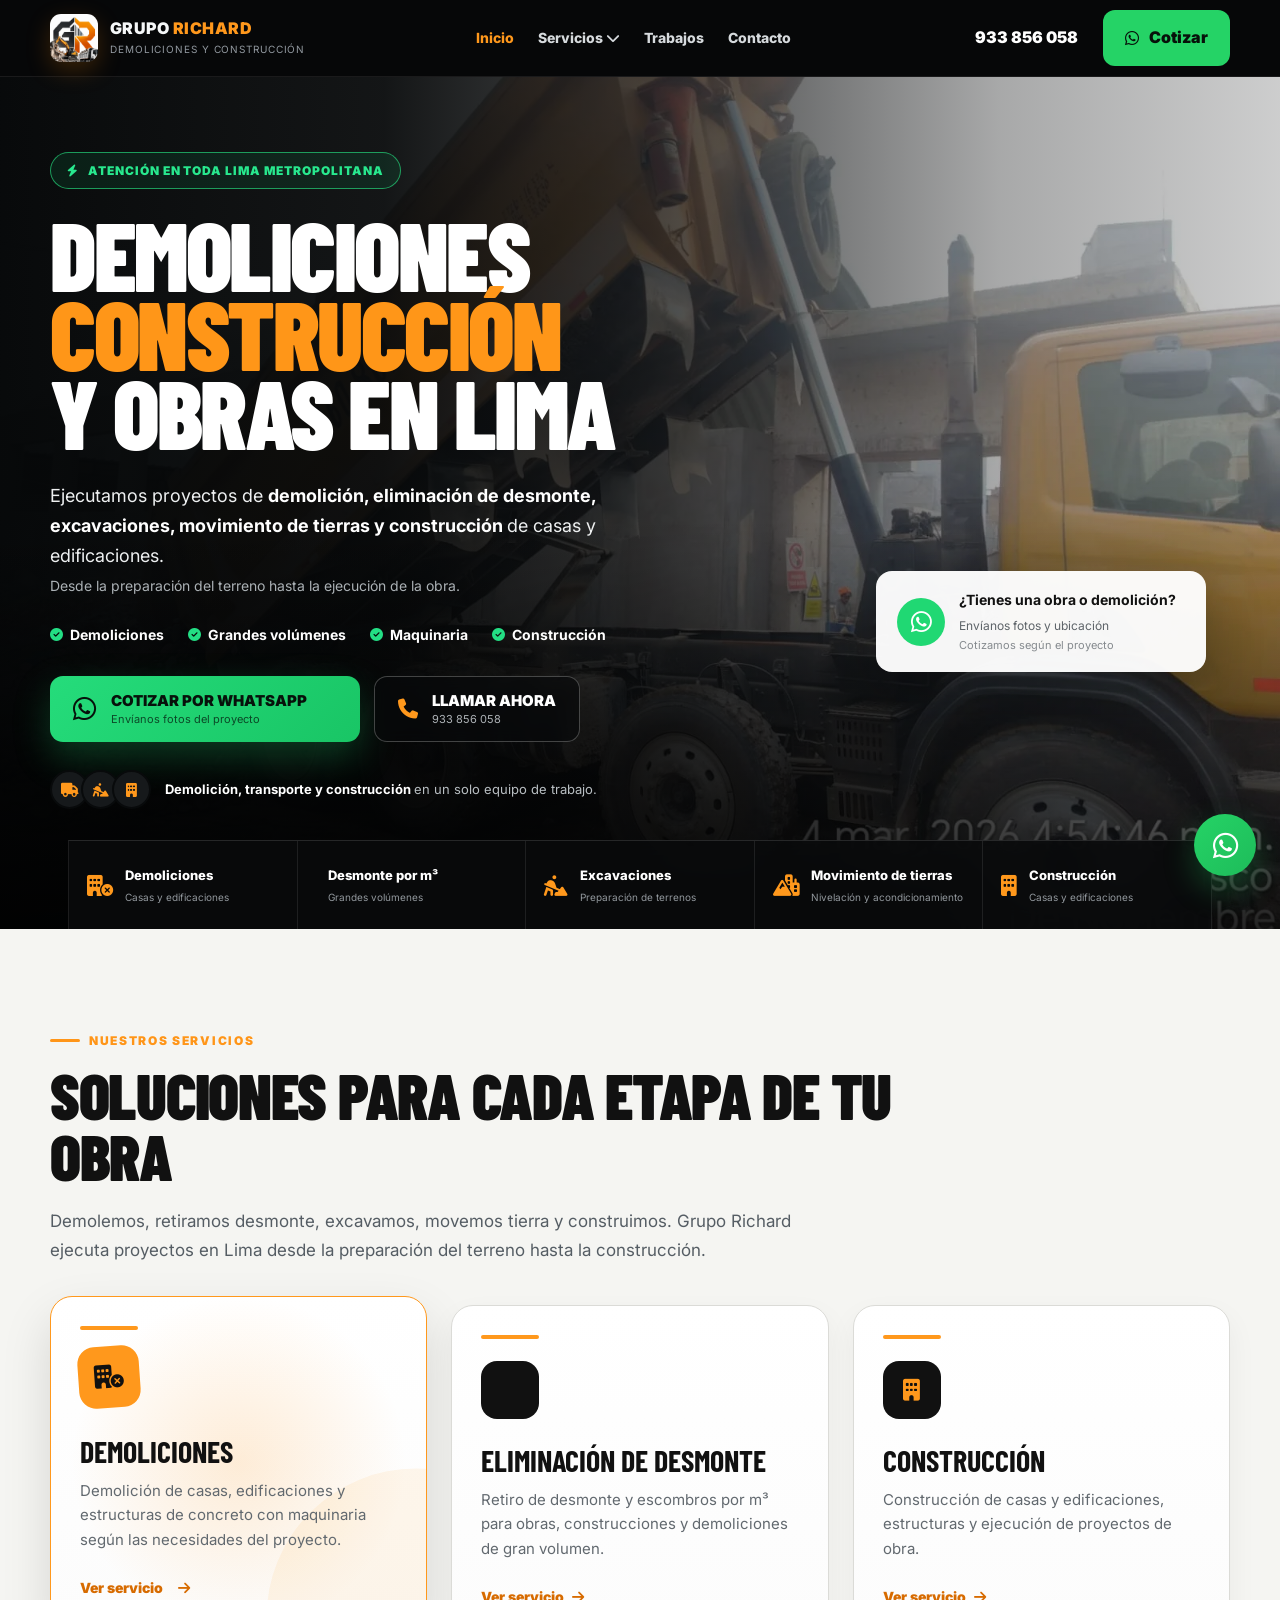
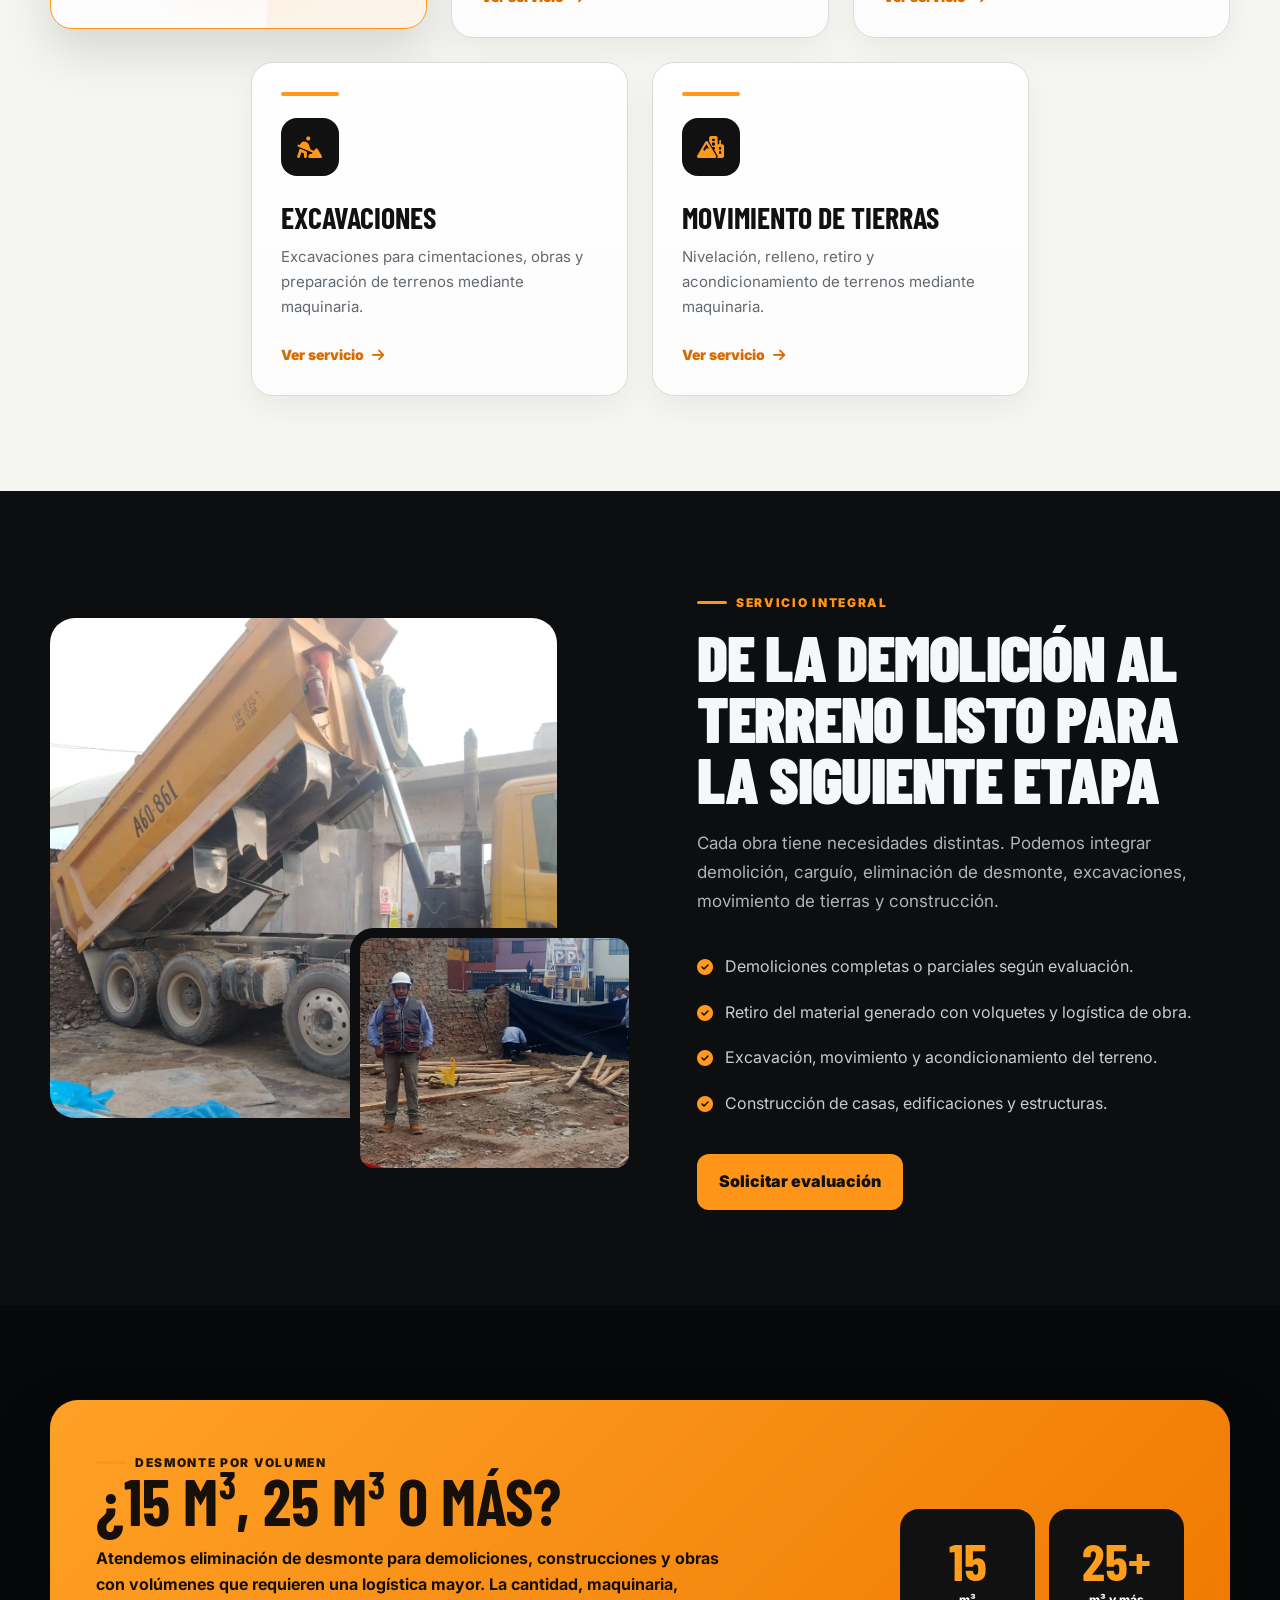
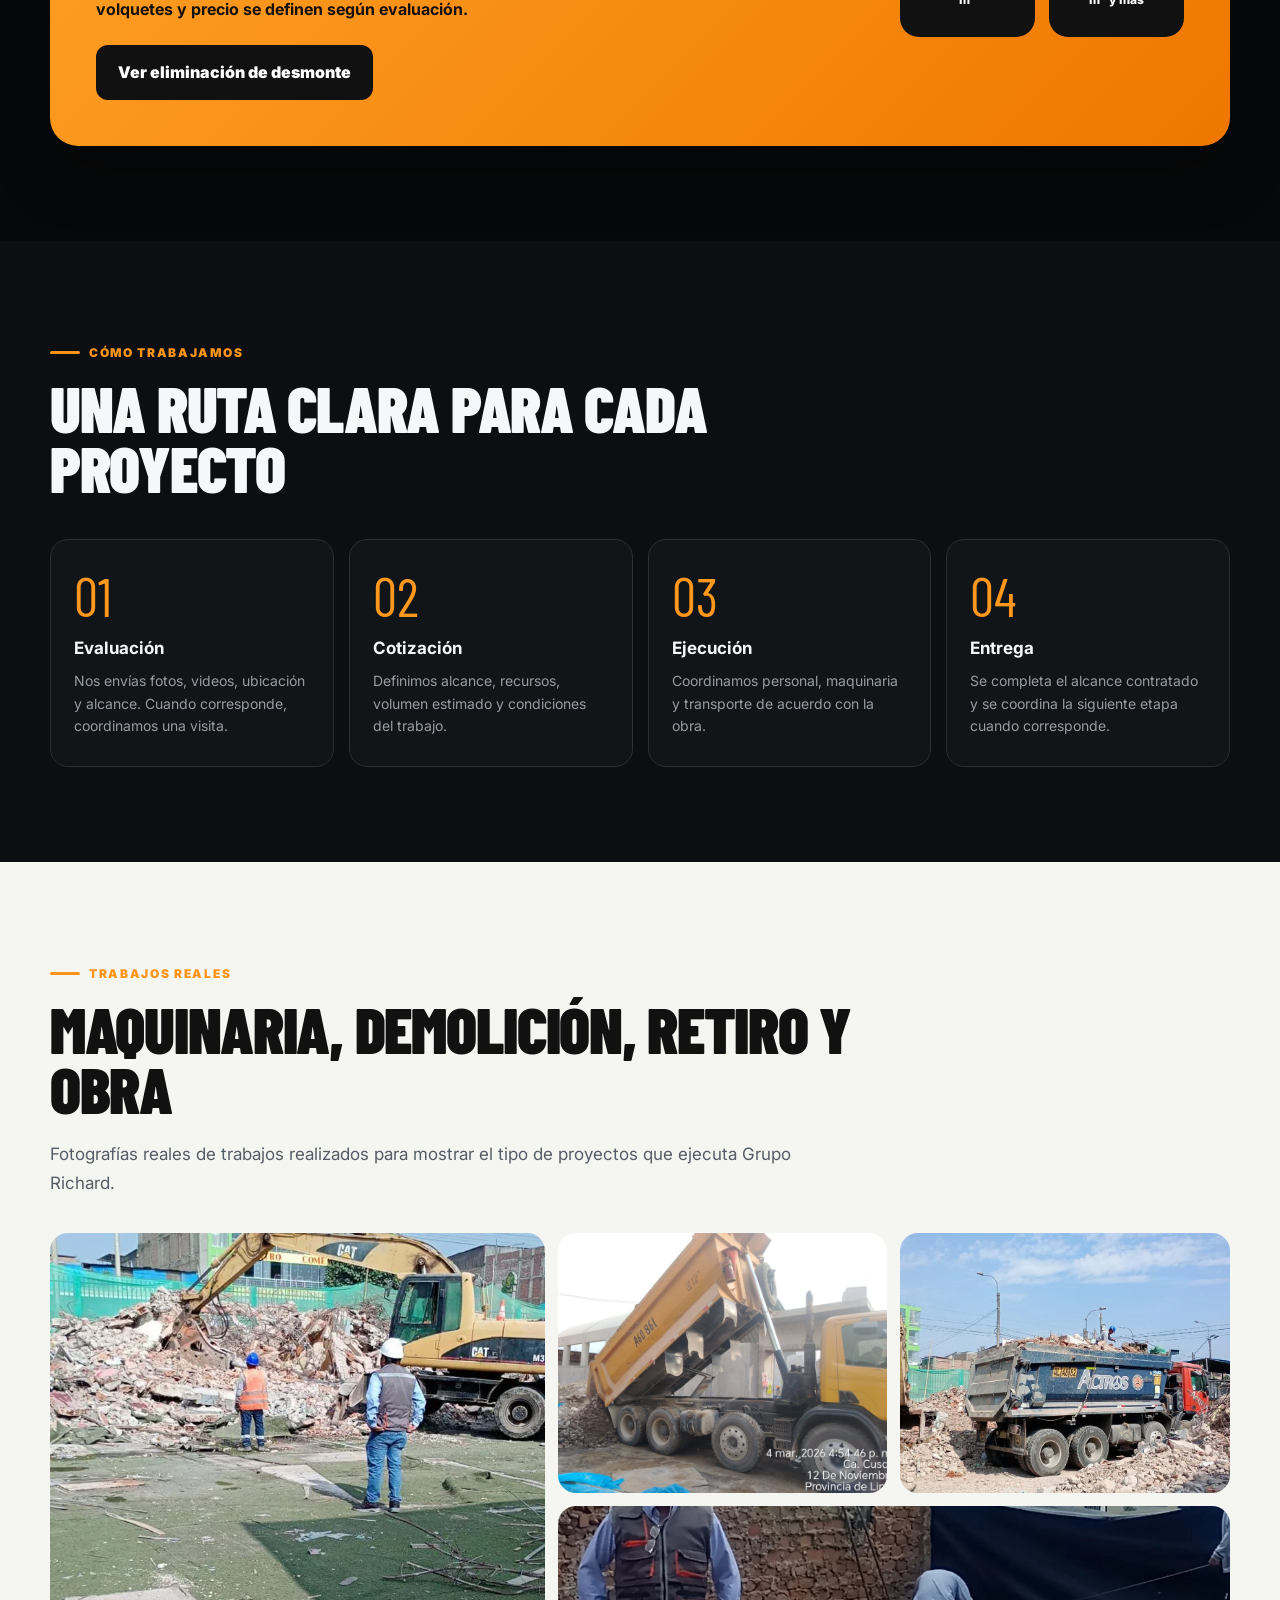
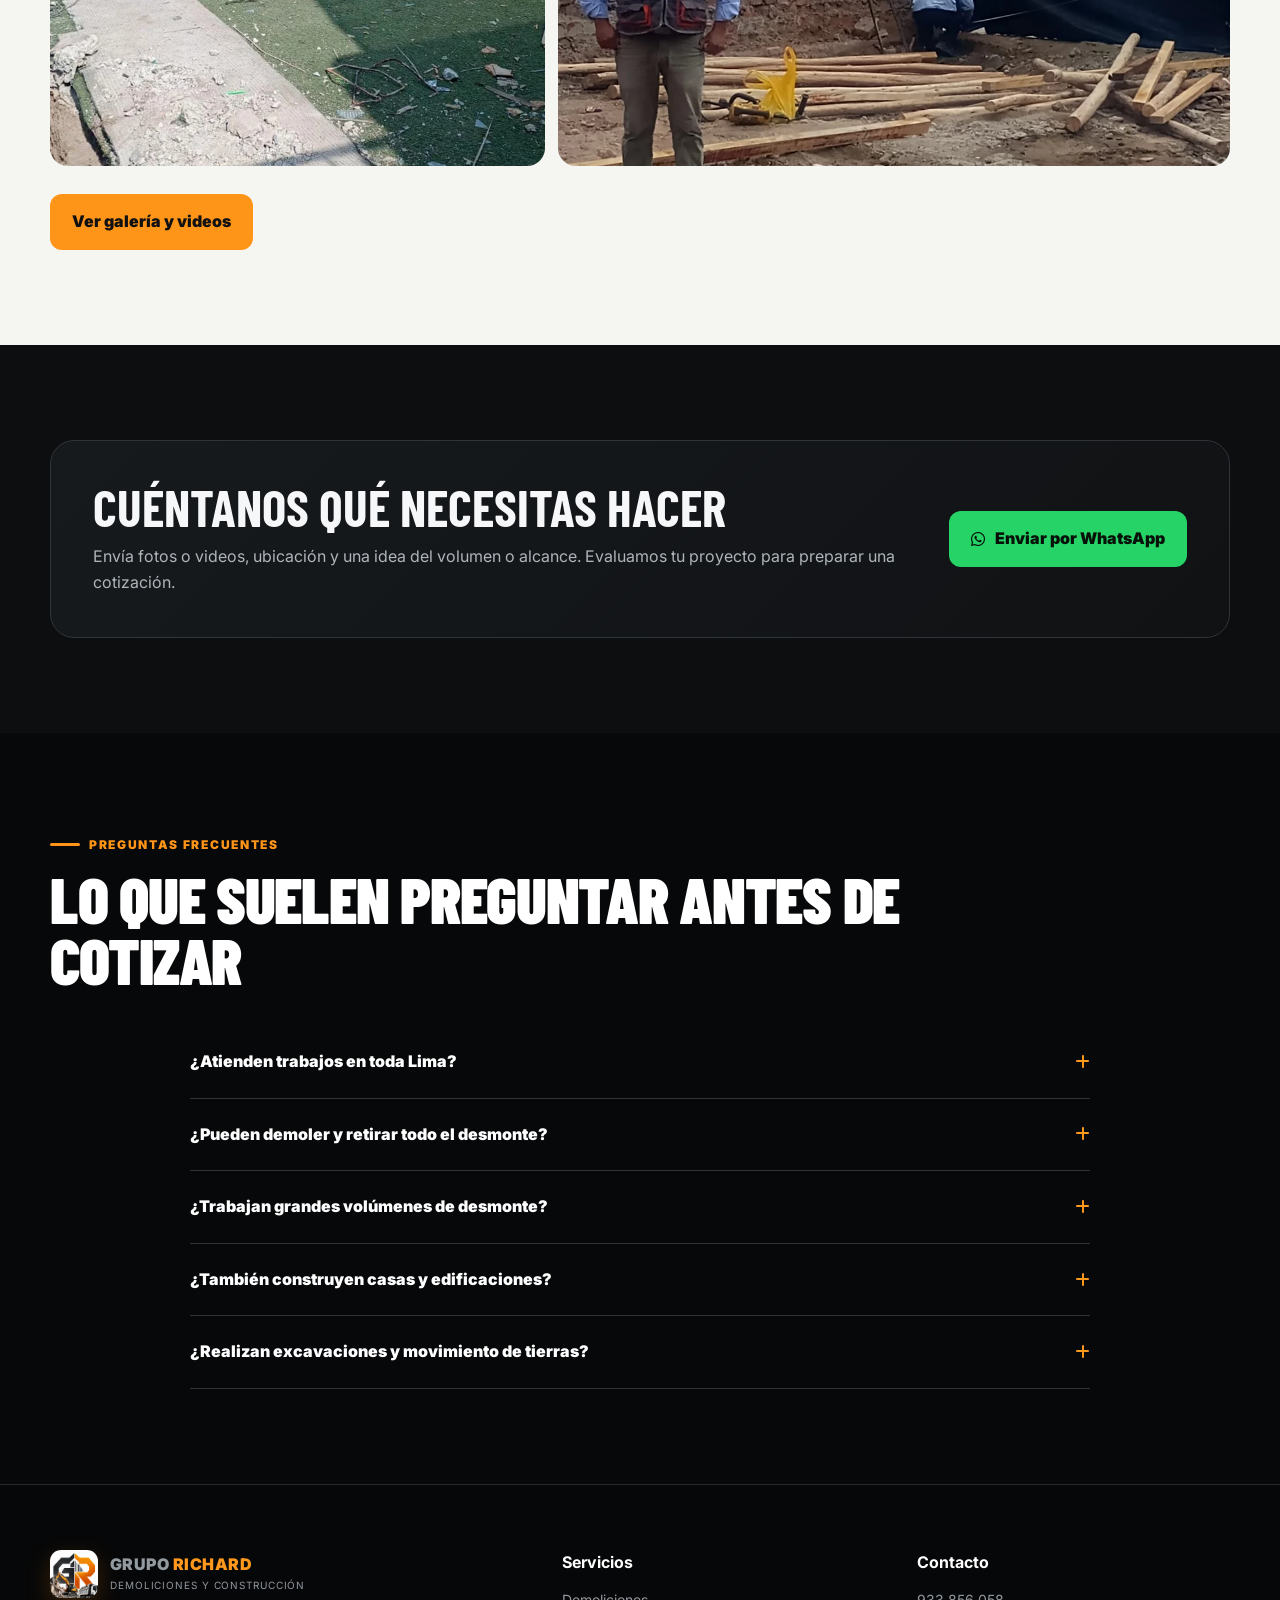
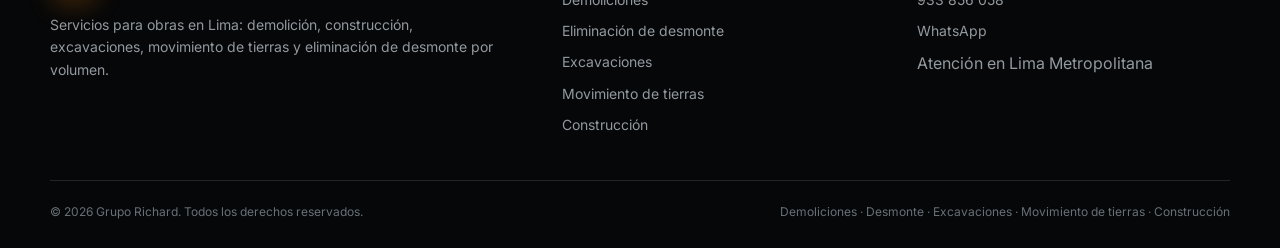
<file: index.html>
<!doctype html>
<html lang="es-PE">

<head>

    <meta charset="utf-8">

    <meta name="viewport" content="width=device-width, initial-scale=1">

    <title>Demoliciones y Construcción en Lima | Grupo Richard</title>

    <meta name="description"
        content="Empresa de demoliciones y construcción en Lima. Eliminación de desmonte por m³, excavaciones, movimiento de tierras y construcción de casas y edificaciones. Cotiza por WhatsApp.">

    <meta name="robots" content="index,follow">

    <meta name="theme-color" content="#0c0e10">

    <link rel="canonical" href="https://demolicionesrichard.com/">


    <!-- OPEN GRAPH -->

    <meta property="og:type" content="website">

    <meta property="og:locale" content="es_PE">

    <meta property="og:title"
        content="Demoliciones y Construcción en Lima | Grupo Richard">

    <meta property="og:description"
        content="Demoliciones, eliminación de desmonte por m³, excavaciones, movimiento de tierras y construcción de casas y edificaciones en Lima.">

    <meta property="og:url"
        content="https://demolicionesrichard.com/">

    <meta property="og:site_name"
        content="Grupo Richard">

    <meta property="og:image"
        content="https://demolicionesrichard.com/assets/img/proyectos/demolicion-excavadora.webp">


    <!-- ICONO -->

    <link rel="icon"
        href="/assets/img/brand/favicon.png">


    <!-- FUENTES -->

    <link rel="preconnect"
        href="https://fonts.googleapis.com">

    <link rel="preconnect"
        href="https://fonts.gstatic.com"
        crossorigin>

    <link
        href="https://fonts.googleapis.com/css2?family=Barlow+Condensed:wght@700;800;900&family=Inter:wght@400;500;600;700;800;900&display=swap"
        rel="stylesheet">


    <!-- ICONOS -->

    <link rel="stylesheet"
        href="https://cdnjs.cloudflare.com/ajax/libs/font-awesome/6.6.0/css/all.min.css">


    <!-- CSS -->

    <link rel="stylesheet"
        href="/assets/css/styles.css">



    <!-- DATOS ESTRUCTURADOS -->

    <script type="application/ld+json">
    {
        "@context": "https://schema.org",
        "@type": "LocalBusiness",
        "name": "Grupo Richard – Demoliciones y Construcción",
        "url": "https://demolicionesrichard.com/",
        "telephone": "+51933856058",
        "image": "https://demolicionesrichard.com/assets/img/proyectos/demolicion-excavadora.webp",
        "areaServed": {
            "@type": "AdministrativeArea",
            "name": "Lima Metropolitana, Perú"
        },
        "description": "Empresa de demoliciones y construcción en Lima. Realizamos eliminación de desmonte por volumen, excavaciones, movimiento de tierras y construcción de casas y edificaciones."
    }
    </script>



    <!-- FAQ PARA GOOGLE -->

    <script type="application/ld+json">
    {
        "@context": "https://schema.org",
        "@type": "FAQPage",
        "mainEntity": [

            {
                "@type": "Question",
                "name": "¿Atienden trabajos en toda Lima?",
                "acceptedAnswer": {
                    "@type": "Answer",
                    "text": "Sí. Grupo Richard atiende proyectos en Lima Metropolitana. La disponibilidad, acceso de maquinaria y logística se evalúan según la ubicación y el tipo de trabajo."
                }
            },

            {
                "@type": "Question",
                "name": "¿Pueden demoler y retirar todo el desmonte?",
                "acceptedAnswer": {
                    "@type": "Answer",
                    "text": "Sí. Podemos realizar la demolición, carguío y eliminación del material generado según el alcance del proyecto."
                }
            },

            {
                "@type": "Question",
                "name": "¿Trabajan grandes volúmenes de desmonte?",
                "acceptedAnswer": {
                    "@type": "Answer",
                    "text": "Sí. Atendemos trabajos de 15 m³, 25 m³ y volúmenes mayores según la evaluación del proyecto, acceso y tipo de material."
                }
            },

            {
                "@type": "Question",
                "name": "¿También construyen casas y edificaciones?",
                "acceptedAnswer": {
                    "@type": "Answer",
                    "text": "Sí. Grupo Richard ejecuta proyectos de construcción de casas, edificaciones y estructuras, además de trabajos de demolición y preparación de terrenos."
                }
            }

        ]
    }
    </script>

</head>



<body>


    <!-- =====================================================
         HEADER
    ====================================================== -->

    <header class="header">

        <div class="container header__inner">


            <!-- MARCA -->

            <a class="brand"
                href="/"
                aria-label="Grupo Richard - Inicio">

                <img
                    class="brand__mark"
                    src="/assets/img/brand/favicon.png"
                    alt="Logo Grupo Richard"
                    width="48"
                    height="48">

                <div>

                    <div class="brand__name">
                        GRUPO <span>RICHARD</span>
                    </div>

                    <div class="brand__tag">
                        Demoliciones y Construcción
                    </div>

                </div>

            </a>



            <!-- BOTÓN MÓVIL -->

            <button
                class="menu-toggle"
                aria-label="Abrir menú"
                aria-expanded="false">

                <i class="fa-solid fa-bars"></i>

            </button>



            <!-- NAVEGACIÓN -->

            <ul class="nav">

                <li>
                    <a href="/"
                        aria-current="page">
                        Inicio
                    </a>
                </li>


                <li class="nav__services">

                    <a href="#">
                        Servicios
                        <i class="fa-solid fa-chevron-down"></i>
                    </a>

                    <div class="dropdown">

                        <a href="/demoliciones-lima/">
                            Demoliciones
                        </a>

                        <a href="/eliminacion-desmonte-lima/">
                            Eliminación de desmonte
                        </a>

                        <a href="/excavaciones-lima/">
                            Excavaciones
                        </a>

                        <a href="/movimiento-tierras-lima/">
                            Movimiento de tierras
                        </a>

                        <a href="/construccion-lima/">
                            Construcción
                        </a>

                    </div>

                </li>


                <li>
                    <a href="/trabajos/">
                        Trabajos
                    </a>
                </li>


                <li>
                    <a href="/contacto/">
                        Contacto
                    </a>
                </li>

            </ul>



            <!-- CONTACTO HEADER -->

            <div class="header__cta">

                <a class="phone"
                    href="tel:+51933856058">

                    933 856 058

                </a>


                <a class="btn btn--wa"
                    href="https://wa.me/51933856058?text=Hola%20Grupo%20Richard%2C%20deseo%20cotizar%20un%20proyecto."
                    target="_blank"
                    rel="noopener">

                    <i class="fa-brands fa-whatsapp"></i>

                    Cotizar

                </a>

            </div>


        </div>

    </header>



    <main>


        <!-- =====================================================
             HERO PREMIUM
        ====================================================== -->

        <section class="hero hero--premium">

            <div class="container hero__premium-inner">


                <div class="hero__content hero__content--premium">


                    <!-- BADGE -->

                    <div class="hero__badge hero__badge--green">

                        <i class="fa-solid fa-bolt"></i>

                        Atención en toda Lima Metropolitana

                    </div>



                    <!-- TITULAR -->

                    <h1 class="hero__title-premium">

                        DEMOLICIONES<br>

                        <span>
                            CONSTRUCCIÓN
                        </span>

                        <br>

                        Y OBRAS EN LIMA

                    </h1>



                    <!-- DESCRIPCIÓN -->

                    <p class="hero__description-premium">

                        Ejecutamos proyectos de

                        <strong>
                            demolición, eliminación de desmonte,
                            excavaciones, movimiento de tierras y construcción
                        </strong>

                        de casas y edificaciones.

                    </p>


                    <p class="hero__subdescription">

                        Desde la preparación del terreno
                        hasta la ejecución de la obra.

                    </p>



                    <!-- BENEFICIOS -->

                    <div class="hero__benefits">

                        <span>
                            <i class="fa-solid fa-circle-check"></i>
                            Demoliciones
                        </span>

                        <span>
                            <i class="fa-solid fa-circle-check"></i>
                            Grandes volúmenes
                        </span>

                        <span>
                            <i class="fa-solid fa-circle-check"></i>
                            Maquinaria
                        </span>

                        <span>
                            <i class="fa-solid fa-circle-check"></i>
                            Construcción
                        </span>

                    </div>



                    <!-- BOTONES -->

                    <div class="hero__actions hero__actions--premium">


                        <a
                            class="hero-main-cta"
                            href="https://wa.me/51933856058?text=Hola%20Grupo%20Richard.%20Deseo%20cotizar%20un%20proyecto.%20Te%20env%C3%ADo%20fotos%20y%20ubicaci%C3%B3n."
                            target="_blank"
                            rel="noopener">

                            <i class="fa-brands fa-whatsapp"></i>

                            <span>

                                <strong>
                                    COTIZAR POR WHATSAPP
                                </strong>

                                <small>
                                    Envíanos fotos del proyecto
                                </small>

                            </span>

                        </a>



                        <a
                            class="hero-call-cta"
                            href="tel:+51933856058">

                            <i class="fa-solid fa-phone"></i>

                            <span>

                                <strong>
                                    LLAMAR AHORA
                                </strong>

                                <small>
                                    933 856 058
                                </small>

                            </span>

                        </a>


                    </div>



                    <!-- CONFIANZA -->

                    <div class="hero__proof">


                        <div class="hero__proof-icons">

                            <span>
                                <i class="fa-solid fa-truck"></i>
                            </span>

                            <span>
                                <i class="fa-solid fa-person-digging"></i>
                            </span>

                            <span>
                                <i class="fa-solid fa-building"></i>
                            </span>

                        </div>


                        <p>

                            <strong>
                                Demolición, transporte y construcción
                            </strong>

                            en un solo equipo de trabajo.

                        </p>


                    </div>


                </div>



                <!-- TARJETA FLOTANTE -->

                <div class="hero-contact-card">


                    <div class="hero-contact-card__icon">

                        <i class="fa-brands fa-whatsapp"></i>

                    </div>


                    <div>

                        <strong>
                            ¿Tienes una obra o demolición?
                        </strong>

                        <span>
                            Envíanos fotos y ubicación
                        </span>

                        <small>
                            Cotizamos según el proyecto
                        </small>

                    </div>


                </div>



                <!-- CAPACIDADES -->

                <div class="hero__capabilities">


                    <div class="hero-capability">

                        <i class="fa-solid fa-building-circle-xmark"></i>

                        <div>

                            <strong>
                                Demoliciones
                            </strong>

                            <span>
                                Casas y edificaciones
                            </span>

                        </div>

                    </div>



                    <div class="hero-capability">

                        <i class="fa-solid fa-truck-dump"></i>

                        <div>

                            <strong>
                                Desmonte por m³
                            </strong>

                            <span>
                                Grandes volúmenes
                            </span>

                        </div>

                    </div>



                    <div class="hero-capability">

                        <i class="fa-solid fa-person-digging"></i>

                        <div>

                            <strong>
                                Excavaciones
                            </strong>

                            <span>
                                Preparación de terrenos
                            </span>

                        </div>

                    </div>



                    <div class="hero-capability">

                        <i class="fa-solid fa-mountain-city"></i>

                        <div>

                            <strong>
                                Movimiento de tierras
                            </strong>

                            <span>
                                Nivelación y acondicionamiento
                            </span>

                        </div>

                    </div>



                    <div class="hero-capability">

                        <i class="fa-solid fa-building"></i>

                        <div>

                            <strong>
                                Construcción
                            </strong>

                            <span>
                                Casas y edificaciones
                            </span>

                        </div>

                    </div>


                </div>


            </div>

        </section>



        <!-- =====================================================
             SERVICIOS
        ====================================================== -->

        <section
            class="section section--light"
            id="servicios">


            <div class="container">


                <span class="eyebrow">
                    Nuestros servicios
                </span>


                <h2 class="section-title">

                    Soluciones para cada etapa
                    de tu obra

                </h2>


                <p class="section-lead">

                    Demolemos, retiramos desmonte,
                    excavamos, movemos tierra y construimos.

                    Grupo Richard ejecuta proyectos en Lima
                    desde la preparación del terreno
                    hasta la construcción.

                </p>



                <div class="services-grid services-grid--five">



                    <!-- DEMOLICIONES -->

                    <a
                        class="service-card"
                        data-service-card
                        href="/demoliciones-lima/">


                        <div class="service-card__topline"></div>


                        <div class="service-card__icon">

                            <i class="fa-solid fa-building-circle-xmark"></i>

                        </div>


                        <h3>
                            Demoliciones
                        </h3>


                        <p>

                            Demolición de casas,
                            edificaciones y estructuras
                            de concreto con maquinaria
                            según las necesidades del proyecto.

                        </p>


                        <div class="service-card__link">

                            Ver servicio

                            <i class="fa-solid fa-arrow-right"></i>

                        </div>


                    </a>



                    <!-- DESMONTE -->

                    <a
                        class="service-card"
                        data-service-card
                        href="/eliminacion-desmonte-lima/">


                        <div class="service-card__topline"></div>


                        <div class="service-card__icon">

                            <i class="fa-solid fa-truck-dump"></i>

                        </div>


                        <h3>
                            Eliminación de desmonte
                        </h3>


                        <p>

                            Retiro de desmonte y escombros
                            por m³ para obras, construcciones
                            y demoliciones de gran volumen.

                        </p>


                        <div class="service-card__link">

                            Ver servicio

                            <i class="fa-solid fa-arrow-right"></i>

                        </div>


                    </a>



                    <!-- CONSTRUCCIÓN -->

                    <a
                        class="service-card"
                        data-service-card
                        href="/construccion-lima/">


                        <div class="service-card__topline"></div>


                        <div class="service-card__icon">

                            <i class="fa-solid fa-building"></i>

                        </div>


                        <h3>
                            Construcción
                        </h3>


                        <p>

                            Construcción de casas y edificaciones,
                            estructuras y ejecución
                            de proyectos de obra.

                        </p>


                        <div class="service-card__link">

                            Ver servicio

                            <i class="fa-solid fa-arrow-right"></i>

                        </div>


                    </a>



                    <!-- EXCAVACIONES -->

                    <a
                        class="service-card"
                        data-service-card
                        href="/excavaciones-lima/">


                        <div class="service-card__topline"></div>


                        <div class="service-card__icon">

                            <i class="fa-solid fa-person-digging"></i>

                        </div>


                        <h3>
                            Excavaciones
                        </h3>


                        <p>

                            Excavaciones para cimentaciones,
                            obras y preparación de terrenos
                            mediante maquinaria.

                        </p>


                        <div class="service-card__link">

                            Ver servicio

                            <i class="fa-solid fa-arrow-right"></i>

                        </div>


                    </a>



                    <!-- MOVIMIENTO DE TIERRAS -->

                    <a
                        class="service-card"
                        data-service-card
                        href="/movimiento-tierras-lima/">


                        <div class="service-card__topline"></div>


                        <div class="service-card__icon">

                            <i class="fa-solid fa-mountain-city"></i>

                        </div>


                        <h3>
                            Movimiento de tierras
                        </h3>


                        <p>

                            Nivelación, relleno, retiro
                            y acondicionamiento de terrenos
                            mediante maquinaria.

                        </p>


                        <div class="service-card__link">

                            Ver servicio

                            <i class="fa-solid fa-arrow-right"></i>

                        </div>


                    </a>


                </div>


            </div>

        </section>



        <!-- =====================================================
             SERVICIO INTEGRAL
        ====================================================== -->

        <section class="section">

            <div class="container split">


                <div class="media-stack">


                    <img
                        class="media-stack__main"
                        src="/assets/img/proyectos/demolicion-volquete.webp"
                        alt="Volquete retirando desmonte de una demolición en Lima"
                        loading="lazy">


                    <img
                        class="media-stack__small"
                        src="/assets/img/proyectos/obra-construccion.webp"
                        alt="Trabajo de construcción y obra en Lima"
                        loading="lazy">


                </div>



                <div>


                    <span class="eyebrow">
                        Servicio integral
                    </span>


                    <h2 class="section-title">

                        De la demolición al terreno
                        listo para la siguiente etapa

                    </h2>


                    <p class="section-lead">

                        Cada obra tiene necesidades distintas.

                        Podemos integrar demolición,
                        carguío, eliminación de desmonte,
                        excavaciones, movimiento de tierras
                        y construcción.

                    </p>



                    <ul class="check-list">


                        <li>

                            <i class="fa-solid fa-circle-check"></i>

                            <span>
                                Demoliciones completas
                                o parciales según evaluación.
                            </span>

                        </li>


                        <li>

                            <i class="fa-solid fa-circle-check"></i>

                            <span>
                                Retiro del material generado
                                con volquetes y logística de obra.
                            </span>

                        </li>


                        <li>

                            <i class="fa-solid fa-circle-check"></i>

                            <span>
                                Excavación, movimiento
                                y acondicionamiento del terreno.
                            </span>

                        </li>


                        <li>

                            <i class="fa-solid fa-circle-check"></i>

                            <span>
                                Construcción de casas,
                                edificaciones y estructuras.
                            </span>

                        </li>


                    </ul>



                    <a
                        class="btn btn--orange"
                        href="/contacto/">

                        Solicitar evaluación

                    </a>


                </div>


            </div>

        </section>



        <!-- =====================================================
             DESMONTE GRAN VOLUMEN
        ====================================================== -->

        <section class="section section--black">


            <div class="container">


                <div class="big-volume">


                    <div>


                        <span
                            class="eyebrow"
                            style="color:#241606">

                            Desmonte por volumen

                        </span>


                        <h2>

                            ¿15 m³, 25 m³ o más?

                        </h2>


                        <p
                            style="
                                margin-top:15px;
                                max-width:650px;
                                font-weight:700;
                            ">

                            Atendemos eliminación de desmonte
                            para demoliciones, construcciones
                            y obras con volúmenes que requieren
                            una logística mayor.

                            La cantidad, maquinaria,
                            volquetes y precio se definen
                            según evaluación.

                        </p>



                        <a
                            class="btn"
                            style="
                                background:#111;
                                color:white;
                                margin-top:22px;
                            "
                            href="/eliminacion-desmonte-lima/">

                            Ver eliminación de desmonte

                        </a>


                    </div>



                    <div class="big-volume__numbers">


                        <div class="volume-box">

                            <strong>
                                15
                            </strong>

                            <span>
                                m³
                            </span>

                        </div>


                        <div class="volume-box">

                            <strong>
                                25+
                            </strong>

                            <span>
                                m³ y más
                            </span>

                        </div>


                    </div>


                </div>


            </div>

        </section>



        <!-- =====================================================
             CÓMO TRABAJAMOS
        ====================================================== -->

        <section class="section">


            <div class="container">


                <span class="eyebrow">
                    Cómo trabajamos
                </span>


                <h2 class="section-title">

                    Una ruta clara
                    para cada proyecto

                </h2>



                <div class="steps">


                    <div class="step">


                        <div class="step__num">
                            01
                        </div>


                        <h3>
                            Evaluación
                        </h3>


                        <p>

                            Nos envías fotos, videos,
                            ubicación y alcance.

                            Cuando corresponde,
                            coordinamos una visita.

                        </p>


                    </div>



                    <div class="step">


                        <div class="step__num">
                            02
                        </div>


                        <h3>
                            Cotización
                        </h3>


                        <p>

                            Definimos alcance,
                            recursos, volumen estimado
                            y condiciones del trabajo.

                        </p>


                    </div>



                    <div class="step">


                        <div class="step__num">
                            03
                        </div>


                        <h3>
                            Ejecución
                        </h3>


                        <p>

                            Coordinamos personal,
                            maquinaria y transporte
                            de acuerdo con la obra.

                        </p>


                    </div>



                    <div class="step">


                        <div class="step__num">
                            04
                        </div>


                        <h3>
                            Entrega
                        </h3>


                        <p>

                            Se completa el alcance
                            contratado y se coordina
                            la siguiente etapa
                            cuando corresponde.

                        </p>


                    </div>


                </div>


            </div>

        </section>



        <!-- =====================================================
             TRABAJOS REALES
        ====================================================== -->

        <section class="section section--light">


            <div class="container">


                <span class="eyebrow">
                    Trabajos reales
                </span>


                <h2 class="section-title">

                    Maquinaria, demolición,
                    retiro y obra

                </h2>


                <p class="section-lead">

                    Fotografías reales de trabajos
                    realizados para mostrar el tipo
                    de proyectos que ejecuta Grupo Richard.

                </p>



                <div class="gallery">


                    <img
                        class="tall"
                        src="/assets/img/proyectos/demolicion-excavadora-vertical.webp"
                        alt="Excavadora trabajando en demolición en Lima"
                        loading="lazy">


                    <img
                        src="/assets/img/proyectos/demolicion-volquete.webp"
                        alt="Volquete cargado con desmonte"
                        loading="lazy">


                    <img
                        src="/assets/img/proyectos/demolicion-excavadora.webp"
                        alt="Demolición con maquinaria pesada"
                        loading="lazy">


                    <img
                        class="wide"
                        src="/assets/img/proyectos/obra-construccion.webp"
                        alt="Obra de construcción en Lima"
                        loading="lazy">


                </div>



                <div style="margin-top:28px">


                    <a
                        class="btn btn--orange"
                        href="/trabajos/">

                        Ver galería y videos

                    </a>


                </div>


            </div>

        </section>



        <!-- =====================================================
             CTA
        ====================================================== -->

        <section class="section">


            <div class="container">


                <div class="cta-panel">


                    <div>


                        <h2>
                            Cuéntanos qué necesitas hacer
                        </h2>


                        <p>

                            Envía fotos o videos,
                            ubicación y una idea
                            del volumen o alcance.

                            Evaluamos tu proyecto
                            para preparar una cotización.

                        </p>


                    </div>



                    <a
                        class="btn btn--wa"
                        href="https://wa.me/51933856058?text=Hola%20Grupo%20Richard.%20Quiero%20cotizar%20un%20proyecto.%20Te%20env%C3%ADo%20fotos%2C%20ubicaci%C3%B3n%20y%20detalles."
                        target="_blank"
                        rel="noopener">

                        <i class="fa-brands fa-whatsapp"></i>

                        Enviar por WhatsApp

                    </a>


                </div>


            </div>

        </section>



        <!-- =====================================================
             FAQ
        ====================================================== -->

        <section class="section section--black">


            <div class="container">


                <span class="eyebrow">
                    Preguntas frecuentes
                </span>


                <h2 class="section-title">

                    Lo que suelen preguntar
                    antes de cotizar

                </h2>



                <div class="faq">



                    <div class="faq-item">


                        <button class="faq-btn">

                            <span>
                                ¿Atienden trabajos en toda Lima?
                            </span>

                            <i class="fa-solid fa-plus"></i>

                        </button>


                        <div class="faq-content">

                            <p>

                                Sí. Grupo Richard atiende
                                proyectos en Lima Metropolitana.

                                La disponibilidad,
                                acceso de maquinaria y logística
                                se evalúan según la ubicación
                                y el tipo de trabajo.

                            </p>

                        </div>


                    </div>



                    <div class="faq-item">


                        <button class="faq-btn">

                            <span>
                                ¿Pueden demoler
                                y retirar todo el desmonte?
                            </span>

                            <i class="fa-solid fa-plus"></i>

                        </button>


                        <div class="faq-content">

                            <p>

                                Sí. Podemos realizar
                                la demolición, carguío
                                y eliminación del material
                                generado según el alcance acordado.

                            </p>

                        </div>


                    </div>



                    <div class="faq-item">


                        <button class="faq-btn">

                            <span>
                                ¿Trabajan grandes volúmenes
                                de desmonte?
                            </span>

                            <i class="fa-solid fa-plus"></i>

                        </button>


                        <div class="faq-content">

                            <p>

                                Sí. Atendemos trabajos
                                de 15 m³, 25 m³
                                y volúmenes mayores
                                según la evaluación del proyecto,
                                acceso y tipo de material.

                            </p>

                        </div>


                    </div>



                    <div class="faq-item">


                        <button class="faq-btn">

                            <span>
                                ¿También construyen
                                casas y edificaciones?
                            </span>

                            <i class="fa-solid fa-plus"></i>

                        </button>


                        <div class="faq-content">

                            <p>

                                Sí. Grupo Richard ejecuta
                                proyectos de construcción
                                de casas, edificaciones
                                y estructuras.

                            </p>

                        </div>


                    </div>



                    <div class="faq-item">


                        <button class="faq-btn">

                            <span>
                                ¿Realizan excavaciones
                                y movimiento de tierras?
                            </span>

                            <i class="fa-solid fa-plus"></i>

                        </button>


                        <div class="faq-content">

                            <p>

                                Sí. Realizamos excavaciones,
                                nivelación, relleno, retiro
                                y acondicionamiento de terrenos
                                según las necesidades
                                de cada proyecto.

                            </p>

                        </div>


                    </div>


                </div>


            </div>

        </section>


    </main>



    <!-- =====================================================
         FOOTER
    ====================================================== -->

    <footer class="footer">


        <div class="container">


            <div class="footer-grid">



                <div>


                    <a
                        class="brand"
                        href="/">


                        <img
                            class="brand__mark"
                            src="/assets/img/brand/favicon.png"
                            alt="Logo Grupo Richard"
                            width="48"
                            height="48">


                        <div>


                            <div class="brand__name">

                                GRUPO
                                <span>RICHARD</span>

                            </div>


                            <div class="brand__tag">

                                Demoliciones y Construcción

                            </div>


                        </div>


                    </a>



                    <p
                        style="
                            margin-top:16px;
                            max-width:450px;
                        ">

                        Servicios para obras en Lima:
                        demolición, construcción,
                        excavaciones, movimiento de tierras
                        y eliminación de desmonte por volumen.

                    </p>


                </div>



                <div>


                    <h4>
                        Servicios
                    </h4>


                    <div class="footer-links">


                        <a href="/demoliciones-lima/">
                            Demoliciones
                        </a>


                        <a href="/eliminacion-desmonte-lima/">
                            Eliminación de desmonte
                        </a>


                        <a href="/excavaciones-lima/">
                            Excavaciones
                        </a>


                        <a href="/movimiento-tierras-lima/">
                            Movimiento de tierras
                        </a>


                        <a href="/construccion-lima/">
                            Construcción
                        </a>


                    </div>


                </div>



                <div>


                    <h4>
                        Contacto
                    </h4>


                    <div class="footer-links">


                        <a href="tel:+51933856058">

                            933 856 058

                        </a>


                        <a
                            href="https://wa.me/51933856058"
                            target="_blank"
                            rel="noopener">

                            WhatsApp

                        </a>


                        <span style="color:#92999f">

                            Atención en Lima Metropolitana

                        </span>


                    </div>


                </div>


            </div>



            <div class="footer-bottom">


                <span>

                    ©
                    <span data-year></span>

                    Grupo Richard.
                    Todos los derechos reservados.

                </span>


                <span>

                    Demoliciones ·
                    Desmonte ·
                    Excavaciones ·
                    Movimiento de tierras ·
                    Construcción

                </span>


            </div>


        </div>

    </footer>



    <!-- WHATSAPP FLOTANTE -->

    <a
        class="floating-wa"
        href="https://wa.me/51933856058?text=Hola%20Grupo%20Richard%2C%20deseo%20una%20cotizaci%C3%B3n."
        target="_blank"
        rel="noopener"
        aria-label="Cotizar por WhatsApp">

        <i class="fa-brands fa-whatsapp"></i>

    </a>



    <!-- JAVASCRIPT -->

    <script
        src="/assets/js/app.js"
        defer>
    </script>


</body>

</html>
</file>
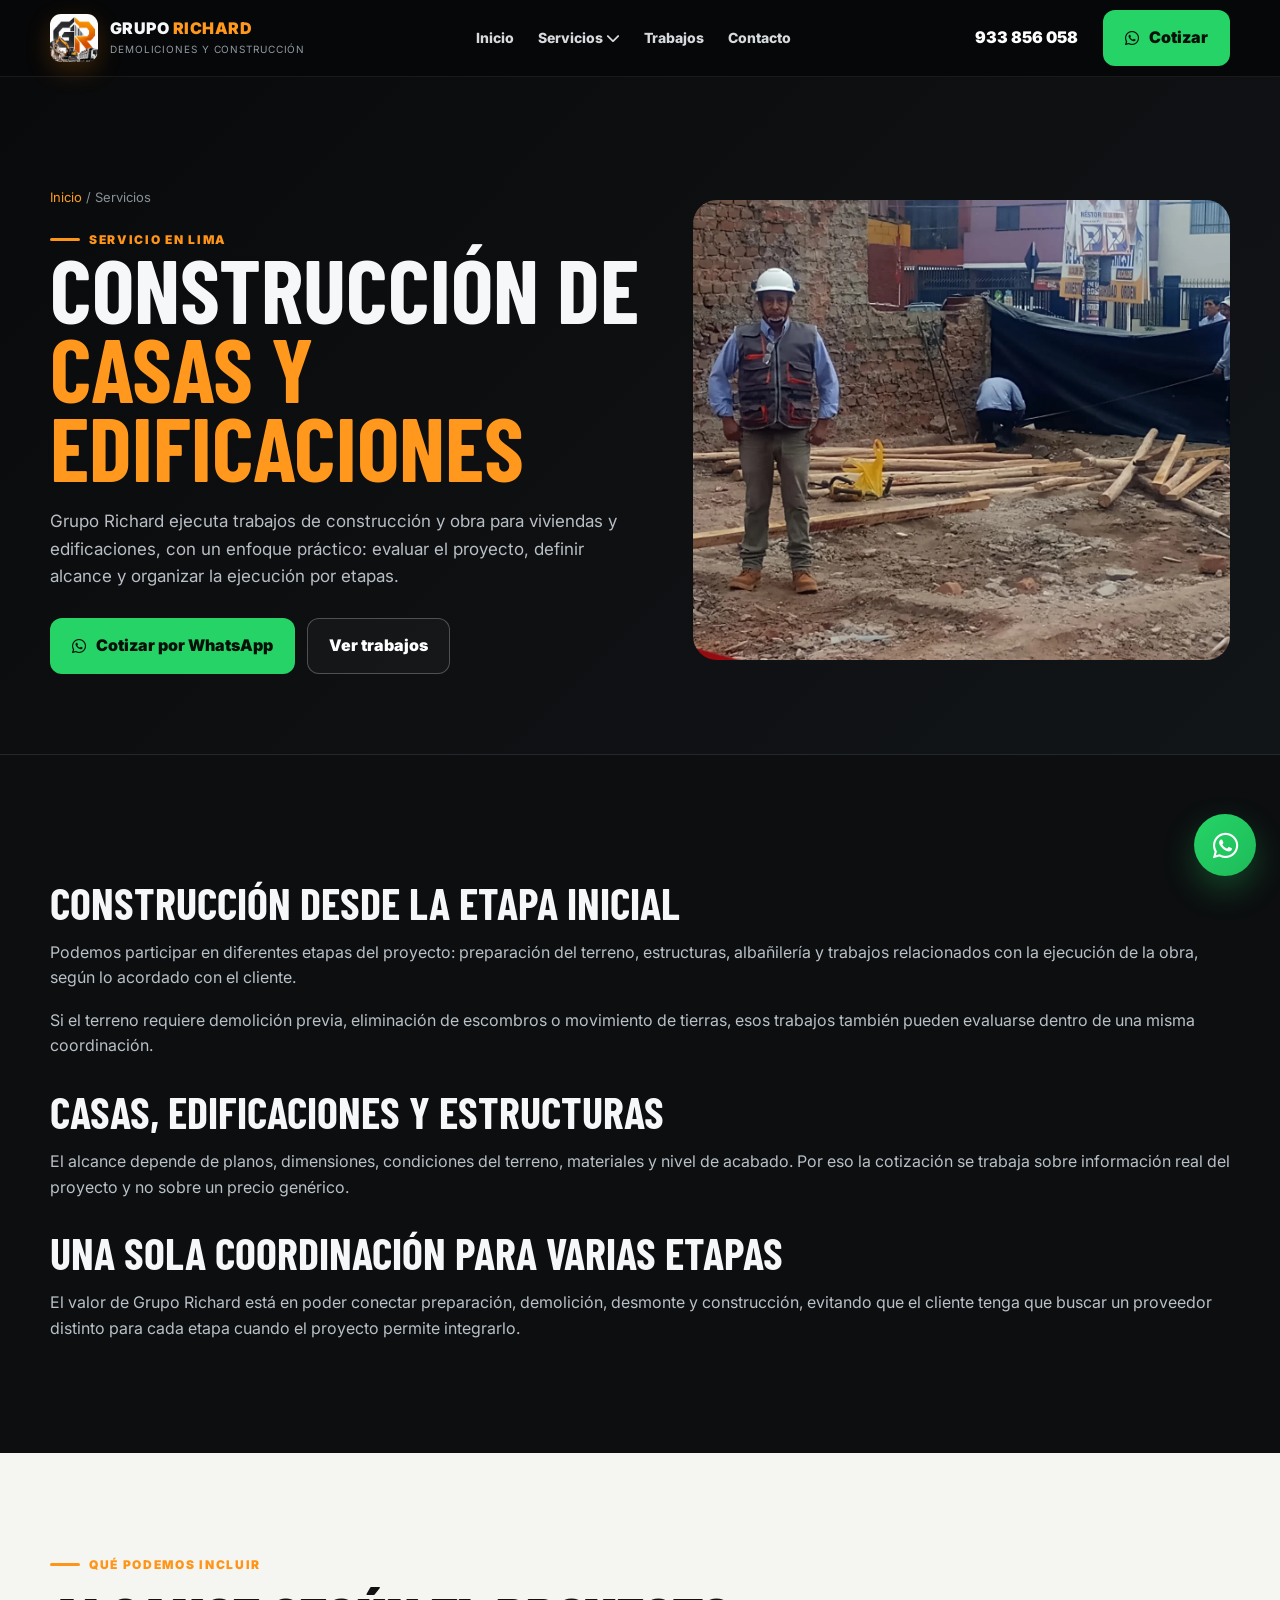
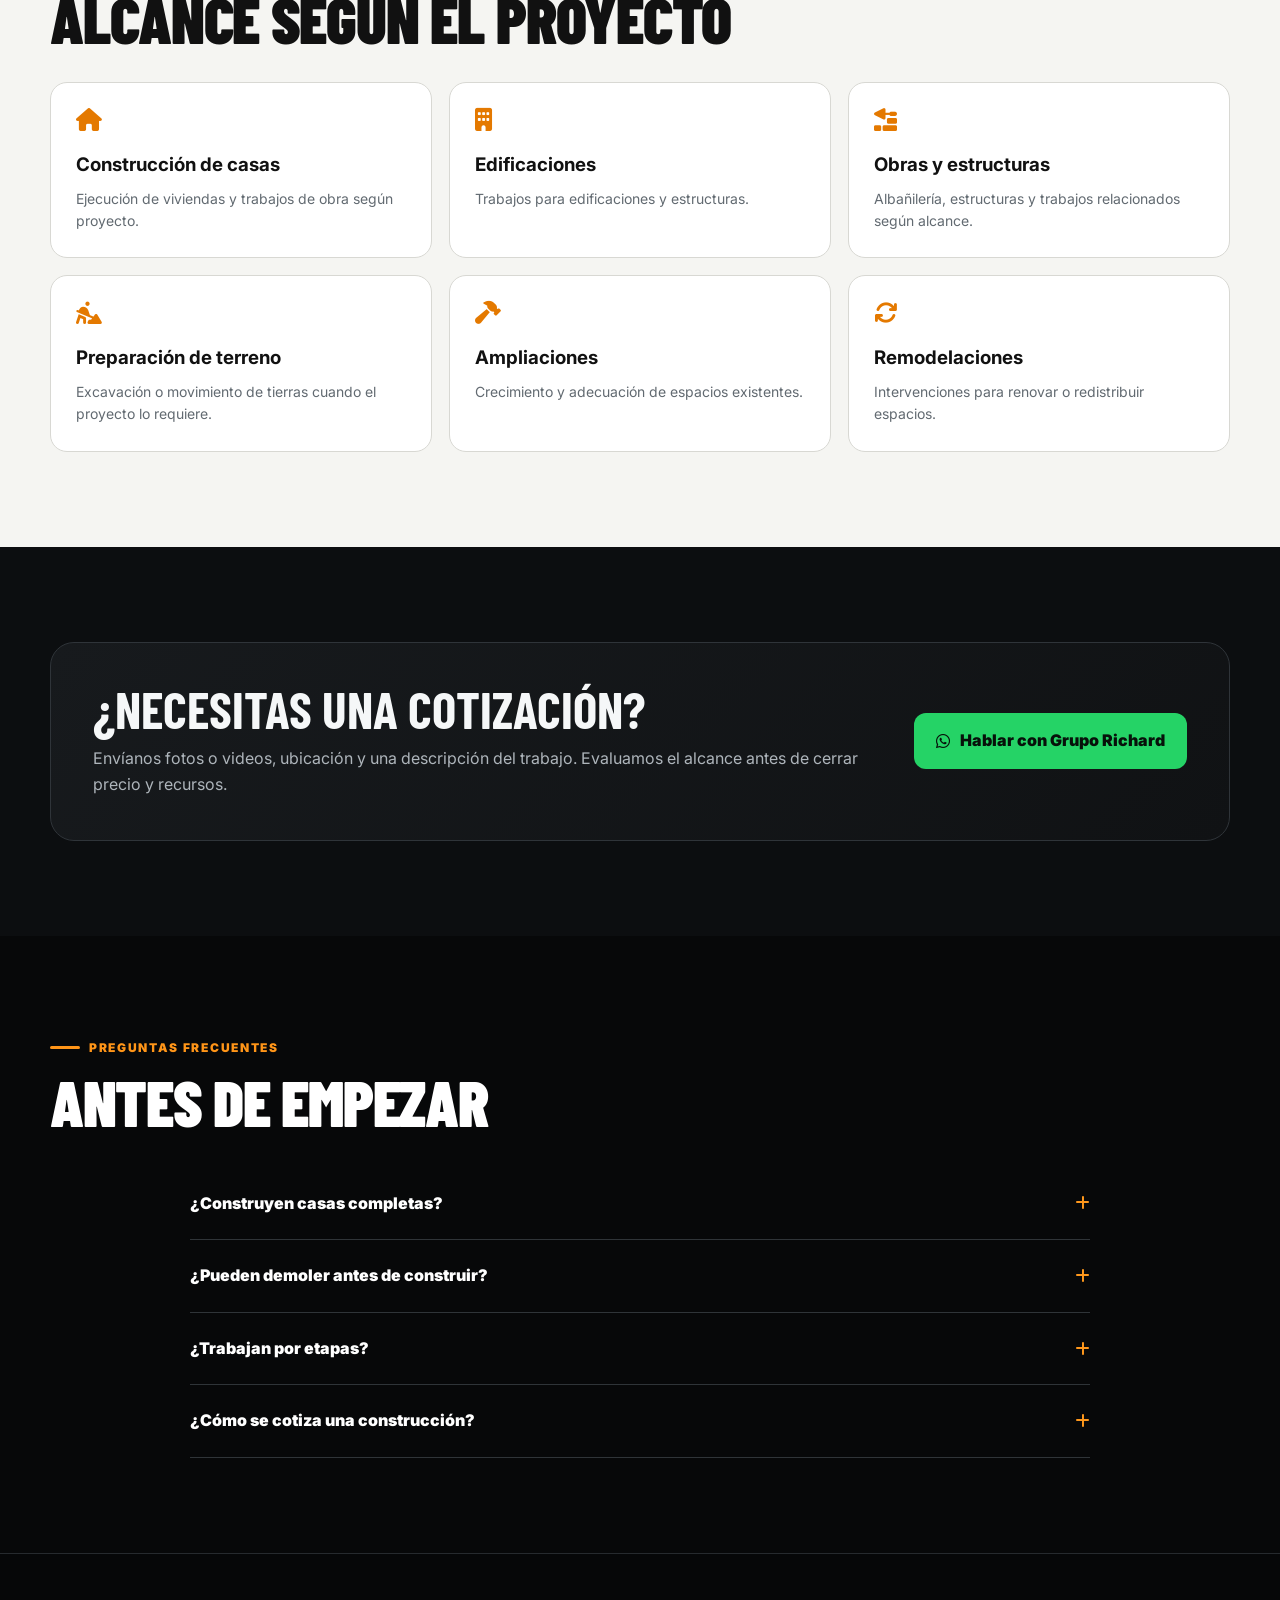
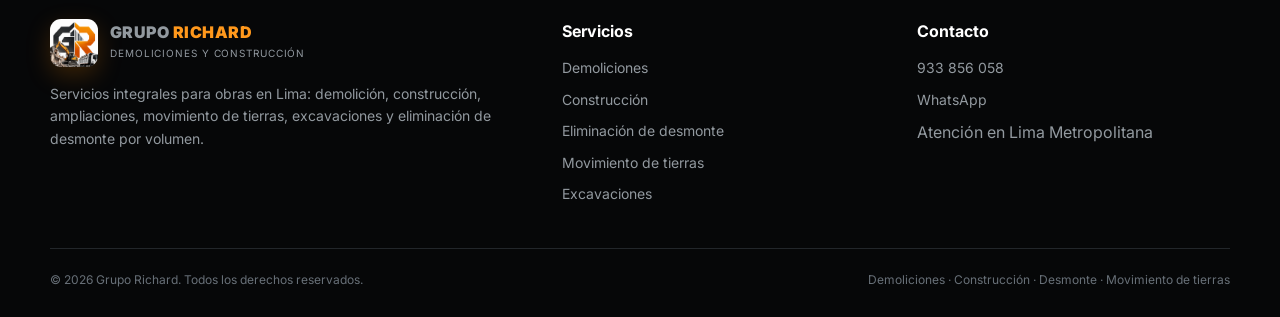
<file: construccion-lima/index.html>
<!doctype html>
<html lang="es-PE">

<head>
    <meta charset="utf-8">
    <meta name="viewport" content="width=device-width,initial-scale=1">
    <title>Construcción de Casas y Edificaciones en Lima | Grupo Richard</title>
    <meta name="description"
        content="Construcción de casas, edificaciones, estructuras y obras en Lima. Cotiza tu proyecto con Grupo Richard.">
    <meta name="robots" content="index,follow">
    <meta name="theme-color" content="#0c0e10">
    <link rel="canonical" href="https://demolicionesrichard.com/construccion-lima/">
    <meta property="og:type" content="website">
    <meta property="og:locale" content="es_PE">
    <meta property="og:title" content="Construcción de Casas y Edificaciones en Lima | Grupo Richard">
    <meta property="og:description"
        content="Construcción de casas, edificaciones, estructuras y obras en Lima. Cotiza tu proyecto con Grupo Richard.">
    <meta property="og:url" content="https://demolicionesrichard.com/construccion-lima/">
    <meta property="og:site_name" content="Grupo Richard">
    <meta property="og:image" content="https://demolicionesrichard.com/assets/img/proyectos/obra-construccion.webp">
    <link rel="icon" href="/assets/img/brand/favicon.png">
    <link rel="preconnect" href="https://fonts.googleapis.com">
    <link rel="preconnect" href="https://fonts.gstatic.com" crossorigin>
    <link
        href="https://fonts.googleapis.com/css2?family=Barlow+Condensed:wght@700;800;900&family=Inter:wght@400;500;600;700;800;900&display=swap"
        rel="stylesheet">
    <link rel="stylesheet" href="https://cdnjs.cloudflare.com/ajax/libs/font-awesome/6.6.0/css/all.min.css">
    <link rel="stylesheet" href="/assets/css/styles.css">
    <script
        type="application/ld+json">{"@context": "https://schema.org", "@type": "GeneralContractor", "name": "Grupo Richard – Demoliciones y Construcción", "url": "https://demolicionesrichard.com/", "telephone": "+51933856058", "image": "https://demolicionesrichard.com/assets/img/proyectos/obra-construccion.webp", "areaServed": {"@type": "AdministrativeArea", "name": "Lima Metropolitana, Perú"}, "description": "Contratista de demoliciones y construcción en Lima. Eliminación de desmonte por volumen, excavaciones, movimiento de tierras."}</script>
    <script
        type="application/ld+json">{"@context": "https://schema.org", "@type": "Service", "name": "Construcción de <span>casas y edificaciones</span>", "serviceType": "Construcción de <span>casas y edificaciones</span>", "areaServed": {"@type": "AdministrativeArea", "name": "Lima Metropolitana, Perú"}, "provider": {"@type": "GeneralContractor", "name": "Grupo Richard – Demoliciones y Construcción", "telephone": "+51933856058", "url": "https://demolicionesrichard.com/"}, "url": "https://demolicionesrichard.com/construccion-lima/"}</script>
    <script
        type="application/ld+json">{"@context": "https://schema.org", "@type": "FAQPage", "mainEntity": [{"@type": "Question", "name": "¿Construyen casas completas?", "acceptedAnswer": {"@type": "Answer", "text": "Se pueden cotizar proyectos de construcción de vivienda según planos, alcance, ubicación y condiciones del terreno."}}, {"@type": "Question", "name": "¿Pueden demoler antes de construir?", "acceptedAnswer": {"@type": "Answer", "text": "Sí. La demolición y el retiro de desmonte pueden evaluarse como etapas previas dentro del proyecto."}}, {"@type": "Question", "name": "¿Trabajan por etapas?", "acceptedAnswer": {"@type": "Answer", "text": "Sí. El alcance puede organizarse por etapas según el proyecto y lo acordado con el cliente."}}, {"@type": "Question", "name": "¿Cómo se cotiza una construcción?", "acceptedAnswer": {"@type": "Answer", "text": "Se necesitan datos del proyecto, ubicación, dimensiones, planos o información técnica disponible y el nivel de alcance requerido."}}]}</script>
</head>

<body>
    <header class="header">
        <div class="container header__inner">
            <a class="brand" href="/" aria-label="Grupo Richard - inicio"><img class="brand__mark"
                    src="/assets/img/brand/favicon.png" alt="Logo Grupo Richard" width="48" height="48">
                <div>
                    <div class="brand__name">GRUPO <span>RICHARD</span></div>
                    <div class="brand__tag">Demoliciones y Construcción</div>
                </div>
            </a>
            <button class="menu-toggle" aria-label="Abrir menú" aria-expanded="false"><i
                    class="fa-solid fa-bars"></i></button>
            <ul class="nav">
                <li><a href="/">Inicio</a></li>
                <li class="nav__services"><a href="#">Servicios <i class="fa-solid fa-chevron-down"></i></a>
                    <div class="dropdown"><a href="/demoliciones-lima/">Demoliciones</a><a
                            href="/construccion-lima/">Construcción</a><a href="/eliminacion-desmonte-lima/">Eliminación
                            de desmonte</a><a href="/movimiento-tierras-lima/">Movimiento de tierras</a><a
                            href="/excavaciones-lima/">Excavaciones</a></div>
                            
                </li>
                <li><a href="/trabajos/">Trabajos</a></li>
                <li><a href="/contacto/">Contacto</a></li>
            </ul>
            <div class="header__cta"><a class="phone" href="tel:+51933856058">933 856 058</a><a class="btn btn--wa"
                    href="https://wa.me/51933856058?text=Hola%20Grupo%20Richard%2C%20deseo%20cotizar%20un%20proyecto."
                    target="_blank" rel="noopener"><i class="fa-brands fa-whatsapp"></i> Cotizar</a></div>
        </div>
    </header>
    <main>
        <section class="page-hero">
            <div class="container page-hero__grid">
                <div>
                    <div class="breadcrumbs"><a href="/">Inicio</a> / Servicios</div><span class="eyebrow">Servicio en
                        Lima</span>
                    <h1>Construcción de <span>casas y edificaciones</span></h1>
                    <p>Grupo Richard ejecuta trabajos de construcción y obra para viviendas y edificaciones, con un
                        enfoque práctico: evaluar el proyecto, definir alcance y organizar la ejecución por etapas.</p>
                    <div style="display:flex;gap:12px;flex-wrap:wrap"><a class="btn btn--wa"
                            href="https://wa.me/51933856058?text=Hola%20Grupo%20Richard%2C%20deseo%20cotizar%20una%20construcci%C3%B3n%20de%20casa%20o%20edificaci%C3%B3n%20en%20Lima.%20Te%20env%C3%ADo%20informaci%C3%B3n%20del%20proyecto."
                            target="_blank" rel="noopener"><i class="fa-brands fa-whatsapp"></i> Cotizar por
                            WhatsApp</a><a class="btn btn--ghost" href="/trabajos/">Ver trabajos</a></div>
                </div><img src="/assets/img/proyectos/obra-construccion.webp"
                    alt="Construcción de &lt;span&gt;casas y edificaciones&lt;/span&gt;" fetchpriority="high">
            </div>
        </section>
        <section class="section">
            <div class="container prose">
                <h2>Construcción desde la etapa inicial</h2>
                <p>Podemos participar en diferentes etapas del proyecto: preparación del terreno, estructuras,
                    albañilería y trabajos relacionados con la ejecución de la obra, según lo acordado con el cliente.
                </p>
                <p>Si el terreno requiere demolición previa, eliminación de escombros o movimiento de tierras, esos
                    trabajos también pueden evaluarse dentro de una misma coordinación.</p>
                <h2>Casas, edificaciones y estructuras</h2>
                <p>El alcance depende de planos, dimensiones, condiciones del terreno, materiales y nivel de acabado.
                    Por eso la cotización se trabaja sobre información real del proyecto y no sobre un precio genérico.
                </p>
                <h2>Una sola coordinación para varias etapas</h2>
                <p>El valor de Grupo Richard está en poder conectar preparación, demolición, desmonte y construcción,
                    evitando que el cliente tenga que buscar un proveedor distinto para cada etapa cuando el proyecto
                    permite integrarlo.</p>
            </div>
        </section>
        <section class="section section--light">
            <div class="container"><span class="eyebrow">Qué podemos incluir</span>
                <h2 class="section-title">Alcance según el proyecto</h2>
                <div class="feature-grid">
                    <div class="feature"><i class="fa-solid fa-house"></i>
                        <h3>Construcción de casas</h3>
                        <p>Ejecución de viviendas y trabajos de obra según proyecto.</p>
                    </div>
                    <div class="feature"><i class="fa-solid fa-building"></i>
                        <h3>Edificaciones</h3>
                        <p>Trabajos para edificaciones y estructuras.</p>
                    </div>
                    <div class="feature"><i class="fa-solid fa-trowel-bricks"></i>
                        <h3>Obras y estructuras</h3>
                        <p>Albañilería, estructuras y trabajos relacionados según alcance.</p>
                    </div>
                    <div class="feature"><i class="fa-solid fa-person-digging"></i>
                        <h3>Preparación de terreno</h3>
                        <p>Excavación o movimiento de tierras cuando el proyecto lo requiere.</p>
                    </div>
                    <div class="feature"><i class="fa-solid fa-hammer"></i>
                        <h3>Ampliaciones</h3>
                        <p>Crecimiento y adecuación de espacios existentes.</p>
                    </div>
                    <div class="feature"><i class="fa-solid fa-arrows-rotate"></i>
                        <h3>Remodelaciones</h3>
                        <p>Intervenciones para renovar o redistribuir espacios.</p>
                    </div>
                </div>
            </div>
        </section>
        <section class="section">
            <div class="container">
                <div class="cta-panel">
                    <div>
                        <h2>¿Necesitas una cotización?</h2>
                        <p>Envíanos fotos o videos, ubicación y una descripción del trabajo. Evaluamos el alcance antes
                            de cerrar precio y recursos.</p>
                    </div><a class="btn btn--wa"
                        href="https://wa.me/51933856058?text=Hola%20Grupo%20Richard%2C%20deseo%20cotizar%20una%20construcci%C3%B3n%20de%20casa%20o%20edificaci%C3%B3n%20en%20Lima.%20Te%20env%C3%ADo%20informaci%C3%B3n%20del%20proyecto."
                        target="_blank" rel="noopener"><i class="fa-brands fa-whatsapp"></i> Hablar con Grupo
                        Richard</a>
                </div>
            </div>
        </section>
        <section class="section section--black">
            <div class="container"><span class="eyebrow">Preguntas frecuentes</span>
                <h2 class="section-title">Antes de empezar</h2>
                <div class="faq">
                    <div class="faq-item"><button class="faq-btn"><span>¿Construyen casas completas?</span><i
                                class="fa-solid fa-plus"></i></button>
                        <div class="faq-content">
                            <p>Se pueden cotizar proyectos de construcción de vivienda según planos, alcance, ubicación
                                y condiciones del terreno.</p>
                        </div>
                    </div>
                    <div class="faq-item"><button class="faq-btn"><span>¿Pueden demoler antes de construir?</span><i
                                class="fa-solid fa-plus"></i></button>
                        <div class="faq-content">
                            <p>Sí. La demolición y el retiro de desmonte pueden evaluarse como etapas previas dentro del
                                proyecto.</p>
                        </div>
                    </div>
                    <div class="faq-item"><button class="faq-btn"><span>¿Trabajan por etapas?</span><i
                                class="fa-solid fa-plus"></i></button>
                        <div class="faq-content">
                            <p>Sí. El alcance puede organizarse por etapas según el proyecto y lo acordado con el
                                cliente.</p>
                        </div>
                    </div>
                    <div class="faq-item"><button class="faq-btn"><span>¿Cómo se cotiza una construcción?</span><i
                                class="fa-solid fa-plus"></i></button>
                        <div class="faq-content">
                            <p>Se necesitan datos del proyecto, ubicación, dimensiones, planos o información técnica
                                disponible y el nivel de alcance requerido.</p>
                        </div>
                    </div>
                </div>
            </div>
        </section>
    </main>
    <footer class="footer">
        <div class="container">
            <div class="footer-grid">
                <div><a class="brand" href="/"><img class="brand__mark" src="/assets/img/brand/favicon.png"
                            alt="Logo Grupo Richard" width="48" height="48">
                        <div>
                            <div class="brand__name">GRUPO <span>RICHARD</span></div>
                            <div class="brand__tag">Demoliciones y Construcción</div>
                        </div>
                    </a>
                    <p style="margin-top:16px;max-width:450px">Servicios integrales para obras en Lima: demolición,
                        construcción, ampliaciones, movimiento de tierras, excavaciones y eliminación de desmonte por
                        volumen.</p>
                </div>
                <div>
                    <h4>Servicios</h4>
                    <div class="footer-links"><a href="/demoliciones-lima/">Demoliciones</a><a
                            href="/construccion-lima/">Construcción</a><a href="/eliminacion-desmonte-lima/">Eliminación
                            de desmonte</a><a href="/movimiento-tierras-lima/">Movimiento de tierras</a><a
                            href="/excavaciones-lima/">Excavaciones</a></div>
                           
                </div>
                <div>
                    <h4>Contacto</h4>
                    <div class="footer-links"><a href="tel:+51933856058">933 856 058</a><a
                            href="https://wa.me/51933856058" target="_blank" rel="noopener">WhatsApp</a><span
                            style="color:#92999f">Atención en Lima Metropolitana</span></div>
                </div>
            </div>
            <div class="footer-bottom"><span>© <span data-year></span> Grupo Richard. Todos los derechos
                    reservados.</span><span>Demoliciones · Construcción · Desmonte · Movimiento de tierras</span></div>
        </div>
    </footer><a class="floating-wa"
        href="https://wa.me/51933856058?text=Hola%20Grupo%20Richard%2C%20deseo%20una%20cotizaci%C3%B3n." target="_blank"
        rel="noopener" aria-label="Cotizar por WhatsApp"><i class="fa-brands fa-whatsapp"></i></a>
    <script src="/assets/js/app.js" defer></script>
</body>

</html>
</file>
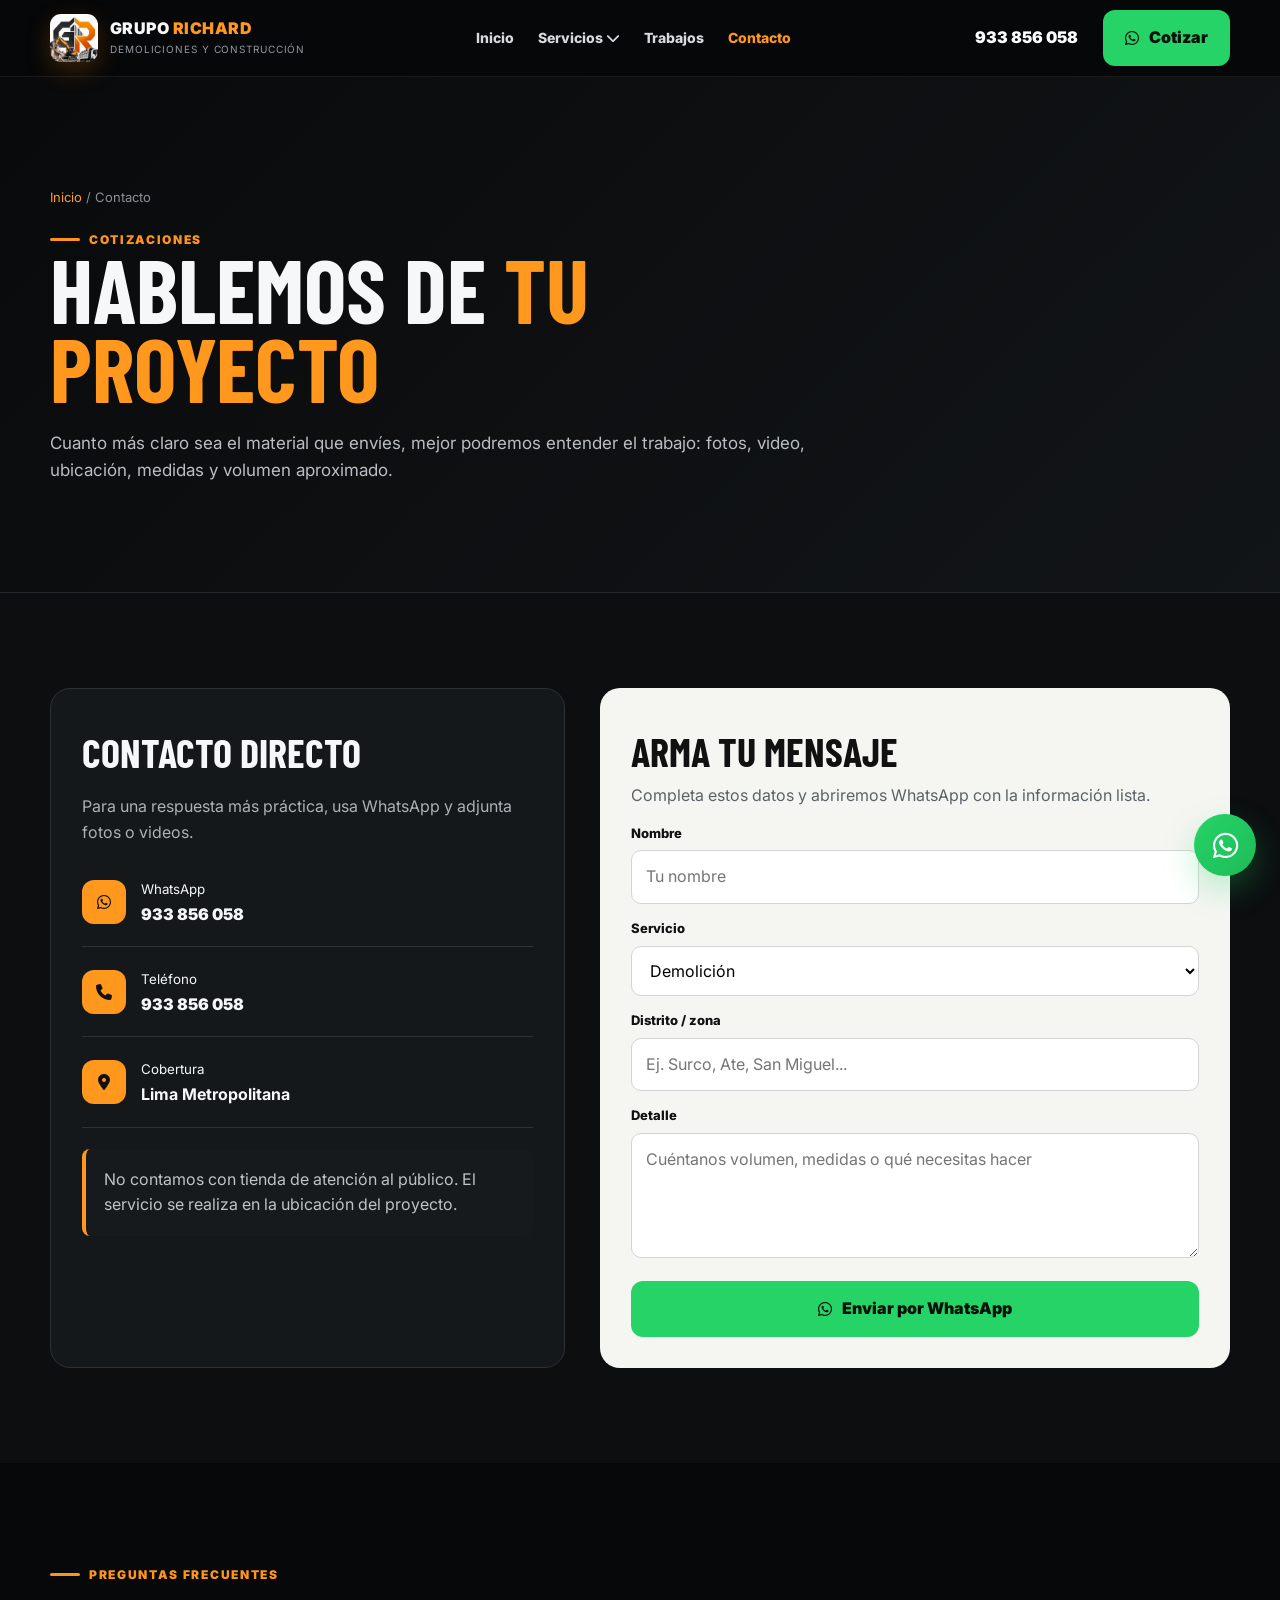
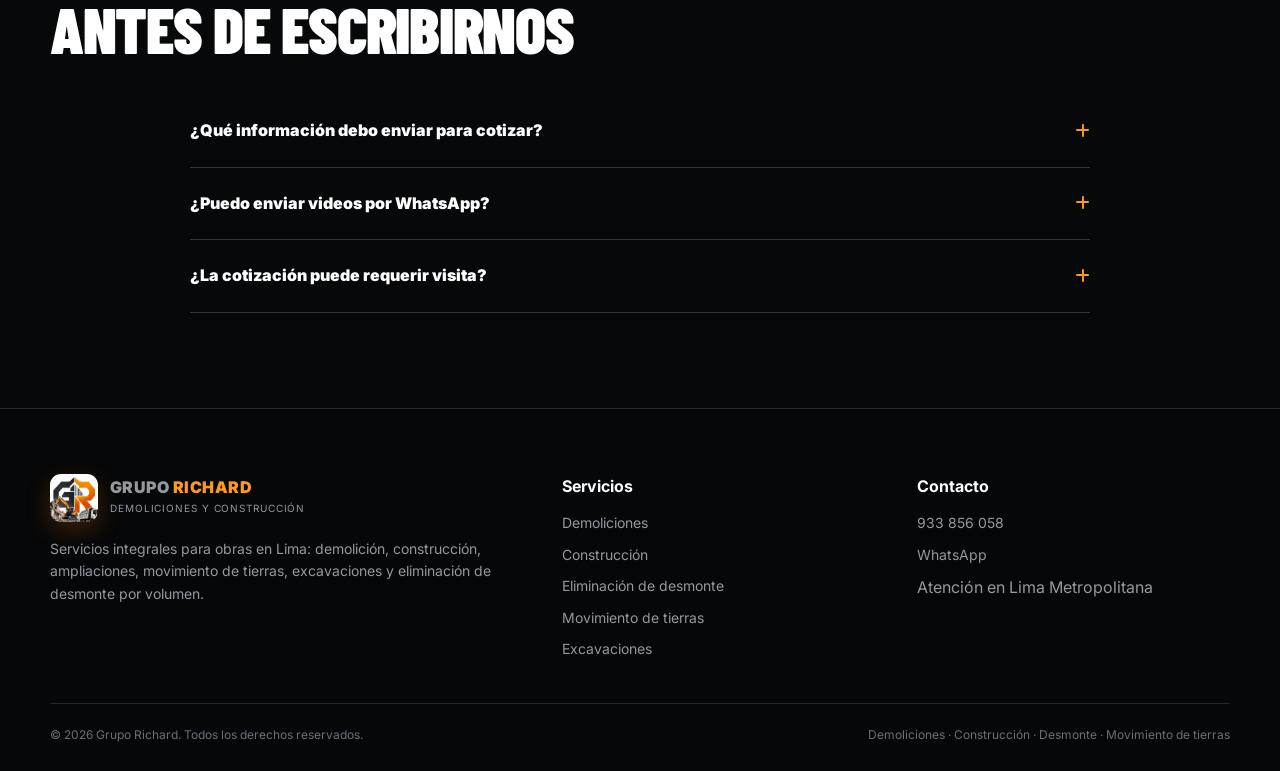
<file: contacto/index.html>
<!doctype html>
<html lang="es-PE">

<head>
    <meta charset="utf-8">
    <meta name="viewport" content="width=device-width,initial-scale=1">
    <title>Contacto y Cotizaciones | Grupo Richard Lima</title>
    <meta name="description"
        content="Cotiza demoliciones, construcción, desmonte por m³, movimiento de tierras y remodelaciones con Grupo Richard en Lima.">
    <meta name="robots" content="index,follow">
    <meta name="theme-color" content="#0c0e10">
    <link rel="canonical" href="https://demolicionesrichard.com/contacto/">
    <meta property="og:type" content="website">
    <meta property="og:locale" content="es_PE">
    <meta property="og:title" content="Contacto y Cotizaciones | Grupo Richard Lima">
    <meta property="og:description"
        content="Cotiza demoliciones, construcción, desmonte por m³, movimiento de tierras y remodelaciones con Grupo Richard en Lima.">
    <meta property="og:url" content="https://demolicionesrichard.com/contacto/">
    <meta property="og:site_name" content="Grupo Richard">
    <meta property="og:image" content="https://demolicionesrichard.com/assets/img/proyectos/demolicion-excavadora.webp">
    <link rel="icon" href="/assets/img/brand/favicon.png">
    <link rel="preconnect" href="https://fonts.googleapis.com">
    <link rel="preconnect" href="https://fonts.gstatic.com" crossorigin>
    <link
        href="https://fonts.googleapis.com/css2?family=Barlow+Condensed:wght@700;800;900&family=Inter:wght@400;500;600;700;800;900&display=swap"
        rel="stylesheet">
    <link rel="stylesheet" href="https://cdnjs.cloudflare.com/ajax/libs/font-awesome/6.6.0/css/all.min.css">
    <link rel="stylesheet" href="/assets/css/styles.css">
    <script
        type="application/ld+json">{"@context": "https://schema.org", "@type": "GeneralContractor", "name": "Grupo Richard – Demoliciones y Construcción", "url": "https://demolicionesrichard.com/", "telephone": "+51933856058", "image": "https://demolicionesrichard.com/assets/img/proyectos/demolicion-excavadora.webp", "areaServed": {"@type": "AdministrativeArea", "name": "Lima Metropolitana, Perú"}, "description": "Contratista de demoliciones y construcción en Lima. Eliminación de desmonte por volumen, excavaciones, movimiento de tierras."}</script>
    <script
        type="application/ld+json">{"@context": "https://schema.org", "@type": "FAQPage", "mainEntity": [{"@type": "Question", "name": "¿Qué información debo enviar para cotizar?", "acceptedAnswer": {"@type": "Answer", "text": "Fotos o videos, ubicación, tipo de trabajo, volumen o medidas aproximadas y cualquier condición de acceso que pueda afectar maquinaria o carguío."}}, {"@type": "Question", "name": "¿Puedo enviar videos por WhatsApp?", "acceptedAnswer": {"@type": "Answer", "text": "Sí. Para demoliciones, desmonte y movimiento de tierras los videos ayudan a entender accesos, volumen y condiciones de la obra."}}, {"@type": "Question", "name": "¿La cotización puede requerir visita?", "acceptedAnswer": {"@type": "Answer", "text": "Sí. En proyectos grandes, de construcción o con condiciones especiales, puede ser necesario evaluar el lugar antes de cerrar el alcance."}}]}</script>
</head>

<body>
    <header class="header">
        <div class="container header__inner">
            <a class="brand" href="/" aria-label="Grupo Richard - inicio"><img class="brand__mark"
                    src="/assets/img/brand/favicon.png" alt="Logo Grupo Richard" width="48" height="48">
                <div>
                    <div class="brand__name">GRUPO <span>RICHARD</span></div>
                    <div class="brand__tag">Demoliciones y Construcción</div>
                </div>
            </a>
            <button class="menu-toggle" aria-label="Abrir menú" aria-expanded="false"><i
                    class="fa-solid fa-bars"></i></button>
            <ul class="nav">
                <li><a href="/">Inicio</a></li>
                <li class="nav__services"><a href="#">Servicios <i class="fa-solid fa-chevron-down"></i></a>
                    <div class="dropdown"><a href="/demoliciones-lima/">Demoliciones</a><a
                            href="/construccion-lima/">Construcción</a><a href="/eliminacion-desmonte-lima/">Eliminación
                            de desmonte</a><a href="/movimiento-tierras-lima/">Movimiento de tierras</a><a
                            href="/excavaciones-lima/">Excavaciones</a></div>
                         
                </li>
                <li><a href="/trabajos/">Trabajos</a></li>
                <li><a href="/contacto/" aria-current="page">Contacto</a></li>
            </ul>
            <div class="header__cta"><a class="phone" href="tel:+51933856058">933 856 058</a><a class="btn btn--wa"
                    href="https://wa.me/51933856058?text=Hola%20Grupo%20Richard%2C%20deseo%20cotizar%20un%20proyecto."
                    target="_blank" rel="noopener"><i class="fa-brands fa-whatsapp"></i> Cotizar</a></div>
        </div>
    </header>
    <main>
        <section class="page-hero">
            <div class="container">
                <div style="max-width:800px">
                    <div class="breadcrumbs"><a href="/">Inicio</a> / Contacto</div><span
                        class="eyebrow">Cotizaciones</span>
                    <h1>Hablemos de <span>tu proyecto</span></h1>
                    <p>Cuanto más claro sea el material que envíes, mejor podremos entender el trabajo: fotos, video,
                        ubicación, medidas y volumen aproximado.</p>
                </div>
            </div>
        </section>
        <section class="section">
            <div class="container contact-grid">
                <div class="contact-card">
                    <h2>Contacto directo</h2>
                    <p style="color:#aab1b7;margin:10px 0 12px">Para una respuesta más práctica, usa WhatsApp y adjunta
                        fotos o videos.</p>
                    <div class="contact-method"><i class="fa-brands fa-whatsapp"></i>
                        <div><small>WhatsApp</small><br><a href="https://wa.me/51933856058" target="_blank"
                                rel="noopener">933 856 058</a></div>
                    </div>
                    <div class="contact-method"><i class="fa-solid fa-phone"></i>
                        <div><small>Teléfono</small><br><a href="tel:+51933856058">933 856 058</a></div>
                    </div>
                    <div class="contact-method"><i class="fa-solid fa-location-dot"></i>
                        <div><small>Cobertura</small><br><strong>Lima Metropolitana</strong></div>
                    </div>
                    <div class="notice">No contamos con tienda de atención al público. El servicio se realiza en la
                        ubicación del proyecto.</div>
                </div>
                <form class="wa-form" id="wa-form">
                    <h2 style="font-family:'Barlow Condensed';font-size:2.5rem;text-transform:uppercase">Arma tu mensaje
                    </h2>
                    <p style="color:#5b6268">Completa estos datos y abriremos WhatsApp con la información lista.</p>
                    <label for="nombre">Nombre</label><input id="nombre" name="nombre" autocomplete="name"
                        placeholder="Tu nombre"><label for="servicio">Servicio</label><select id="servicio"
                        name="servicio">
                        <option>Demolición</option>
                        <option>Construcción</option>
                        <option>Eliminación de desmonte por m³</option>
                        <option>Movimiento de tierras</option>
                        <option>Excavación</option>
                        <option>Ampliación o remodelación</option>
                        <option>Otro</option>
                    </select><label for="zona">Distrito / zona</label><input id="zona" name="zona"
                        placeholder="Ej. Surco, Ate, San Miguel..."><label for="detalle">Detalle</label><textarea
                        id="detalle" name="detalle"
                        placeholder="Cuéntanos volumen, medidas o qué necesitas hacer"></textarea><button
                        class="btn btn--wa" style="width:100%;margin-top:16px" type="submit"><i
                            class="fa-brands fa-whatsapp"></i> Enviar por WhatsApp</button>
                </form>
            </div>
        </section>
        <section class="section section--black">
            <div class="container"><span class="eyebrow">Preguntas frecuentes</span>
                <h2 class="section-title">Antes de escribirnos</h2>
                <div class="faq">
                    <div class="faq-item"><button class="faq-btn"><span>¿Qué información debo enviar para
                                cotizar?</span><i class="fa-solid fa-plus"></i></button>
                        <div class="faq-content">
                            <p>Fotos o videos, ubicación, tipo de trabajo, volumen o medidas aproximadas y cualquier
                                condición de acceso que pueda afectar maquinaria o carguío.</p>
                        </div>
                    </div>
                    <div class="faq-item"><button class="faq-btn"><span>¿Puedo enviar videos por WhatsApp?</span><i
                                class="fa-solid fa-plus"></i></button>
                        <div class="faq-content">
                            <p>Sí. Para demoliciones, desmonte y movimiento de tierras los videos ayudan a entender
                                accesos, volumen y condiciones de la obra.</p>
                        </div>
                    </div>
                    <div class="faq-item"><button class="faq-btn"><span>¿La cotización puede requerir visita?</span><i
                                class="fa-solid fa-plus"></i></button>
                        <div class="faq-content">
                            <p>Sí. En proyectos grandes, de construcción o con condiciones especiales, puede ser
                                necesario evaluar el lugar antes de cerrar el alcance.</p>
                        </div>
                    </div>
                </div>
            </div>
        </section>
    </main>
    <footer class="footer">
        <div class="container">
            <div class="footer-grid">
                <div><a class="brand" href="/"><img class="brand__mark" src="/assets/img/brand/favicon.png"
                            alt="Logo Grupo Richard" width="48" height="48">
                        <div>
                            <div class="brand__name">GRUPO <span>RICHARD</span></div>
                            <div class="brand__tag">Demoliciones y Construcción</div>
                        </div>
                    </a>
                    <p style="margin-top:16px;max-width:450px">Servicios integrales para obras en Lima: demolición,
                        construcción, ampliaciones, movimiento de tierras, excavaciones y eliminación de desmonte por
                        volumen.</p>
                </div>
                <div>
                    <h4>Servicios</h4>
                    <div class="footer-links"><a href="/demoliciones-lima/">Demoliciones</a><a
                            href="/construccion-lima/">Construcción</a><a href="/eliminacion-desmonte-lima/">Eliminación
                            de desmonte</a><a href="/movimiento-tierras-lima/">Movimiento de tierras</a><a
                            href="/excavaciones-lima/">Excavaciones</a></div>
                           
                </div>
                <div>
                    <h4>Contacto</h4>
                    <div class="footer-links"><a href="tel:+51933856058">933 856 058</a><a
                            href="https://wa.me/51933856058" target="_blank" rel="noopener">WhatsApp</a><span
                            style="color:#92999f">Atención en Lima Metropolitana</span></div>
                </div>
            </div>
            <div class="footer-bottom"><span>© <span data-year></span> Grupo Richard. Todos los derechos
                    reservados.</span><span>Demoliciones · Construcción · Desmonte · Movimiento de tierras</span></div>
        </div>
    </footer><a class="floating-wa"
        href="https://wa.me/51933856058?text=Hola%20Grupo%20Richard%2C%20deseo%20una%20cotizaci%C3%B3n." target="_blank"
        rel="noopener" aria-label="Cotizar por WhatsApp"><i class="fa-brands fa-whatsapp"></i></a>
    <script src="/assets/js/app.js" defer></script>
</body>

</html>
</file>
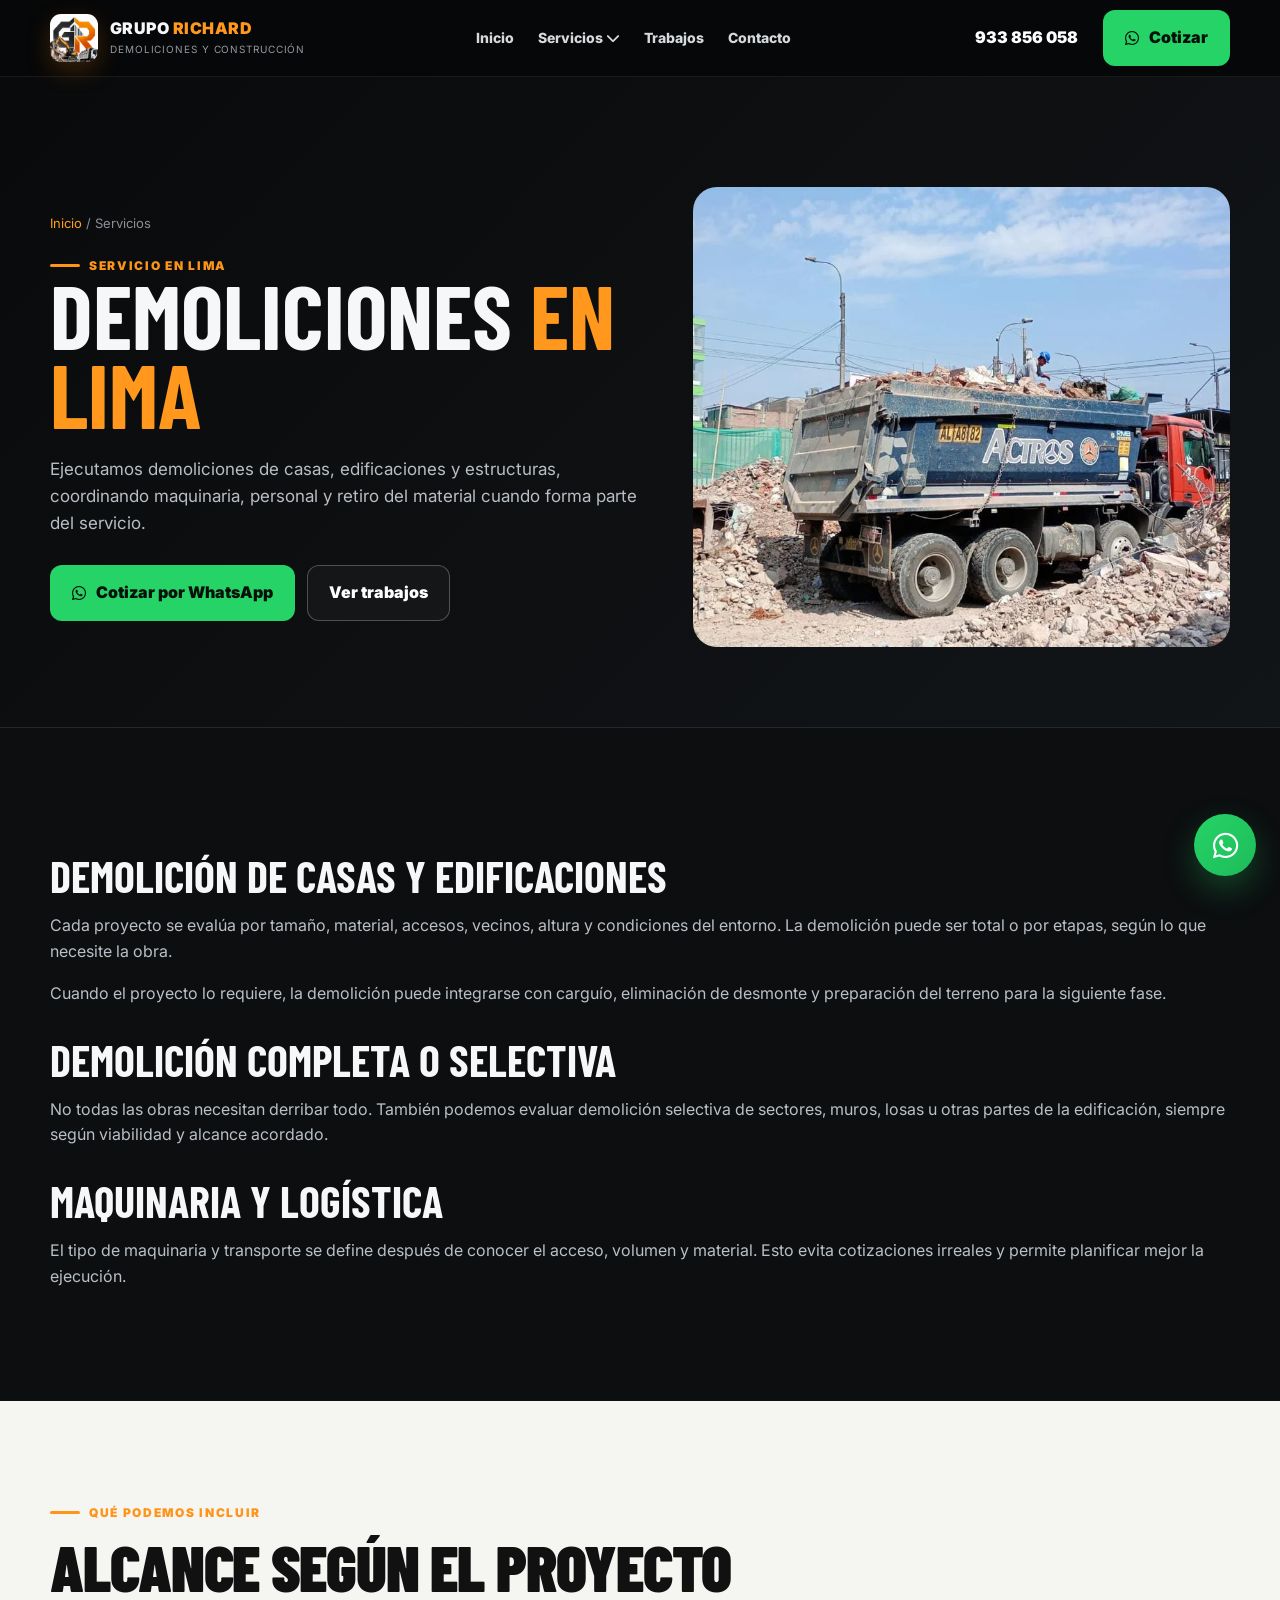
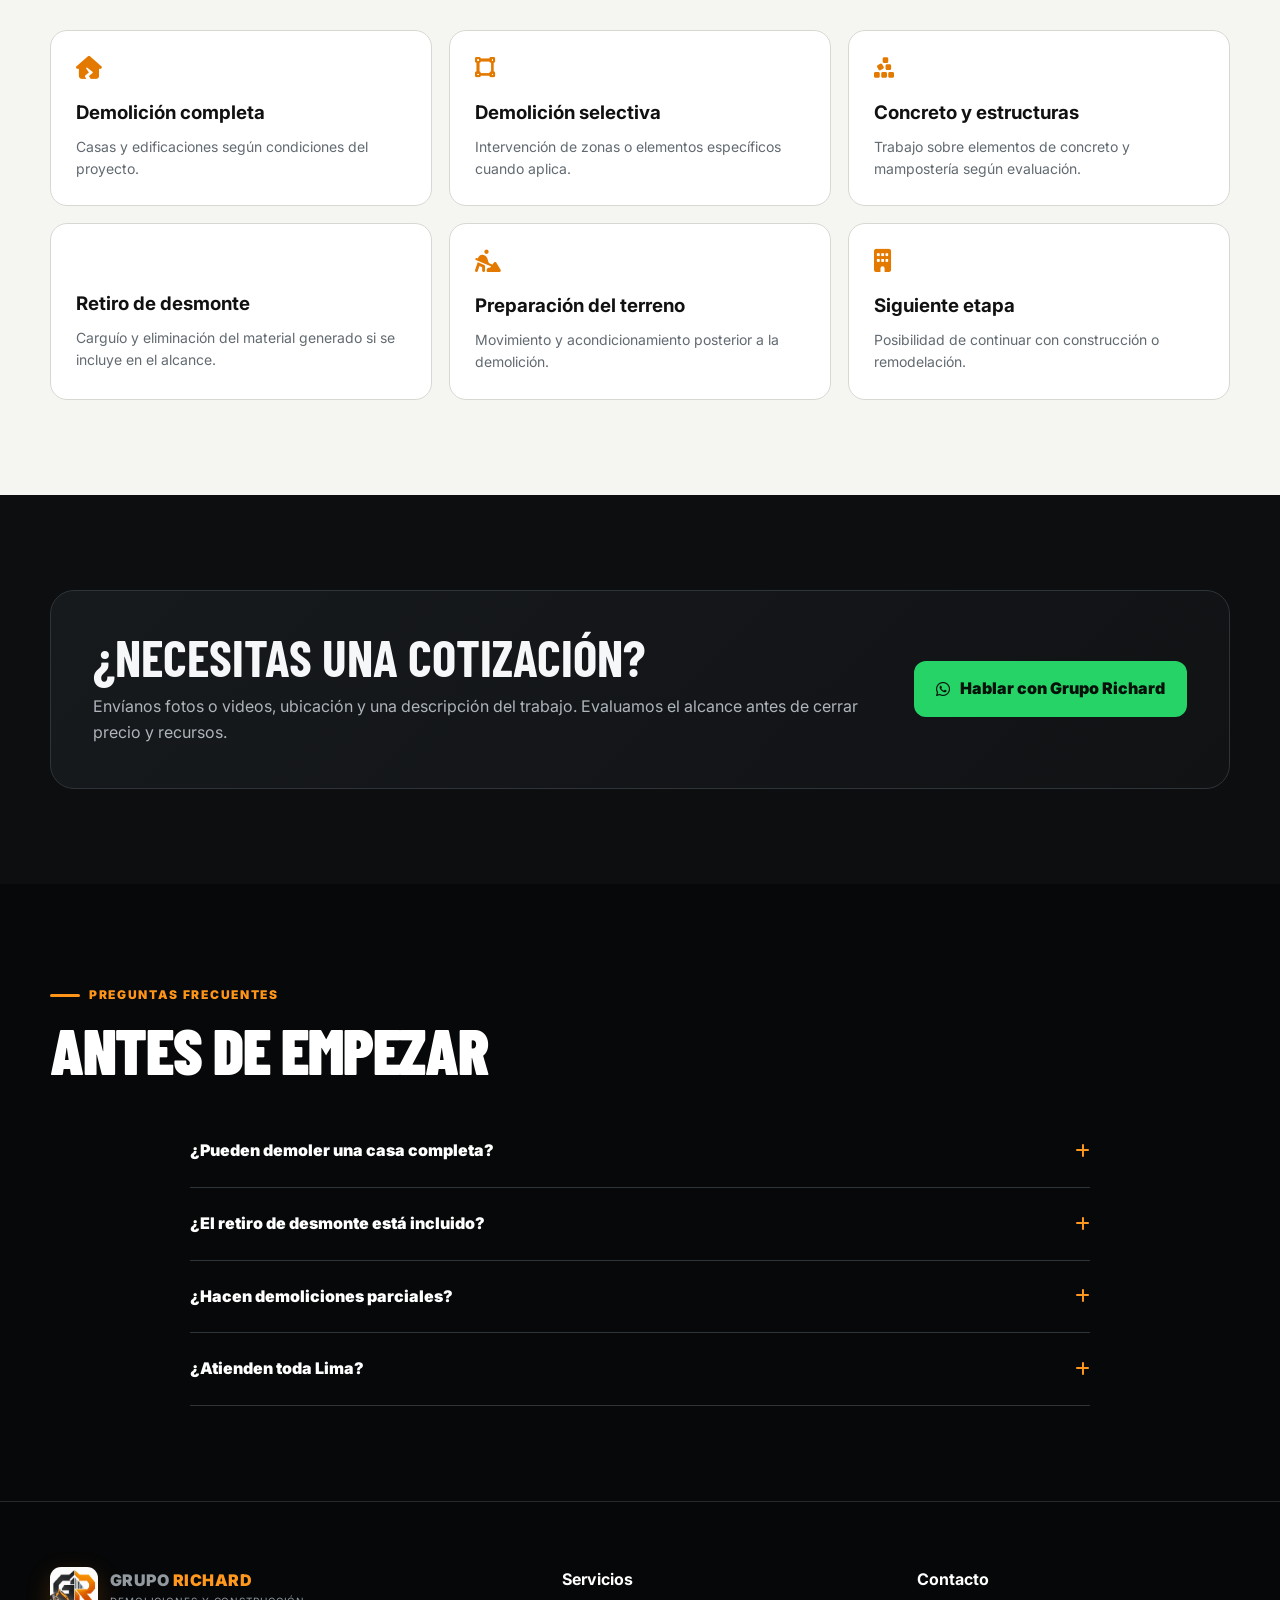
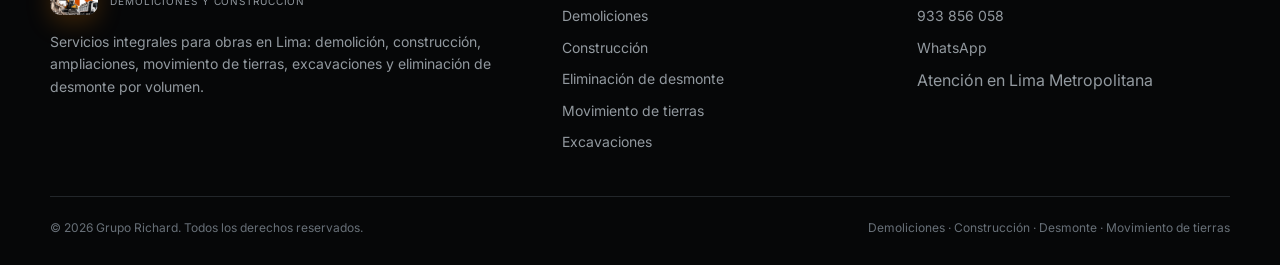
<file: demoliciones-lima/index.html>
<!doctype html>
<html lang="es-PE">

<head>
    <meta charset="utf-8">
    <meta name="viewport" content="width=device-width,initial-scale=1">
    <title>Demoliciones en Lima | Casas y Edificaciones | Grupo Richard</title>
    <meta name="description"
        content="Demolición de casas, edificaciones y estructuras en Lima. Trabajos completos o parciales con retiro de desmonte según el alcance.">
    <meta name="robots" content="index,follow">
    <meta name="theme-color" content="#0c0e10">
    <link rel="canonical" href="https://demolicionesrichard.com/demoliciones-lima/">
    <meta property="og:type" content="website">
    <meta property="og:locale" content="es_PE">
    <meta property="og:title" content="Demoliciones en Lima | Casas y Edificaciones | Grupo Richard">
    <meta property="og:description"
        content="Demolición de casas, edificaciones y estructuras en Lima. Trabajos completos o parciales con retiro de desmonte según el alcance.">
    <meta property="og:url" content="https://demolicionesrichard.com/demoliciones-lima/">
    <meta property="og:site_name" content="Grupo Richard">
    <meta property="og:image" content="https://demolicionesrichard.com/assets/img/proyectos/demolicion-excavadora.webp">
    <link rel="icon" href="/assets/img/brand/favicon.png">
    <link rel="preconnect" href="https://fonts.googleapis.com">
    <link rel="preconnect" href="https://fonts.gstatic.com" crossorigin>
    <link
        href="https://fonts.googleapis.com/css2?family=Barlow+Condensed:wght@700;800;900&family=Inter:wght@400;500;600;700;800;900&display=swap"
        rel="stylesheet">
    <link rel="stylesheet" href="https://cdnjs.cloudflare.com/ajax/libs/font-awesome/6.6.0/css/all.min.css">
    <link rel="stylesheet" href="/assets/css/styles.css">
    <script
        type="application/ld+json">{"@context": "https://schema.org", "@type": "GeneralContractor", "name": "Grupo Richard – Demoliciones y Construcción", "url": "https://demolicionesrichard.com/", "telephone": "+51933856058", "image": "https://demolicionesrichard.com/assets/img/proyectos/demolicion-excavadora.webp", "areaServed": {"@type": "AdministrativeArea", "name": "Lima Metropolitana, Perú"}, "description": "Contratista de demoliciones y construcción en Lima. Eliminación de desmonte por volumen, excavaciones, movimiento de tierras."}</script>
    <script
        type="application/ld+json">{"@context": "https://schema.org", "@type": "Service", "name": "Demoliciones <span>en Lima</span>", "serviceType": "Demoliciones <span>en Lima</span>", "areaServed": {"@type": "AdministrativeArea", "name": "Lima Metropolitana, Perú"}, "provider": {"@type": "GeneralContractor", "name": "Grupo Richard – Demoliciones y Construcción", "telephone": "+51933856058", "url": "https://demolicionesrichard.com/"}, "url": "https://demolicionesrichard.com/demoliciones-lima/"}</script>
    <script
        type="application/ld+json">{"@context": "https://schema.org", "@type": "FAQPage", "mainEntity": [{"@type": "Question", "name": "¿Pueden demoler una casa completa?", "acceptedAnswer": {"@type": "Answer", "text": "Sí. Se evalúa el inmueble, accesos y condiciones para definir recursos, tiempos y alcance."}}, {"@type": "Question", "name": "¿El retiro de desmonte está incluido?", "acceptedAnswer": {"@type": "Answer", "text": "Puede incluirse en la cotización. Conviene indicarlo desde el inicio para calcular maquinaria, volquetes y volumen estimado."}}, {"@type": "Question", "name": "¿Hacen demoliciones parciales?", "acceptedAnswer": {"@type": "Answer", "text": "Sí, se pueden evaluar trabajos selectivos o por sectores, dependiendo de la estructura y del proyecto."}}, {"@type": "Question", "name": "¿Atienden toda Lima?", "acceptedAnswer": {"@type": "Answer", "text": "Atendemos proyectos en Lima Metropolitana, sujetos a disponibilidad y evaluación del lugar."}}]}</script>
</head>

<body>
    <header class="header">
        <div class="container header__inner">
            <a class="brand" href="/" aria-label="Grupo Richard - inicio"><img class="brand__mark"
                    src="/assets/img/brand/favicon.png" alt="Logo Grupo Richard" width="48" height="48">
                <div>
                    <div class="brand__name">GRUPO <span>RICHARD</span></div>
                    <div class="brand__tag">Demoliciones y Construcción</div>
                </div>
            </a>
            <button class="menu-toggle" aria-label="Abrir menú" aria-expanded="false"><i
                    class="fa-solid fa-bars"></i></button>
            <ul class="nav">
                <li><a href="/">Inicio</a></li>
                <li class="nav__services"><a href="#">Servicios <i class="fa-solid fa-chevron-down"></i></a>
                    <div class="dropdown"><a href="/demoliciones-lima/">Demoliciones</a><a
                            href="/construccion-lima/">Construcción</a><a href="/eliminacion-desmonte-lima/">Eliminación
                            de desmonte</a><a href="/movimiento-tierras-lima/">Movimiento de tierras</a><a
                            href="/excavaciones-lima/">Excavaciones</a></div>
                            
                </li>
                <li><a href="/trabajos/">Trabajos</a></li>
                <li><a href="/contacto/">Contacto</a></li>
            </ul>
            <div class="header__cta"><a class="phone" href="tel:+51933856058">933 856 058</a><a class="btn btn--wa"
                    href="https://wa.me/51933856058?text=Hola%20Grupo%20Richard%2C%20deseo%20cotizar%20un%20proyecto."
                    target="_blank" rel="noopener"><i class="fa-brands fa-whatsapp"></i> Cotizar</a></div>
        </div>
    </header>
    <main>
        <section class="page-hero">
            <div class="container page-hero__grid">
                <div>
                    <div class="breadcrumbs"><a href="/">Inicio</a> / Servicios</div><span class="eyebrow">Servicio en
                        Lima</span>
                    <h1>Demoliciones <span>en Lima</span></h1>
                    <p>Ejecutamos demoliciones de casas, edificaciones y estructuras, coordinando maquinaria, personal y
                        retiro del material cuando forma parte del servicio.</p>
                    <div style="display:flex;gap:12px;flex-wrap:wrap"><a class="btn btn--wa"
                            href="https://wa.me/51933856058?text=Hola%20Grupo%20Richard%2C%20deseo%20cotizar%20una%20demolici%C3%B3n%20en%20Lima.%20Te%20env%C3%ADo%20fotos%2C%20ubicaci%C3%B3n%20y%20detalles."
                            target="_blank" rel="noopener"><i class="fa-brands fa-whatsapp"></i> Cotizar por
                            WhatsApp</a><a class="btn btn--ghost" href="/trabajos/">Ver trabajos</a></div>
                </div><img src="/assets/img/proyectos/demolicion-excavadora.webp"
                    alt="Demoliciones &lt;span&gt;en Lima&lt;/span&gt;" fetchpriority="high">
            </div>
        </section>
        <section class="section">
            <div class="container prose">
                <h2>Demolición de casas y edificaciones</h2>
                <p>Cada proyecto se evalúa por tamaño, material, accesos, vecinos, altura y condiciones del entorno. La
                    demolición puede ser total o por etapas, según lo que necesite la obra.</p>
                <p>Cuando el proyecto lo requiere, la demolición puede integrarse con carguío, eliminación de desmonte y
                    preparación del terreno para la siguiente fase.</p>
                <h2>Demolición completa o selectiva</h2>
                <p>No todas las obras necesitan derribar todo. También podemos evaluar demolición selectiva de sectores,
                    muros, losas u otras partes de la edificación, siempre según viabilidad y alcance acordado.</p>
                <h2>Maquinaria y logística</h2>
                <p>El tipo de maquinaria y transporte se define después de conocer el acceso, volumen y material. Esto
                    evita cotizaciones irreales y permite planificar mejor la ejecución.</p>
            </div>
        </section>
        <section class="section section--light">
            <div class="container"><span class="eyebrow">Qué podemos incluir</span>
                <h2 class="section-title">Alcance según el proyecto</h2>
                <div class="feature-grid">
                    <div class="feature"><i class="fa-solid fa-house-crack"></i>
                        <h3>Demolición completa</h3>
                        <p>Casas y edificaciones según condiciones del proyecto.</p>
                    </div>
                    <div class="feature"><i class="fa-solid fa-vector-square"></i>
                        <h3>Demolición selectiva</h3>
                        <p>Intervención de zonas o elementos específicos cuando aplica.</p>
                    </div>
                    <div class="feature"><i class="fa-solid fa-cubes-stacked"></i>
                        <h3>Concreto y estructuras</h3>
                        <p>Trabajo sobre elementos de concreto y mampostería según evaluación.</p>
                    </div>
                    <div class="feature"><i class="fa-solid fa-truck-dump"></i>
                        <h3>Retiro de desmonte</h3>
                        <p>Carguío y eliminación del material generado si se incluye en el alcance.</p>
                    </div>
                    <div class="feature"><i class="fa-solid fa-person-digging"></i>
                        <h3>Preparación del terreno</h3>
                        <p>Movimiento y acondicionamiento posterior a la demolición.</p>
                    </div>
                    <div class="feature"><i class="fa-solid fa-building"></i>
                        <h3>Siguiente etapa</h3>
                        <p>Posibilidad de continuar con construcción o remodelación.</p>
                    </div>
                </div>
            </div>
        </section>
        <section class="section">
            <div class="container">
                <div class="cta-panel">
                    <div>
                        <h2>¿Necesitas una cotización?</h2>
                        <p>Envíanos fotos o videos, ubicación y una descripción del trabajo. Evaluamos el alcance antes
                            de cerrar precio y recursos.</p>
                    </div><a class="btn btn--wa"
                        href="https://wa.me/51933856058?text=Hola%20Grupo%20Richard%2C%20deseo%20cotizar%20una%20demolici%C3%B3n%20en%20Lima.%20Te%20env%C3%ADo%20fotos%2C%20ubicaci%C3%B3n%20y%20detalles."
                        target="_blank" rel="noopener"><i class="fa-brands fa-whatsapp"></i> Hablar con Grupo
                        Richard</a>
                </div>
            </div>
        </section>
        <section class="section section--black">
            <div class="container"><span class="eyebrow">Preguntas frecuentes</span>
                <h2 class="section-title">Antes de empezar</h2>
                <div class="faq">
                    <div class="faq-item"><button class="faq-btn"><span>¿Pueden demoler una casa completa?</span><i
                                class="fa-solid fa-plus"></i></button>
                        <div class="faq-content">
                            <p>Sí. Se evalúa el inmueble, accesos y condiciones para definir recursos, tiempos y
                                alcance.</p>
                        </div>
                    </div>
                    <div class="faq-item"><button class="faq-btn"><span>¿El retiro de desmonte está incluido?</span><i
                                class="fa-solid fa-plus"></i></button>
                        <div class="faq-content">
                            <p>Puede incluirse en la cotización. Conviene indicarlo desde el inicio para calcular
                                maquinaria, volquetes y volumen estimado.</p>
                        </div>
                    </div>
                    <div class="faq-item"><button class="faq-btn"><span>¿Hacen demoliciones parciales?</span><i
                                class="fa-solid fa-plus"></i></button>
                        <div class="faq-content">
                            <p>Sí, se pueden evaluar trabajos selectivos o por sectores, dependiendo de la estructura y
                                del proyecto.</p>
                        </div>
                    </div>
                    <div class="faq-item"><button class="faq-btn"><span>¿Atienden toda Lima?</span><i
                                class="fa-solid fa-plus"></i></button>
                        <div class="faq-content">
                            <p>Atendemos proyectos en Lima Metropolitana, sujetos a disponibilidad y evaluación del
                                lugar.</p>
                        </div>
                    </div>
                </div>
            </div>
        </section>
    </main>
    <footer class="footer">
        <div class="container">
            <div class="footer-grid">
                <div><a class="brand" href="/"><img class="brand__mark" src="/assets/img/brand/favicon.png"
                            alt="Logo Grupo Richard" width="48" height="48">
                        <div>
                            <div class="brand__name">GRUPO <span>RICHARD</span></div>
                            <div class="brand__tag">Demoliciones y Construcción</div>
                        </div>
                    </a>
                    <p style="margin-top:16px;max-width:450px">Servicios integrales para obras en Lima: demolición,
                        construcción, ampliaciones, movimiento de tierras, excavaciones y eliminación de desmonte por
                        volumen.</p>
                </div>
                <div>
                    <h4>Servicios</h4>
                    <div class="footer-links"><a href="/demoliciones-lima/">Demoliciones</a><a
                            href="/construccion-lima/">Construcción</a><a href="/eliminacion-desmonte-lima/">Eliminación
                            de desmonte</a><a href="/movimiento-tierras-lima/">Movimiento de tierras</a><a
                            href="/excavaciones-lima/">Excavaciones</a></div>
                            
                </div>
                <div>
                    <h4>Contacto</h4>
                    <div class="footer-links"><a href="tel:+51933856058">933 856 058</a><a
                            href="https://wa.me/51933856058" target="_blank" rel="noopener">WhatsApp</a><span
                            style="color:#92999f">Atención en Lima Metropolitana</span></div>
                </div>
            </div>
            <div class="footer-bottom"><span>© <span data-year></span> Grupo Richard. Todos los derechos
                    reservados.</span><span>Demoliciones · Construcción · Desmonte · Movimiento de tierras</span></div>
        </div>
    </footer><a class="floating-wa"
        href="https://wa.me/51933856058?text=Hola%20Grupo%20Richard%2C%20deseo%20una%20cotizaci%C3%B3n." target="_blank"
        rel="noopener" aria-label="Cotizar por WhatsApp"><i class="fa-brands fa-whatsapp"></i></a>
    <script src="/assets/js/app.js" defer></script>
</body>

</html>
</file>
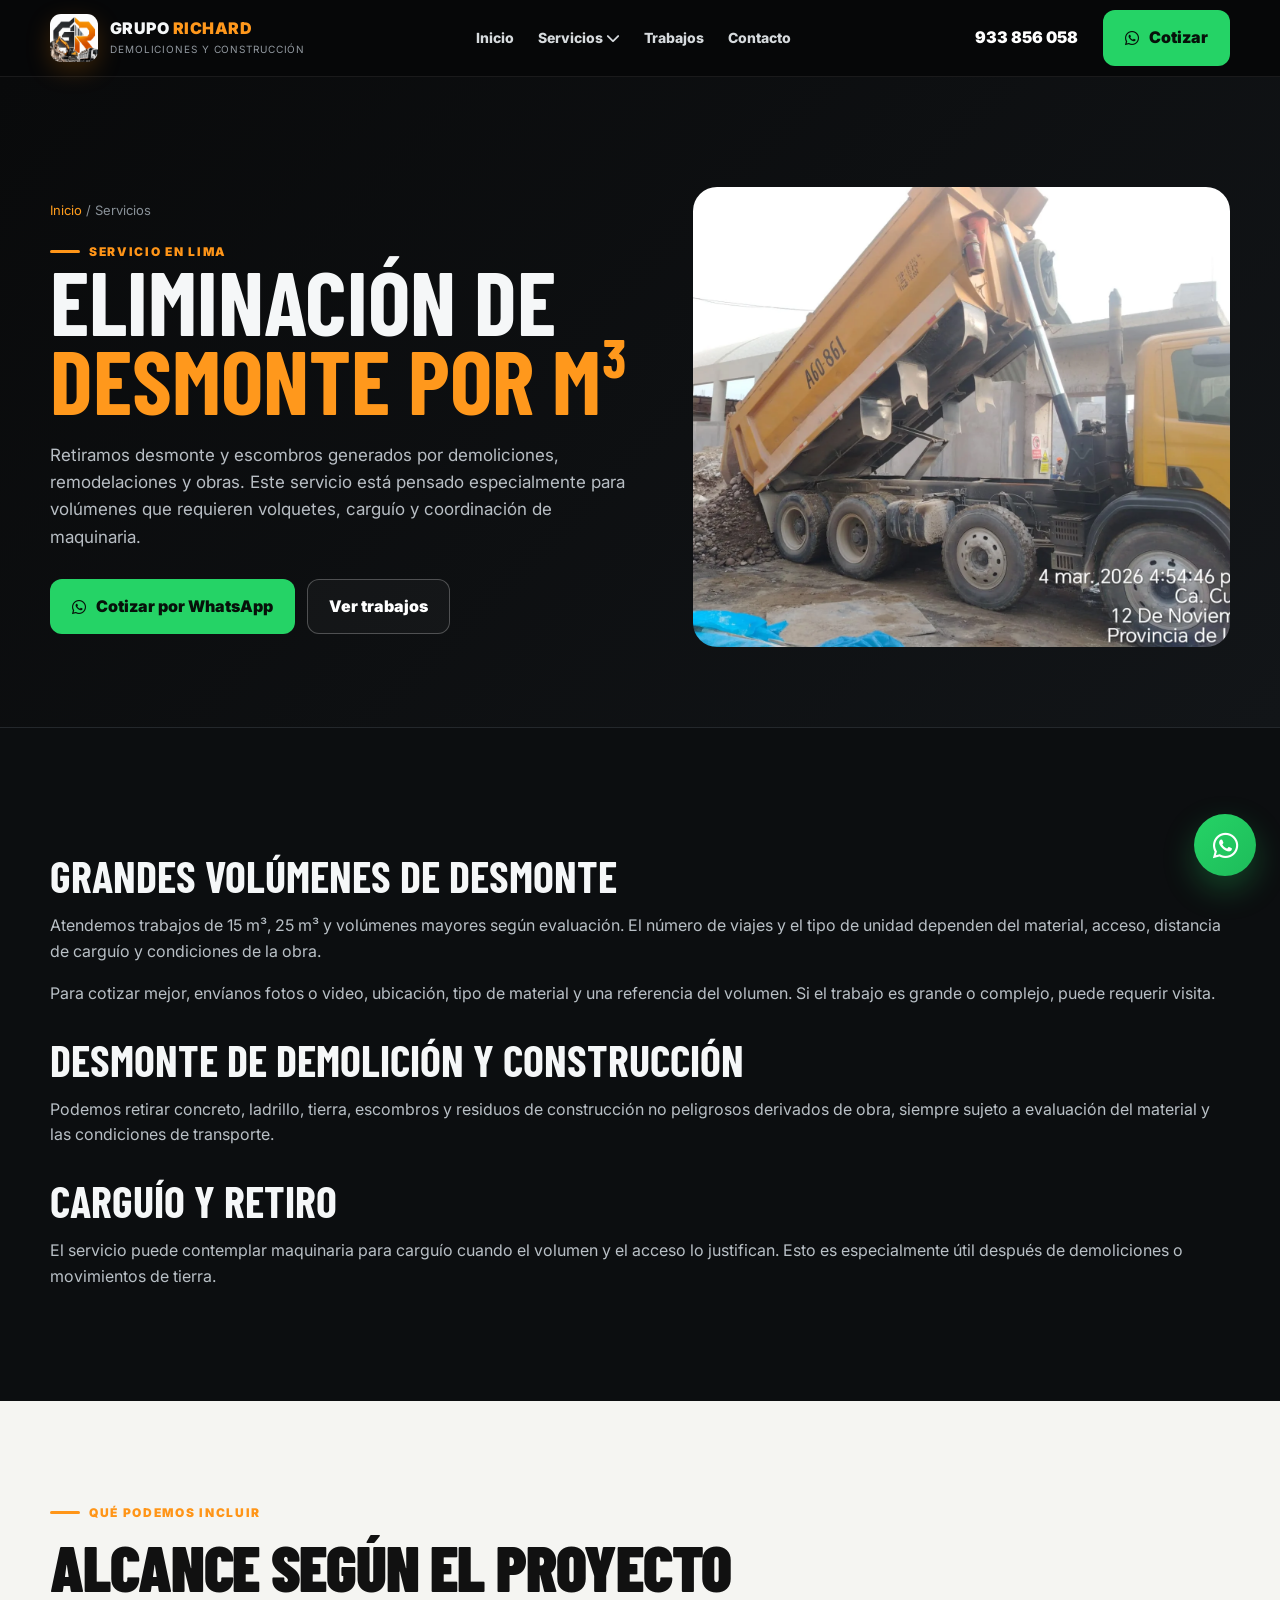
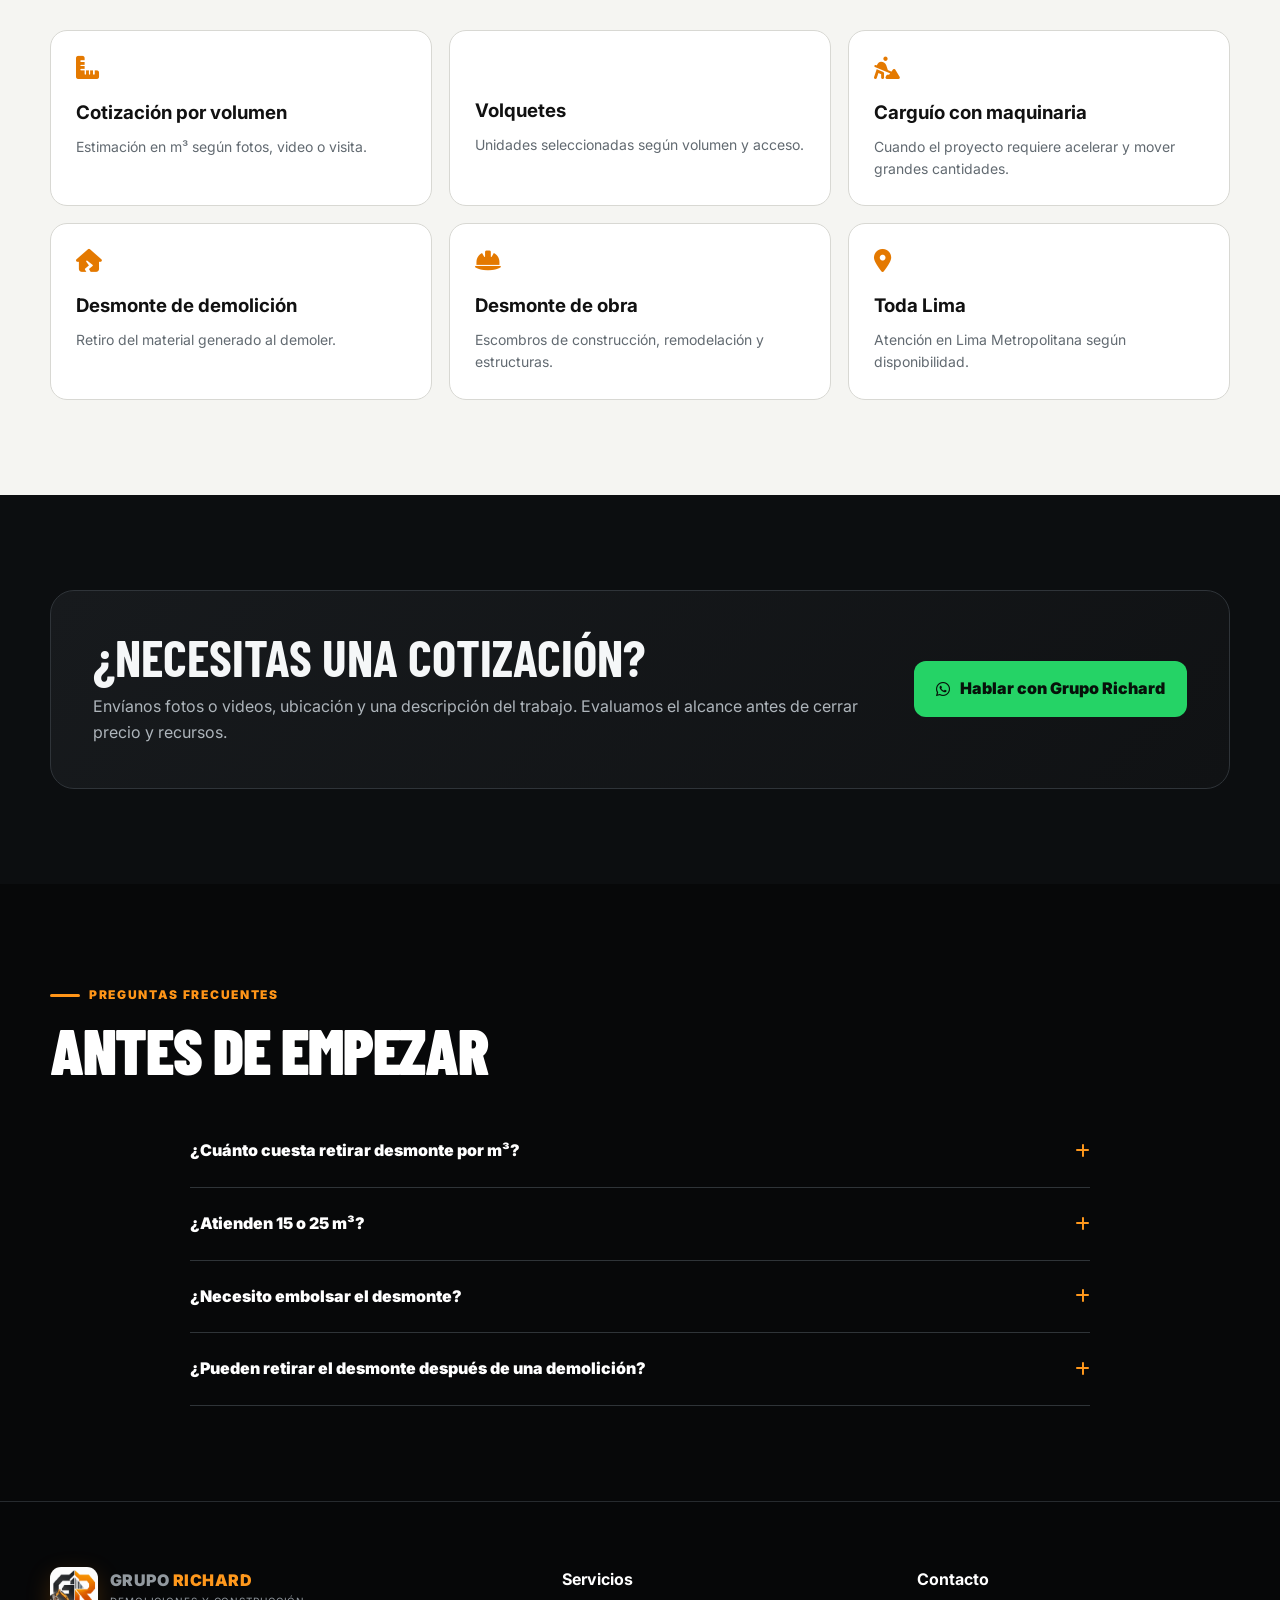
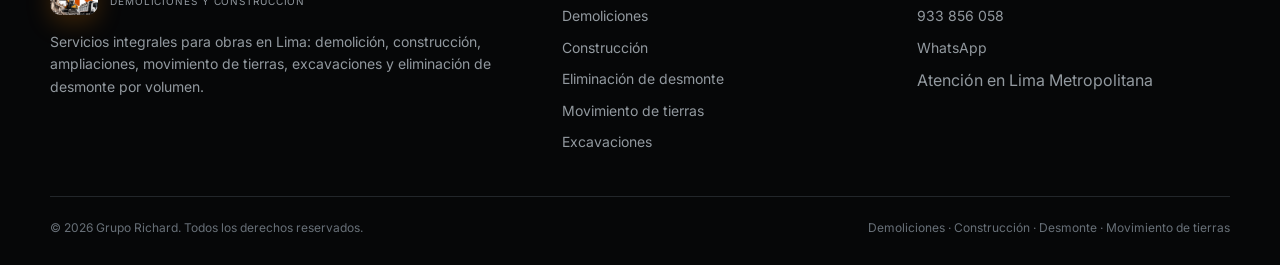
<file: eliminacion-desmonte-lima/index.html>
<!doctype html>
<html lang="es-PE">

<head>
    <meta charset="utf-8">
    <meta name="viewport" content="width=device-width,initial-scale=1">
    <title>Eliminación de Desmonte por m³ en Lima | Grupo Richard</title>
    <meta name="description"
        content="Eliminación de desmonte por m³ en Lima para obras y demoliciones. Atención de 15, 25 m³ y grandes volúmenes según evaluación.">
    <meta name="robots" content="index,follow">
    <meta name="theme-color" content="#0c0e10">
    <link rel="canonical" href="https://demolicionesrichard.com/eliminacion-desmonte-lima/">
    <meta property="og:type" content="website">
    <meta property="og:locale" content="es_PE">
    <meta property="og:title" content="Eliminación de Desmonte por m³ en Lima | Grupo Richard">
    <meta property="og:description"
        content="Eliminación de desmonte por m³ en Lima para obras y demoliciones. Atención de 15, 25 m³ y grandes volúmenes según evaluación.">
    <meta property="og:url" content="https://demolicionesrichard.com/eliminacion-desmonte-lima/">
    <meta property="og:site_name" content="Grupo Richard">
    <meta property="og:image" content="https://demolicionesrichard.com/assets/img/proyectos/demolicion-volquete.webp">
    <link rel="icon" href="/assets/img/brand/favicon.png">
    <link rel="preconnect" href="https://fonts.googleapis.com">
    <link rel="preconnect" href="https://fonts.gstatic.com" crossorigin>
    <link
        href="https://fonts.googleapis.com/css2?family=Barlow+Condensed:wght@700;800;900&family=Inter:wght@400;500;600;700;800;900&display=swap"
        rel="stylesheet">
    <link rel="stylesheet" href="https://cdnjs.cloudflare.com/ajax/libs/font-awesome/6.6.0/css/all.min.css">
    <link rel="stylesheet" href="/assets/css/styles.css">
    <script
        type="application/ld+json">{"@context": "https://schema.org", "@type": "GeneralContractor", "name": "Grupo Richard – Demoliciones y Construcción", "url": "https://demolicionesrichard.com/", "telephone": "+51933856058", "image": "https://demolicionesrichard.com/assets/img/proyectos/demolicion-volquete.webp", "areaServed": {"@type": "AdministrativeArea", "name": "Lima Metropolitana, Perú"}, "description": "Contratista de demoliciones y construcción en Lima. Eliminación de desmonte por volumen, excavaciones, movimiento de tierras."}</script>
    <script
        type="application/ld+json">{"@context": "https://schema.org", "@type": "Service", "name": "Eliminación de <span>desmonte por m³</span>", "serviceType": "Eliminación de <span>desmonte por m³</span>", "areaServed": {"@type": "AdministrativeArea", "name": "Lima Metropolitana, Perú"}, "provider": {"@type": "GeneralContractor", "name": "Grupo Richard – Demoliciones y Construcción", "telephone": "+51933856058", "url": "https://demolicionesrichard.com/"}, "url": "https://demolicionesrichard.com/eliminacion-desmonte-lima/"}</script>
    <script
        type="application/ld+json">{"@context": "https://schema.org", "@type": "FAQPage", "mainEntity": [{"@type": "Question", "name": "¿Cuánto cuesta retirar desmonte por m³?", "acceptedAnswer": {"@type": "Answer", "text": "No existe un precio único. Depende del volumen, material, acceso, necesidad de carguío, ubicación y número de viajes."}}, {"@type": "Question", "name": "¿Atienden 15 o 25 m³?", "acceptedAnswer": {"@type": "Answer", "text": "Sí. Esos volúmenes y cantidades mayores pueden evaluarse para definir la logística adecuada."}}, {"@type": "Question", "name": "¿Necesito embolsar el desmonte?", "acceptedAnswer": {"@type": "Answer", "text": "En grandes volúmenes normalmente se evalúa el carguío directo o con maquinaria; depende del lugar y del material."}}, {"@type": "Question", "name": "¿Pueden retirar el desmonte después de una demolición?", "acceptedAnswer": {"@type": "Answer", "text": "Sí. Podemos coordinar demolición y eliminación del material como parte de un mismo proyecto."}}]}</script>
</head>

<body>
    <header class="header">
        <div class="container header__inner">
            <a class="brand" href="/" aria-label="Grupo Richard - inicio"><img class="brand__mark"
                    src="/assets/img/brand/favicon.png" alt="Logo Grupo Richard" width="48" height="48">
                <div>
                    <div class="brand__name">GRUPO <span>RICHARD</span></div>
                    <div class="brand__tag">Demoliciones y Construcción</div>
                </div>
            </a>
            <button class="menu-toggle" aria-label="Abrir menú" aria-expanded="false"><i
                    class="fa-solid fa-bars"></i></button>
            <ul class="nav">
                <li><a href="/">Inicio</a></li>
                <li class="nav__services"><a href="#">Servicios <i class="fa-solid fa-chevron-down"></i></a>
                    <div class="dropdown"><a href="/demoliciones-lima/">Demoliciones</a><a
                            href="/construccion-lima/">Construcción</a><a href="/eliminacion-desmonte-lima/">Eliminación
                            de desmonte</a><a href="/movimiento-tierras-lima/">Movimiento de tierras</a><a
                            href="/excavaciones-lima/">Excavaciones</a></div>
                           
                </li>
                <li><a href="/trabajos/">Trabajos</a></li>
                <li><a href="/contacto/">Contacto</a></li>
            </ul>
            <div class="header__cta"><a class="phone" href="tel:+51933856058">933 856 058</a><a class="btn btn--wa"
                    href="https://wa.me/51933856058?text=Hola%20Grupo%20Richard%2C%20deseo%20cotizar%20un%20proyecto."
                    target="_blank" rel="noopener"><i class="fa-brands fa-whatsapp"></i> Cotizar</a></div>
        </div>
    </header>
    <main>
        <section class="page-hero">
            <div class="container page-hero__grid">
                <div>
                    <div class="breadcrumbs"><a href="/">Inicio</a> / Servicios</div><span class="eyebrow">Servicio en
                        Lima</span>
                    <h1>Eliminación de <span>desmonte por m³</span></h1>
                    <p>Retiramos desmonte y escombros generados por demoliciones, remodelaciones y obras. Este servicio
                        está pensado especialmente para volúmenes que requieren volquetes, carguío y coordinación de
                        maquinaria.</p>
                    <div style="display:flex;gap:12px;flex-wrap:wrap"><a class="btn btn--wa"
                            href="https://wa.me/51933856058?text=Hola%20Grupo%20Richard%2C%20deseo%20cotizar%20eliminaci%C3%B3n%20de%20desmonte%20por%20m%C2%B3.%20Te%20env%C3%ADo%20fotos%2C%20volumen%20aproximado%20y%20ubicaci%C3%B3n."
                            target="_blank" rel="noopener"><i class="fa-brands fa-whatsapp"></i> Cotizar por
                            WhatsApp</a><a class="btn btn--ghost" href="/trabajos/">Ver trabajos</a></div>
                </div><img src="/assets/img/proyectos/demolicion-volquete.webp"
                    alt="Eliminación de &lt;span&gt;desmonte por m³&lt;/span&gt;" fetchpriority="high">
            </div>
        </section>
        <section class="section">
            <div class="container prose">
                <h2>Grandes volúmenes de desmonte</h2>
                <p>Atendemos trabajos de 15 m³, 25 m³ y volúmenes mayores según evaluación. El número de viajes y el
                    tipo de unidad dependen del material, acceso, distancia de carguío y condiciones de la obra.</p>
                <p>Para cotizar mejor, envíanos fotos o video, ubicación, tipo de material y una referencia del volumen.
                    Si el trabajo es grande o complejo, puede requerir visita.</p>
                <h2>Desmonte de demolición y construcción</h2>
                <p>Podemos retirar concreto, ladrillo, tierra, escombros y residuos de construcción no peligrosos
                    derivados de obra, siempre sujeto a evaluación del material y las condiciones de transporte.</p>
                <h2>Carguío y retiro</h2>
                <p>El servicio puede contemplar maquinaria para carguío cuando el volumen y el acceso lo justifican.
                    Esto es especialmente útil después de demoliciones o movimientos de tierra.</p>
            </div>
        </section>
        <section class="section section--light">
            <div class="container"><span class="eyebrow">Qué podemos incluir</span>
                <h2 class="section-title">Alcance según el proyecto</h2>
                <div class="feature-grid">
                    <div class="feature"><i class="fa-solid fa-ruler-combined"></i>
                        <h3>Cotización por volumen</h3>
                        <p>Estimación en m³ según fotos, video o visita.</p>
                    </div>
                    <div class="feature"><i class="fa-solid fa-truck-dump"></i>
                        <h3>Volquetes</h3>
                        <p>Unidades seleccionadas según volumen y acceso.</p>
                    </div>
                    <div class="feature"><i class="fa-solid fa-person-digging"></i>
                        <h3>Carguío con maquinaria</h3>
                        <p>Cuando el proyecto requiere acelerar y mover grandes cantidades.</p>
                    </div>
                    <div class="feature"><i class="fa-solid fa-house-crack"></i>
                        <h3>Desmonte de demolición</h3>
                        <p>Retiro del material generado al demoler.</p>
                    </div>
                    <div class="feature"><i class="fa-solid fa-helmet-safety"></i>
                        <h3>Desmonte de obra</h3>
                        <p>Escombros de construcción, remodelación y estructuras.</p>
                    </div>
                    <div class="feature"><i class="fa-solid fa-location-dot"></i>
                        <h3>Toda Lima</h3>
                        <p>Atención en Lima Metropolitana según disponibilidad.</p>
                    </div>
                </div>
            </div>
        </section>
        <section class="section">
            <div class="container">
                <div class="cta-panel">
                    <div>
                        <h2>¿Necesitas una cotización?</h2>
                        <p>Envíanos fotos o videos, ubicación y una descripción del trabajo. Evaluamos el alcance antes
                            de cerrar precio y recursos.</p>
                    </div><a class="btn btn--wa"
                        href="https://wa.me/51933856058?text=Hola%20Grupo%20Richard%2C%20deseo%20cotizar%20eliminaci%C3%B3n%20de%20desmonte%20por%20m%C2%B3.%20Te%20env%C3%ADo%20fotos%2C%20volumen%20aproximado%20y%20ubicaci%C3%B3n."
                        target="_blank" rel="noopener"><i class="fa-brands fa-whatsapp"></i> Hablar con Grupo
                        Richard</a>
                </div>
            </div>
        </section>
        <section class="section section--black">
            <div class="container"><span class="eyebrow">Preguntas frecuentes</span>
                <h2 class="section-title">Antes de empezar</h2>
                <div class="faq">
                    <div class="faq-item"><button class="faq-btn"><span>¿Cuánto cuesta retirar desmonte por m³?</span><i
                                class="fa-solid fa-plus"></i></button>
                        <div class="faq-content">
                            <p>No existe un precio único. Depende del volumen, material, acceso, necesidad de carguío,
                                ubicación y número de viajes.</p>
                        </div>
                    </div>
                    <div class="faq-item"><button class="faq-btn"><span>¿Atienden 15 o 25 m³?</span><i
                                class="fa-solid fa-plus"></i></button>
                        <div class="faq-content">
                            <p>Sí. Esos volúmenes y cantidades mayores pueden evaluarse para definir la logística
                                adecuada.</p>
                        </div>
                    </div>
                    <div class="faq-item"><button class="faq-btn"><span>¿Necesito embolsar el desmonte?</span><i
                                class="fa-solid fa-plus"></i></button>
                        <div class="faq-content">
                            <p>En grandes volúmenes normalmente se evalúa el carguío directo o con maquinaria; depende
                                del lugar y del material.</p>
                        </div>
                    </div>
                    <div class="faq-item"><button class="faq-btn"><span>¿Pueden retirar el desmonte después de una
                                demolición?</span><i class="fa-solid fa-plus"></i></button>
                        <div class="faq-content">
                            <p>Sí. Podemos coordinar demolición y eliminación del material como parte de un mismo
                                proyecto.</p>
                        </div>
                    </div>
                </div>
            </div>
        </section>
    </main>
    <footer class="footer">
        <div class="container">
            <div class="footer-grid">
                <div><a class="brand" href="/"><img class="brand__mark" src="/assets/img/brand/favicon.png"
                            alt="Logo Grupo Richard" width="48" height="48">
                        <div>
                            <div class="brand__name">GRUPO <span>RICHARD</span></div>
                            <div class="brand__tag">Demoliciones y Construcción</div>
                        </div>
                    </a>
                    <p style="margin-top:16px;max-width:450px">Servicios integrales para obras en Lima: demolición,
                        construcción, ampliaciones, movimiento de tierras, excavaciones y eliminación de desmonte por
                        volumen.</p>
                </div>
                <div>
                    <h4>Servicios</h4>
                    <div class="footer-links"><a href="/demoliciones-lima/">Demoliciones</a><a
                            href="/construccion-lima/">Construcción</a><a href="/eliminacion-desmonte-lima/">Eliminación
                            de desmonte</a><a href="/movimiento-tierras-lima/">Movimiento de tierras</a><a
                            href="/excavaciones-lima/">Excavaciones</a></div>
                            
                </div>
                <div>
                    <h4>Contacto</h4>
                    <div class="footer-links"><a href="tel:+51933856058">933 856 058</a><a
                            href="https://wa.me/51933856058" target="_blank" rel="noopener">WhatsApp</a><span
                            style="color:#92999f">Atención en Lima Metropolitana</span></div>
                </div>
            </div>
            <div class="footer-bottom"><span>© <span data-year></span> Grupo Richard. Todos los derechos
                    reservados.</span><span>Demoliciones · Construcción · Desmonte · Movimiento de tierras</span></div>
        </div>
    </footer><a class="floating-wa"
        href="https://wa.me/51933856058?text=Hola%20Grupo%20Richard%2C%20deseo%20una%20cotizaci%C3%B3n." target="_blank"
        rel="noopener" aria-label="Cotizar por WhatsApp"><i class="fa-brands fa-whatsapp"></i></a>
    <script src="/assets/js/app.js" defer></script>
</body>

</html>
</file>
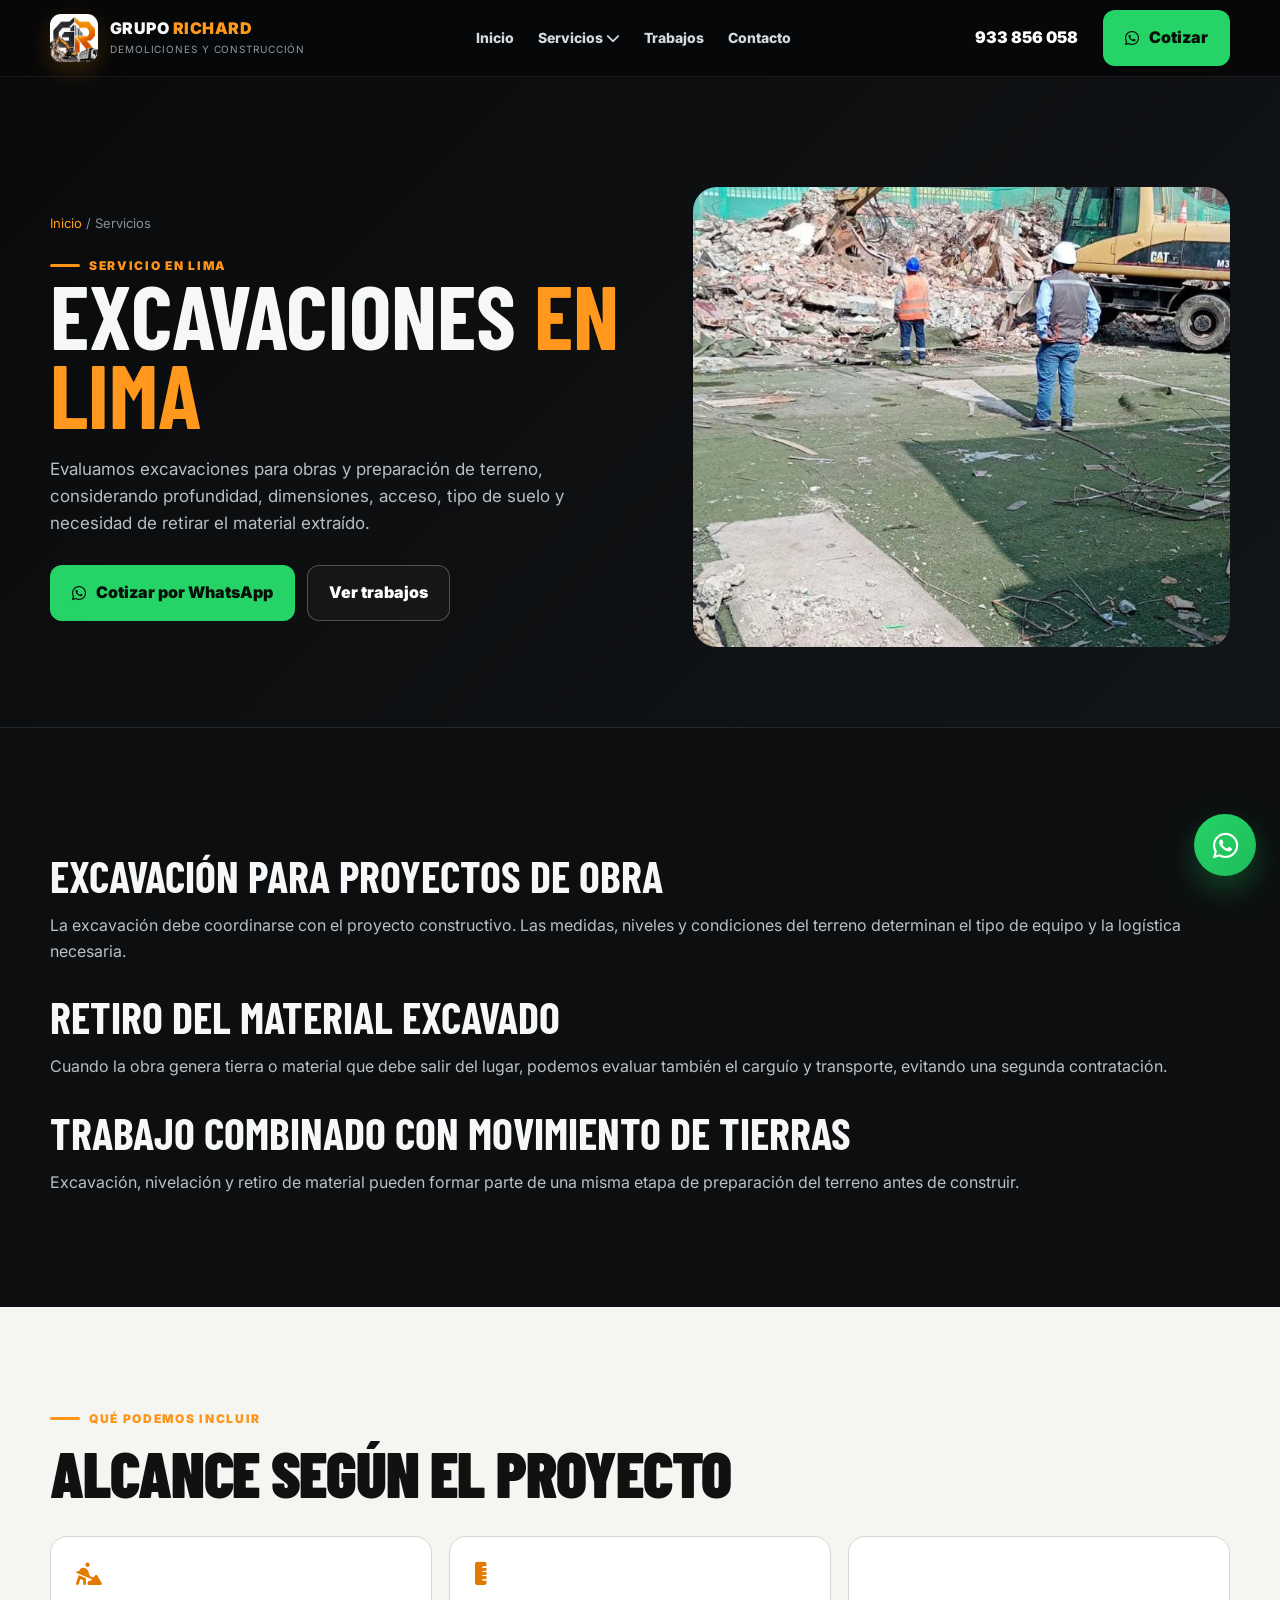
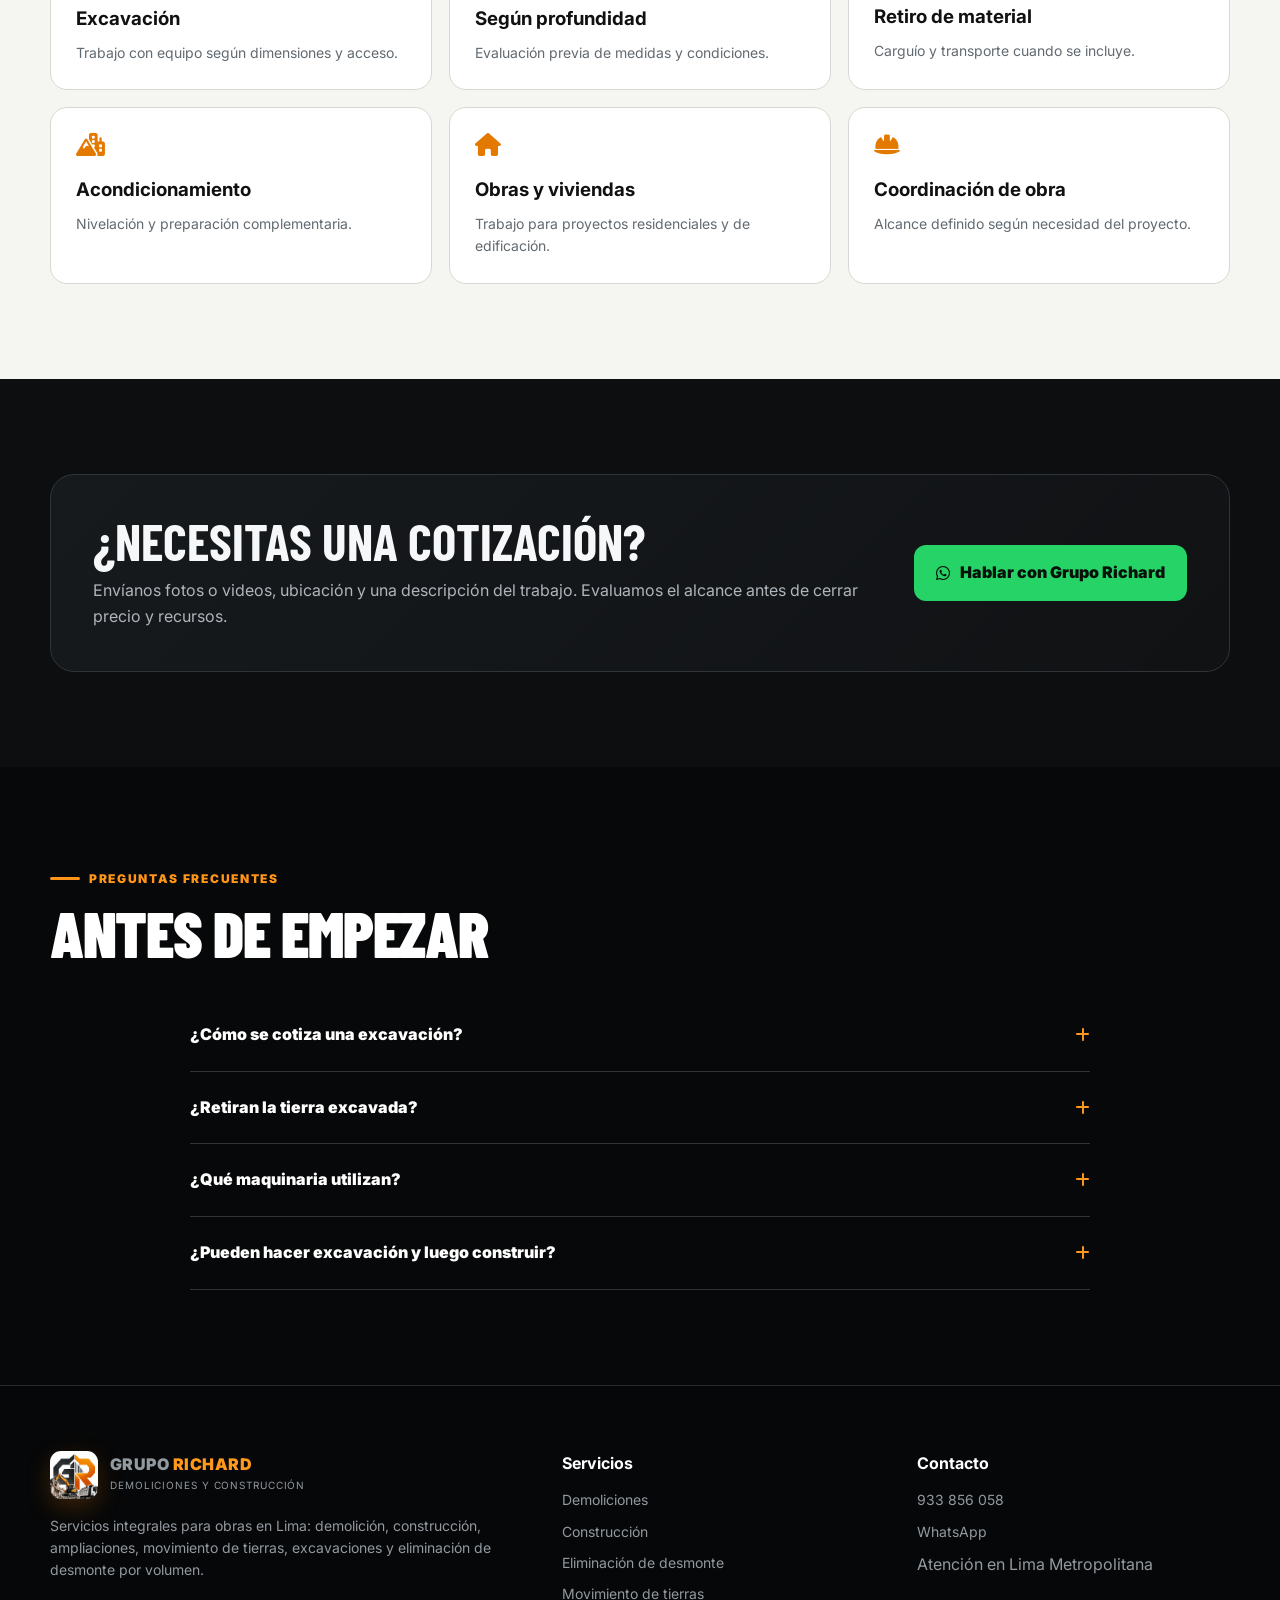
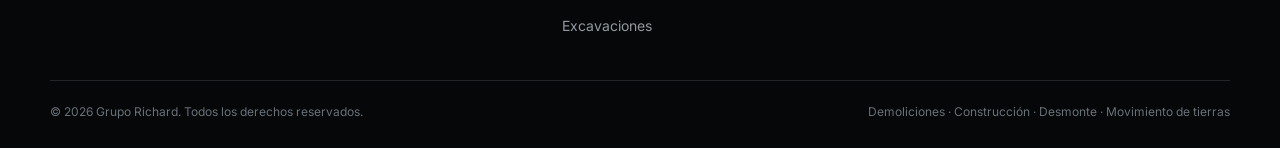
<file: excavaciones-lima/index.html>
<!doctype html>
<html lang="es-PE">

<head>
    <meta charset="utf-8">
    <meta name="viewport" content="width=device-width,initial-scale=1">
    <title>Excavaciones en Lima | Grupo Richard</title>
    <meta name="description"
        content="Excavaciones para obras, cimentaciones y preparación de terrenos en Lima. Maquinaria y logística según el proyecto.">
    <meta name="robots" content="index,follow">
    <meta name="theme-color" content="#0c0e10">
    <link rel="canonical" href="https://demolicionesrichard.com/excavaciones-lima/">
    <meta property="og:type" content="website">
    <meta property="og:locale" content="es_PE">
    <meta property="og:title" content="Excavaciones en Lima | Grupo Richard">
    <meta property="og:description"
        content="Excavaciones para obras, cimentaciones y preparación de terrenos en Lima. Maquinaria y logística según el proyecto.">
    <meta property="og:url" content="https://demolicionesrichard.com/excavaciones-lima/">
    <meta property="og:site_name" content="Grupo Richard">
    <meta property="og:image"
        content="https://demolicionesrichard.com/assets/img/proyectos/demolicion-excavadora-vertical.webp">
    <link rel="icon" href="/assets/img/brand/favicon.png">
    <link rel="preconnect" href="https://fonts.googleapis.com">
    <link rel="preconnect" href="https://fonts.gstatic.com" crossorigin>
    <link
        href="https://fonts.googleapis.com/css2?family=Barlow+Condensed:wght@700;800;900&family=Inter:wght@400;500;600;700;800;900&display=swap"
        rel="stylesheet">
    <link rel="stylesheet" href="https://cdnjs.cloudflare.com/ajax/libs/font-awesome/6.6.0/css/all.min.css">
    <link rel="stylesheet" href="/assets/css/styles.css">
    <script
        type="application/ld+json">{"@context": "https://schema.org", "@type": "GeneralContractor", "name": "Grupo Richard – Demoliciones y Construcción", "url": "https://demolicionesrichard.com/", "telephone": "+51933856058", "image": "https://demolicionesrichard.com/assets/img/proyectos/demolicion-excavadora-vertical.webp", "areaServed": {"@type": "AdministrativeArea", "name": "Lima Metropolitana, Perú"}, "description": "Contratista de demoliciones y construcción en Lima. Eliminación de desmonte por volumen, excavaciones, movimiento de tierras."}</script>
    <script
        type="application/ld+json">{"@context": "https://schema.org", "@type": "Service", "name": "Excavaciones <span>en Lima</span>", "serviceType": "Excavaciones <span>en Lima</span>", "areaServed": {"@type": "AdministrativeArea", "name": "Lima Metropolitana, Perú"}, "provider": {"@type": "GeneralContractor", "name": "Grupo Richard – Demoliciones y Construcción", "telephone": "+51933856058", "url": "https://demolicionesrichard.com/"}, "url": "https://demolicionesrichard.com/excavaciones-lima/"}</script>
    <script
        type="application/ld+json">{"@context": "https://schema.org", "@type": "FAQPage", "mainEntity": [{"@type": "Question", "name": "¿Cómo se cotiza una excavación?", "acceptedAnswer": {"@type": "Answer", "text": "Se necesitan medidas aproximadas, profundidad, ubicación, fotos del acceso y objetivo del trabajo."}}, {"@type": "Question", "name": "¿Retiran la tierra excavada?", "acceptedAnswer": {"@type": "Answer", "text": "Puede incluirse en el servicio. Se calcula según el volumen y condiciones de transporte."}}, {"@type": "Question", "name": "¿Qué maquinaria utilizan?", "acceptedAnswer": {"@type": "Answer", "text": "Depende del tamaño, acceso y tipo de terreno; se define después de evaluar el proyecto."}}, {"@type": "Question", "name": "¿Pueden hacer excavación y luego construir?", "acceptedAnswer": {"@type": "Answer", "text": "Sí, ambas etapas pueden coordinarse según el proyecto."}}]}</script>
</head>

<body>
    <header class="header">
        <div class="container header__inner">
            <a class="brand" href="/" aria-label="Grupo Richard - inicio"><img class="brand__mark"
                    src="/assets/img/brand/favicon.png" alt="Logo Grupo Richard" width="48" height="48">
                <div>
                    <div class="brand__name">GRUPO <span>RICHARD</span></div>
                    <div class="brand__tag">Demoliciones y Construcción</div>
                </div>
            </a>
            <button class="menu-toggle" aria-label="Abrir menú" aria-expanded="false"><i
                    class="fa-solid fa-bars"></i></button>
            <ul class="nav">
                <li><a href="/">Inicio</a></li>
                <li class="nav__services"><a href="#">Servicios <i class="fa-solid fa-chevron-down"></i></a>
                    <div class="dropdown"><a href="/demoliciones-lima/">Demoliciones</a><a
                            href="/construccion-lima/">Construcción</a><a href="/eliminacion-desmonte-lima/">Eliminación
                            de desmonte</a><a href="/movimiento-tierras-lima/">Movimiento de tierras</a><a
                            href="/excavaciones-lima/">Excavaciones</a></div>
                       
                </li>
                <li><a href="/trabajos/">Trabajos</a></li>
                <li><a href="/contacto/">Contacto</a></li>
            </ul>
            <div class="header__cta"><a class="phone" href="tel:+51933856058">933 856 058</a><a class="btn btn--wa"
                    href="https://wa.me/51933856058?text=Hola%20Grupo%20Richard%2C%20deseo%20cotizar%20un%20proyecto."
                    target="_blank" rel="noopener"><i class="fa-brands fa-whatsapp"></i> Cotizar</a></div>
        </div>
    </header>
    <main>
        <section class="page-hero">
            <div class="container page-hero__grid">
                <div>
                    <div class="breadcrumbs"><a href="/">Inicio</a> / Servicios</div><span class="eyebrow">Servicio en
                        Lima</span>
                    <h1>Excavaciones <span>en Lima</span></h1>
                    <p>Evaluamos excavaciones para obras y preparación de terreno, considerando profundidad,
                        dimensiones, acceso, tipo de suelo y necesidad de retirar el material extraído.</p>
                    <div style="display:flex;gap:12px;flex-wrap:wrap"><a class="btn btn--wa"
                            href="https://wa.me/51933856058?text=Hola%20Grupo%20Richard%2C%20deseo%20cotizar%20una%20excavaci%C3%B3n%20en%20Lima.%20Te%20env%C3%ADo%20medidas%2C%20profundidad%20aproximada%2C%20ubicaci%C3%B3n%20y%20fotos."
                            target="_blank" rel="noopener"><i class="fa-brands fa-whatsapp"></i> Cotizar por
                            WhatsApp</a><a class="btn btn--ghost" href="/trabajos/">Ver trabajos</a></div>
                </div><img src="/assets/img/proyectos/demolicion-excavadora-vertical.webp"
                    alt="Excavaciones &lt;span&gt;en Lima&lt;/span&gt;" fetchpriority="high">
            </div>
        </section>
        <section class="section">
            <div class="container prose">
                <h2>Excavación para proyectos de obra</h2>
                <p>La excavación debe coordinarse con el proyecto constructivo. Las medidas, niveles y condiciones del
                    terreno determinan el tipo de equipo y la logística necesaria.</p>
                <h2>Retiro del material excavado</h2>
                <p>Cuando la obra genera tierra o material que debe salir del lugar, podemos evaluar también el carguío
                    y transporte, evitando una segunda contratación.</p>
                <h2>Trabajo combinado con movimiento de tierras</h2>
                <p>Excavación, nivelación y retiro de material pueden formar parte de una misma etapa de preparación del
                    terreno antes de construir.</p>
            </div>
        </section>
        <section class="section section--light">
            <div class="container"><span class="eyebrow">Qué podemos incluir</span>
                <h2 class="section-title">Alcance según el proyecto</h2>
                <div class="feature-grid">
                    <div class="feature"><i class="fa-solid fa-person-digging"></i>
                        <h3>Excavación</h3>
                        <p>Trabajo con equipo según dimensiones y acceso.</p>
                    </div>
                    <div class="feature"><i class="fa-solid fa-ruler-vertical"></i>
                        <h3>Según profundidad</h3>
                        <p>Evaluación previa de medidas y condiciones.</p>
                    </div>
                    <div class="feature"><i class="fa-solid fa-truck-dump"></i>
                        <h3>Retiro de material</h3>
                        <p>Carguío y transporte cuando se incluye.</p>
                    </div>
                    <div class="feature"><i class="fa-solid fa-mountain-city"></i>
                        <h3>Acondicionamiento</h3>
                        <p>Nivelación y preparación complementaria.</p>
                    </div>
                    <div class="feature"><i class="fa-solid fa-house"></i>
                        <h3>Obras y viviendas</h3>
                        <p>Trabajo para proyectos residenciales y de edificación.</p>
                    </div>
                    <div class="feature"><i class="fa-solid fa-helmet-safety"></i>
                        <h3>Coordinación de obra</h3>
                        <p>Alcance definido según necesidad del proyecto.</p>
                    </div>
                </div>
            </div>
        </section>
        <section class="section">
            <div class="container">
                <div class="cta-panel">
                    <div>
                        <h2>¿Necesitas una cotización?</h2>
                        <p>Envíanos fotos o videos, ubicación y una descripción del trabajo. Evaluamos el alcance antes
                            de cerrar precio y recursos.</p>
                    </div><a class="btn btn--wa"
                        href="https://wa.me/51933856058?text=Hola%20Grupo%20Richard%2C%20deseo%20cotizar%20una%20excavaci%C3%B3n%20en%20Lima.%20Te%20env%C3%ADo%20medidas%2C%20profundidad%20aproximada%2C%20ubicaci%C3%B3n%20y%20fotos."
                        target="_blank" rel="noopener"><i class="fa-brands fa-whatsapp"></i> Hablar con Grupo
                        Richard</a>
                </div>
            </div>
        </section>
        <section class="section section--black">
            <div class="container"><span class="eyebrow">Preguntas frecuentes</span>
                <h2 class="section-title">Antes de empezar</h2>
                <div class="faq">
                    <div class="faq-item"><button class="faq-btn"><span>¿Cómo se cotiza una excavación?</span><i
                                class="fa-solid fa-plus"></i></button>
                        <div class="faq-content">
                            <p>Se necesitan medidas aproximadas, profundidad, ubicación, fotos del acceso y objetivo del
                                trabajo.</p>
                        </div>
                    </div>
                    <div class="faq-item"><button class="faq-btn"><span>¿Retiran la tierra excavada?</span><i
                                class="fa-solid fa-plus"></i></button>
                        <div class="faq-content">
                            <p>Puede incluirse en el servicio. Se calcula según el volumen y condiciones de transporte.
                            </p>
                        </div>
                    </div>
                    <div class="faq-item"><button class="faq-btn"><span>¿Qué maquinaria utilizan?</span><i
                                class="fa-solid fa-plus"></i></button>
                        <div class="faq-content">
                            <p>Depende del tamaño, acceso y tipo de terreno; se define después de evaluar el proyecto.
                            </p>
                        </div>
                    </div>
                    <div class="faq-item"><button class="faq-btn"><span>¿Pueden hacer excavación y luego
                                construir?</span><i class="fa-solid fa-plus"></i></button>
                        <div class="faq-content">
                            <p>Sí, ambas etapas pueden coordinarse según el proyecto.</p>
                        </div>
                    </div>
                </div>
            </div>
        </section>
    </main>
    <footer class="footer">
        <div class="container">
            <div class="footer-grid">
                <div><a class="brand" href="/"><img class="brand__mark" src="/assets/img/brand/favicon.png"
                            alt="Logo Grupo Richard" width="48" height="48">
                        <div>
                            <div class="brand__name">GRUPO <span>RICHARD</span></div>
                            <div class="brand__tag">Demoliciones y Construcción</div>
                        </div>
                    </a>
                    <p style="margin-top:16px;max-width:450px">Servicios integrales para obras en Lima: demolición,
                        construcción, ampliaciones, movimiento de tierras, excavaciones y eliminación de desmonte por
                        volumen.</p>
                </div>
                <div>
                    <h4>Servicios</h4>
                    <div class="footer-links"><a href="/demoliciones-lima/">Demoliciones</a><a
                            href="/construccion-lima/">Construcción</a><a href="/eliminacion-desmonte-lima/">Eliminación
                            de desmonte</a><a href="/movimiento-tierras-lima/">Movimiento de tierras</a><a
                            href="/excavaciones-lima/">Excavaciones</a></div>
                           
                </div>
                <div>
                    <h4>Contacto</h4>
                    <div class="footer-links"><a href="tel:+51933856058">933 856 058</a><a
                            href="https://wa.me/51933856058" target="_blank" rel="noopener">WhatsApp</a><span
                            style="color:#92999f">Atención en Lima Metropolitana</span></div>
                </div>
            </div>
            <div class="footer-bottom"><span>© <span data-year></span> Grupo Richard. Todos los derechos
                    reservados.</span><span>Demoliciones · Construcción · Desmonte · Movimiento de tierras</span></div>
        </div>
    </footer><a class="floating-wa"
        href="https://wa.me/51933856058?text=Hola%20Grupo%20Richard%2C%20deseo%20una%20cotizaci%C3%B3n." target="_blank"
        rel="noopener" aria-label="Cotizar por WhatsApp"><i class="fa-brands fa-whatsapp"></i></a>
    <script src="/assets/js/app.js" defer></script>
</body>

</html>
</file>
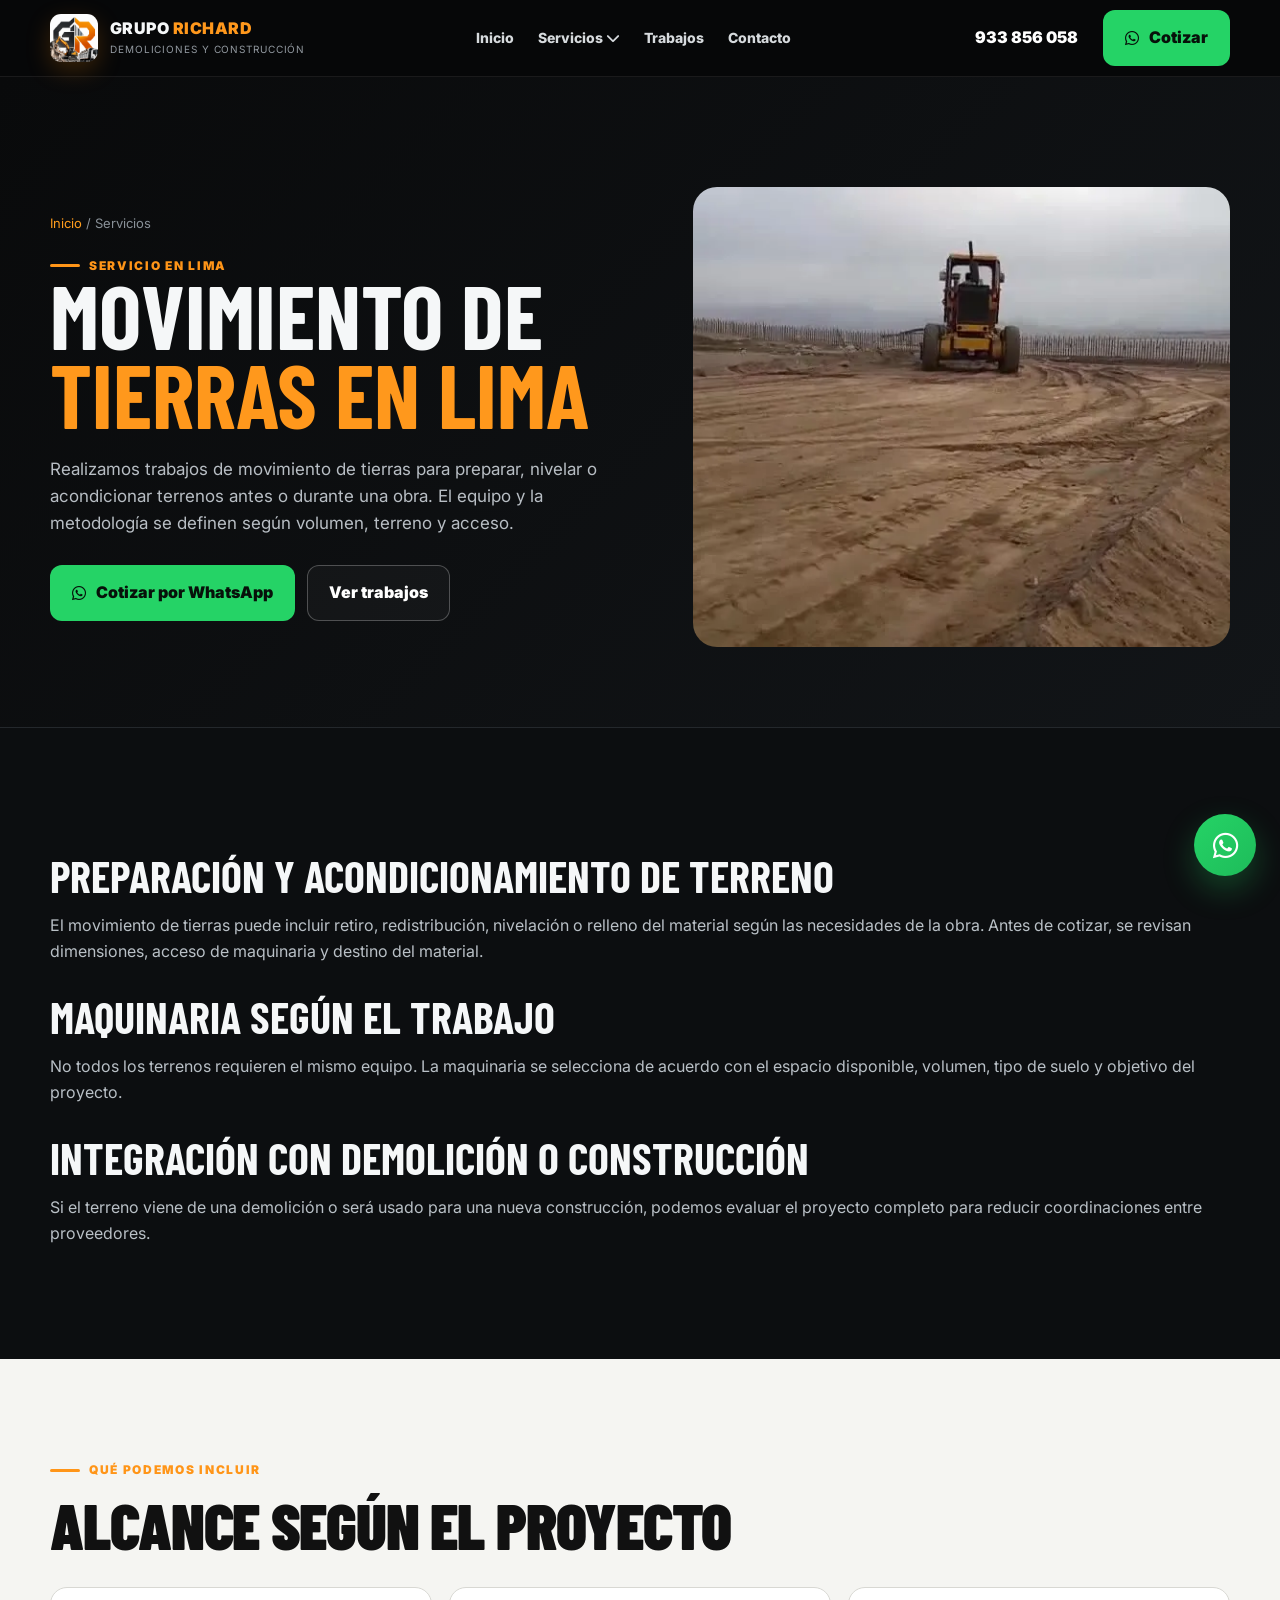
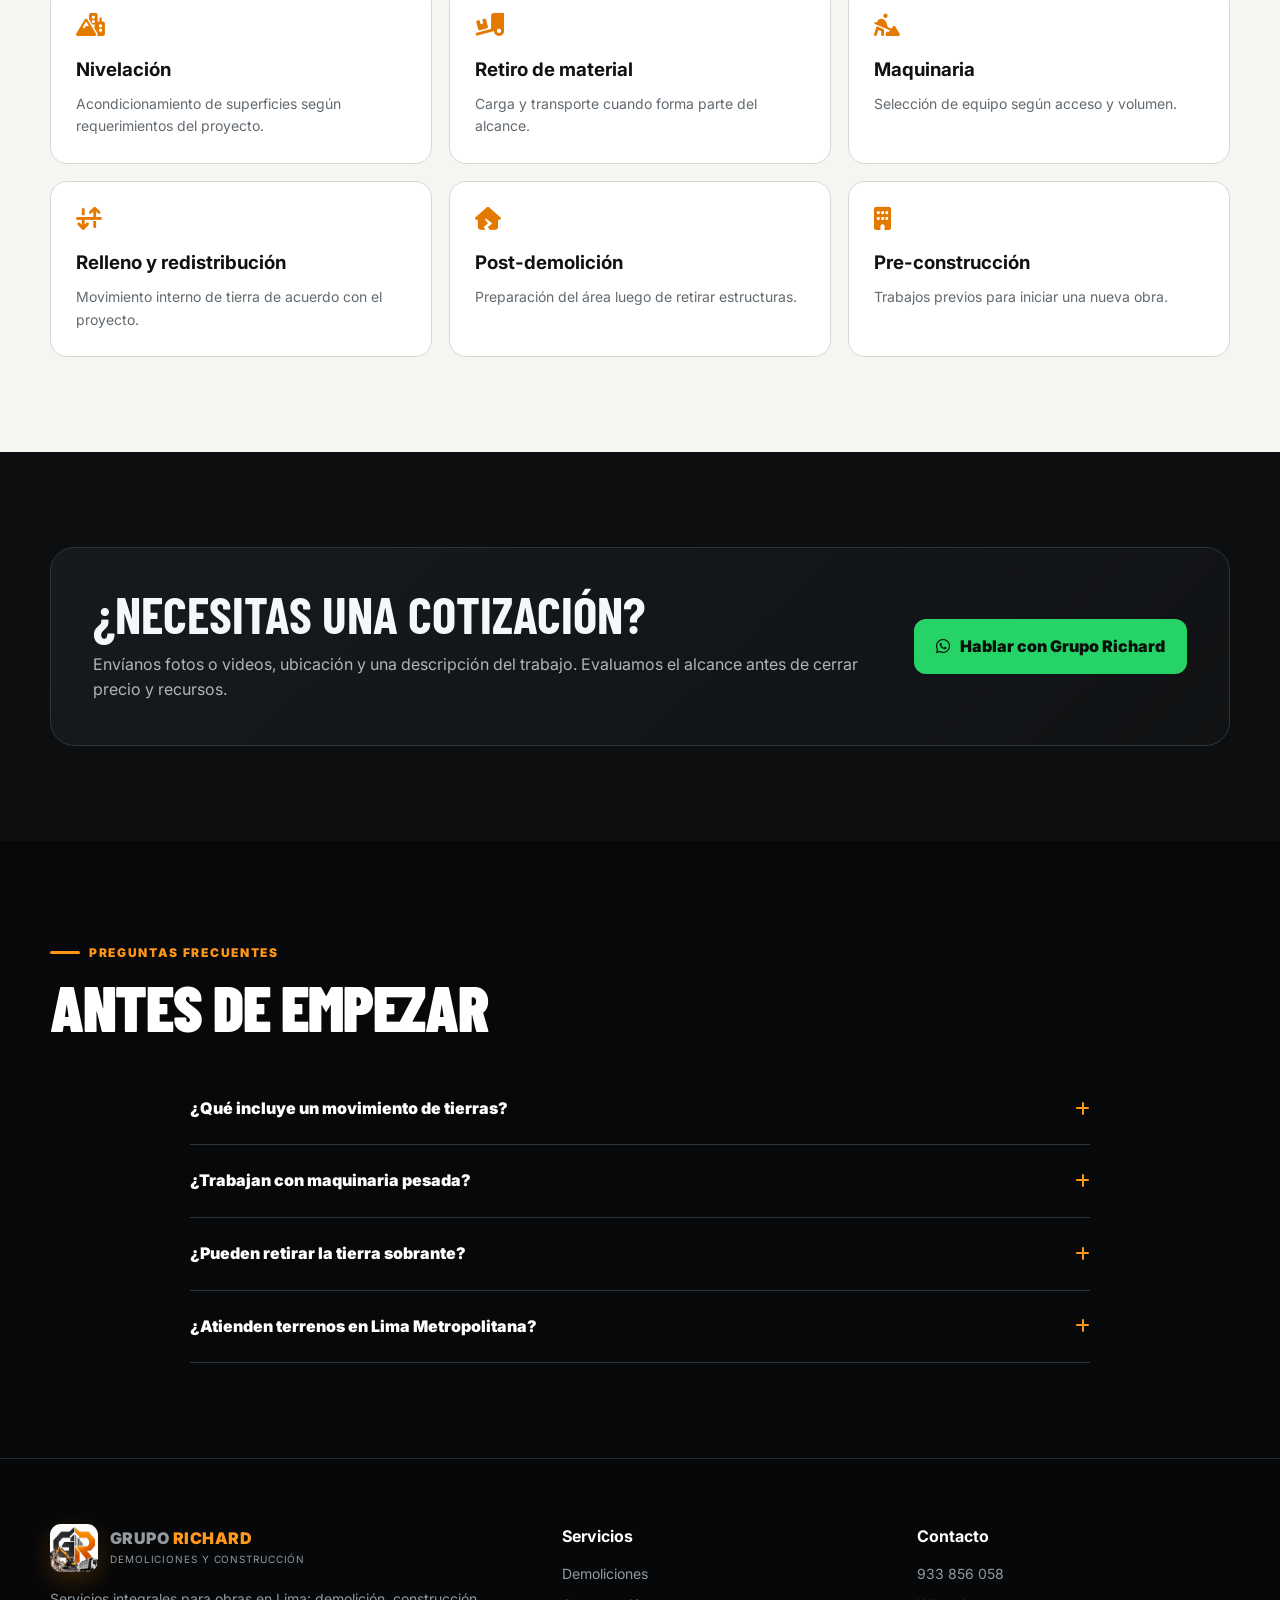
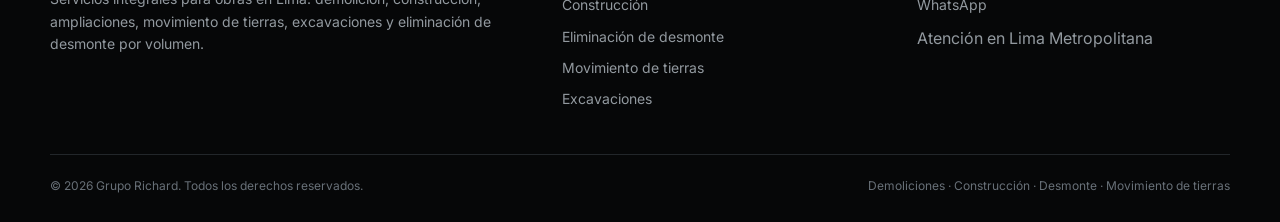
<file: movimiento-tierras-lima/index.html>
<!doctype html>
<html lang="es-PE">

<head>
    <meta charset="utf-8">
    <meta name="viewport" content="width=device-width,initial-scale=1">
    <title>Movimiento de Tierras en Lima | Grupo Richard</title>
    <meta name="description"
        content="Movimiento de tierras, nivelación, acondicionamiento y preparación de terreno en Lima con maquinaria según proyecto.">
    <meta name="robots" content="index,follow">
    <meta name="theme-color" content="#0c0e10">
    <link rel="canonical" href="https://demolicionesrichard.com/movimiento-tierras-lima/">
    <meta property="og:type" content="website">
    <meta property="og:locale" content="es_PE">
    <meta property="og:title" content="Movimiento de Tierras en Lima | Grupo Richard">
    <meta property="og:description"
        content="Movimiento de tierras, nivelación, acondicionamiento y preparación de terreno en Lima con maquinaria según proyecto.">
    <meta property="og:url" content="https://demolicionesrichard.com/movimiento-tierras-lima/">
    <meta property="og:site_name" content="Grupo Richard">
    <meta property="og:image" content="https://demolicionesrichard.com/assets/video/movimiento-tierras.webp">
    <link rel="icon" href="/assets/img/brand/favicon.png">
    <link rel="preconnect" href="https://fonts.googleapis.com">
    <link rel="preconnect" href="https://fonts.gstatic.com" crossorigin>
    <link
        href="https://fonts.googleapis.com/css2?family=Barlow+Condensed:wght@700;800;900&family=Inter:wght@400;500;600;700;800;900&display=swap"
        rel="stylesheet">
    <link rel="stylesheet" href="https://cdnjs.cloudflare.com/ajax/libs/font-awesome/6.6.0/css/all.min.css">
    <link rel="stylesheet" href="/assets/css/styles.css">
    <script
        type="application/ld+json">{"@context": "https://schema.org", "@type": "GeneralContractor", "name": "Grupo Richard – Demoliciones y Construcción", "url": "https://demolicionesrichard.com/", "telephone": "+51933856058", "image": "https://demolicionesrichard.com/assets/video/movimiento-tierras.webp", "areaServed": {"@type": "AdministrativeArea", "name": "Lima Metropolitana, Perú"}, "description": "Contratista de demoliciones y construcción en Lima. Eliminación de desmonte por volumen, excavaciones, movimiento de tierras."}</script>
    <script
        type="application/ld+json">{"@context": "https://schema.org", "@type": "Service", "name": "Movimiento de <span>tierras en Lima</span>", "serviceType": "Movimiento de <span>tierras en Lima</span>", "areaServed": {"@type": "AdministrativeArea", "name": "Lima Metropolitana, Perú"}, "provider": {"@type": "GeneralContractor", "name": "Grupo Richard – Demoliciones y Construcción", "telephone": "+51933856058", "url": "https://demolicionesrichard.com/"}, "url": "https://demolicionesrichard.com/movimiento-tierras-lima/"}</script>
    <script
        type="application/ld+json">{"@context": "https://schema.org", "@type": "FAQPage", "mainEntity": [{"@type": "Question", "name": "¿Qué incluye un movimiento de tierras?", "acceptedAnswer": {"@type": "Answer", "text": "Depende del proyecto. Puede incluir excavación, nivelación, relleno, retiro o redistribución de material."}}, {"@type": "Question", "name": "¿Trabajan con maquinaria pesada?", "acceptedAnswer": {"@type": "Answer", "text": "Sí, según el acceso y la necesidad del proyecto."}}, {"@type": "Question", "name": "¿Pueden retirar la tierra sobrante?", "acceptedAnswer": {"@type": "Answer", "text": "Sí, puede evaluarse el carguío y transporte dentro del alcance."}}, {"@type": "Question", "name": "¿Atienden terrenos en Lima Metropolitana?", "acceptedAnswer": {"@type": "Answer", "text": "Sí, sujeto a evaluación de ubicación, acceso y disponibilidad."}}]}</script>
</head>

<body>
    <header class="header">
        <div class="container header__inner">
            <a class="brand" href="/" aria-label="Grupo Richard - inicio"><img class="brand__mark"
                    src="/assets/img/brand/favicon.png" alt="Logo Grupo Richard" width="48" height="48">
                <div>
                    <div class="brand__name">GRUPO <span>RICHARD</span></div>
                    <div class="brand__tag">Demoliciones y Construcción</div>
                </div>
            </a>
            <button class="menu-toggle" aria-label="Abrir menú" aria-expanded="false"><i
                    class="fa-solid fa-bars"></i></button>
            <ul class="nav">
                <li><a href="/">Inicio</a></li>
                <li class="nav__services"><a href="#">Servicios <i class="fa-solid fa-chevron-down"></i></a>
                    <div class="dropdown"><a href="/demoliciones-lima/">Demoliciones</a><a
                            href="/construccion-lima/">Construcción</a><a href="/eliminacion-desmonte-lima/">Eliminación
                            de desmonte</a><a href="/movimiento-tierras-lima/">Movimiento de tierras</a><a
                            href="/excavaciones-lima/">Excavaciones</a></div>
                         
                </li>
                <li><a href="/trabajos/">Trabajos</a></li>
                <li><a href="/contacto/">Contacto</a></li>
            </ul>
            <div class="header__cta"><a class="phone" href="tel:+51933856058">933 856 058</a><a class="btn btn--wa"
                    href="https://wa.me/51933856058?text=Hola%20Grupo%20Richard%2C%20deseo%20cotizar%20un%20proyecto."
                    target="_blank" rel="noopener"><i class="fa-brands fa-whatsapp"></i> Cotizar</a></div>
        </div>
    </header>
    <main>
        <section class="page-hero">
            <div class="container page-hero__grid">
                <div>
                    <div class="breadcrumbs"><a href="/">Inicio</a> / Servicios</div><span class="eyebrow">Servicio en
                        Lima</span>
                    <h1>Movimiento de <span>tierras en Lima</span></h1>
                    <p>Realizamos trabajos de movimiento de tierras para preparar, nivelar o acondicionar terrenos antes
                        o durante una obra. El equipo y la metodología se definen según volumen, terreno y acceso.</p>
                    <div style="display:flex;gap:12px;flex-wrap:wrap"><a class="btn btn--wa"
                            href="https://wa.me/51933856058?text=Hola%20Grupo%20Richard%2C%20deseo%20cotizar%20movimiento%20de%20tierras%20en%20Lima.%20Te%20env%C3%ADo%20ubicaci%C3%B3n%2C%20medidas%20y%20fotos%20del%20terreno."
                            target="_blank" rel="noopener"><i class="fa-brands fa-whatsapp"></i> Cotizar por
                            WhatsApp</a><a class="btn btn--ghost" href="/trabajos/">Ver trabajos</a></div>
                </div><img src="/assets/video/movimiento-tierras.webp"
                    alt="Movimiento de &lt;span&gt;tierras en Lima&lt;/span&gt;" fetchpriority="high">
            </div>
        </section>
        <section class="section">
            <div class="container prose">
                <h2>Preparación y acondicionamiento de terreno</h2>
                <p>El movimiento de tierras puede incluir retiro, redistribución, nivelación o relleno del material
                    según las necesidades de la obra. Antes de cotizar, se revisan dimensiones, acceso de maquinaria y
                    destino del material.</p>
                <h2>Maquinaria según el trabajo</h2>
                <p>No todos los terrenos requieren el mismo equipo. La maquinaria se selecciona de acuerdo con el
                    espacio disponible, volumen, tipo de suelo y objetivo del proyecto.</p>
                <h2>Integración con demolición o construcción</h2>
                <p>Si el terreno viene de una demolición o será usado para una nueva construcción, podemos evaluar el
                    proyecto completo para reducir coordinaciones entre proveedores.</p>
            </div>
        </section>
        <section class="section section--light">
            <div class="container"><span class="eyebrow">Qué podemos incluir</span>
                <h2 class="section-title">Alcance según el proyecto</h2>
                <div class="feature-grid">
                    <div class="feature"><i class="fa-solid fa-mountain-city"></i>
                        <h3>Nivelación</h3>
                        <p>Acondicionamiento de superficies según requerimientos del proyecto.</p>
                    </div>
                    <div class="feature"><i class="fa-solid fa-truck-ramp-box"></i>
                        <h3>Retiro de material</h3>
                        <p>Carga y transporte cuando forma parte del alcance.</p>
                    </div>
                    <div class="feature"><i class="fa-solid fa-person-digging"></i>
                        <h3>Maquinaria</h3>
                        <p>Selección de equipo según acceso y volumen.</p>
                    </div>
                    <div class="feature"><i class="fa-solid fa-arrow-down-up-across-line"></i>
                        <h3>Relleno y redistribución</h3>
                        <p>Movimiento interno de tierra de acuerdo con el proyecto.</p>
                    </div>
                    <div class="feature"><i class="fa-solid fa-house-crack"></i>
                        <h3>Post-demolición</h3>
                        <p>Preparación del área luego de retirar estructuras.</p>
                    </div>
                    <div class="feature"><i class="fa-solid fa-building"></i>
                        <h3>Pre-construcción</h3>
                        <p>Trabajos previos para iniciar una nueva obra.</p>
                    </div>
                </div>
            </div>
        </section>
        <section class="section">
            <div class="container">
                <div class="cta-panel">
                    <div>
                        <h2>¿Necesitas una cotización?</h2>
                        <p>Envíanos fotos o videos, ubicación y una descripción del trabajo. Evaluamos el alcance antes
                            de cerrar precio y recursos.</p>
                    </div><a class="btn btn--wa"
                        href="https://wa.me/51933856058?text=Hola%20Grupo%20Richard%2C%20deseo%20cotizar%20movimiento%20de%20tierras%20en%20Lima.%20Te%20env%C3%ADo%20ubicaci%C3%B3n%2C%20medidas%20y%20fotos%20del%20terreno."
                        target="_blank" rel="noopener"><i class="fa-brands fa-whatsapp"></i> Hablar con Grupo
                        Richard</a>
                </div>
            </div>
        </section>
        <section class="section section--black">
            <div class="container"><span class="eyebrow">Preguntas frecuentes</span>
                <h2 class="section-title">Antes de empezar</h2>
                <div class="faq">
                    <div class="faq-item"><button class="faq-btn"><span>¿Qué incluye un movimiento de tierras?</span><i
                                class="fa-solid fa-plus"></i></button>
                        <div class="faq-content">
                            <p>Depende del proyecto. Puede incluir excavación, nivelación, relleno, retiro o
                                redistribución de material.</p>
                        </div>
                    </div>
                    <div class="faq-item"><button class="faq-btn"><span>¿Trabajan con maquinaria pesada?</span><i
                                class="fa-solid fa-plus"></i></button>
                        <div class="faq-content">
                            <p>Sí, según el acceso y la necesidad del proyecto.</p>
                        </div>
                    </div>
                    <div class="faq-item"><button class="faq-btn"><span>¿Pueden retirar la tierra sobrante?</span><i
                                class="fa-solid fa-plus"></i></button>
                        <div class="faq-content">
                            <p>Sí, puede evaluarse el carguío y transporte dentro del alcance.</p>
                        </div>
                    </div>
                    <div class="faq-item"><button class="faq-btn"><span>¿Atienden terrenos en Lima
                                Metropolitana?</span><i class="fa-solid fa-plus"></i></button>
                        <div class="faq-content">
                            <p>Sí, sujeto a evaluación de ubicación, acceso y disponibilidad.</p>
                        </div>
                    </div>
                </div>
            </div>
        </section>
    </main>
    <footer class="footer">
        <div class="container">
            <div class="footer-grid">
                <div><a class="brand" href="/"><img class="brand__mark" src="/assets/img/brand/favicon.png"
                            alt="Logo Grupo Richard" width="48" height="48">
                        <div>
                            <div class="brand__name">GRUPO <span>RICHARD</span></div>
                            <div class="brand__tag">Demoliciones y Construcción</div>
                        </div>
                    </a>
                    <p style="margin-top:16px;max-width:450px">Servicios integrales para obras en Lima: demolición,
                        construcción, ampliaciones, movimiento de tierras, excavaciones y eliminación de desmonte por
                        volumen.</p>
                </div>
                <div>
                    <h4>Servicios</h4>
                    <div class="footer-links"><a href="/demoliciones-lima/">Demoliciones</a><a
                            href="/construccion-lima/">Construcción</a><a href="/eliminacion-desmonte-lima/">Eliminación
                            de desmonte</a><a href="/movimiento-tierras-lima/">Movimiento de tierras</a><a
                            href="/excavaciones-lima/">Excavaciones</a></div>
                            
                </div>
                <div>
                    <h4>Contacto</h4>
                    <div class="footer-links"><a href="tel:+51933856058">933 856 058</a><a
                            href="https://wa.me/51933856058" target="_blank" rel="noopener">WhatsApp</a><span
                            style="color:#92999f">Atención en Lima Metropolitana</span></div>
                </div>
            </div>
            <div class="footer-bottom"><span>© <span data-year></span> Grupo Richard. Todos los derechos
                    reservados.</span><span>Demoliciones · Construcción · Desmonte · Movimiento de tierras</span></div>
        </div>
    </footer><a class="floating-wa"
        href="https://wa.me/51933856058?text=Hola%20Grupo%20Richard%2C%20deseo%20una%20cotizaci%C3%B3n." target="_blank"
        rel="noopener" aria-label="Cotizar por WhatsApp"><i class="fa-brands fa-whatsapp"></i></a>
    <script src="/assets/js/app.js" defer></script>
</body>

</html>
</file>
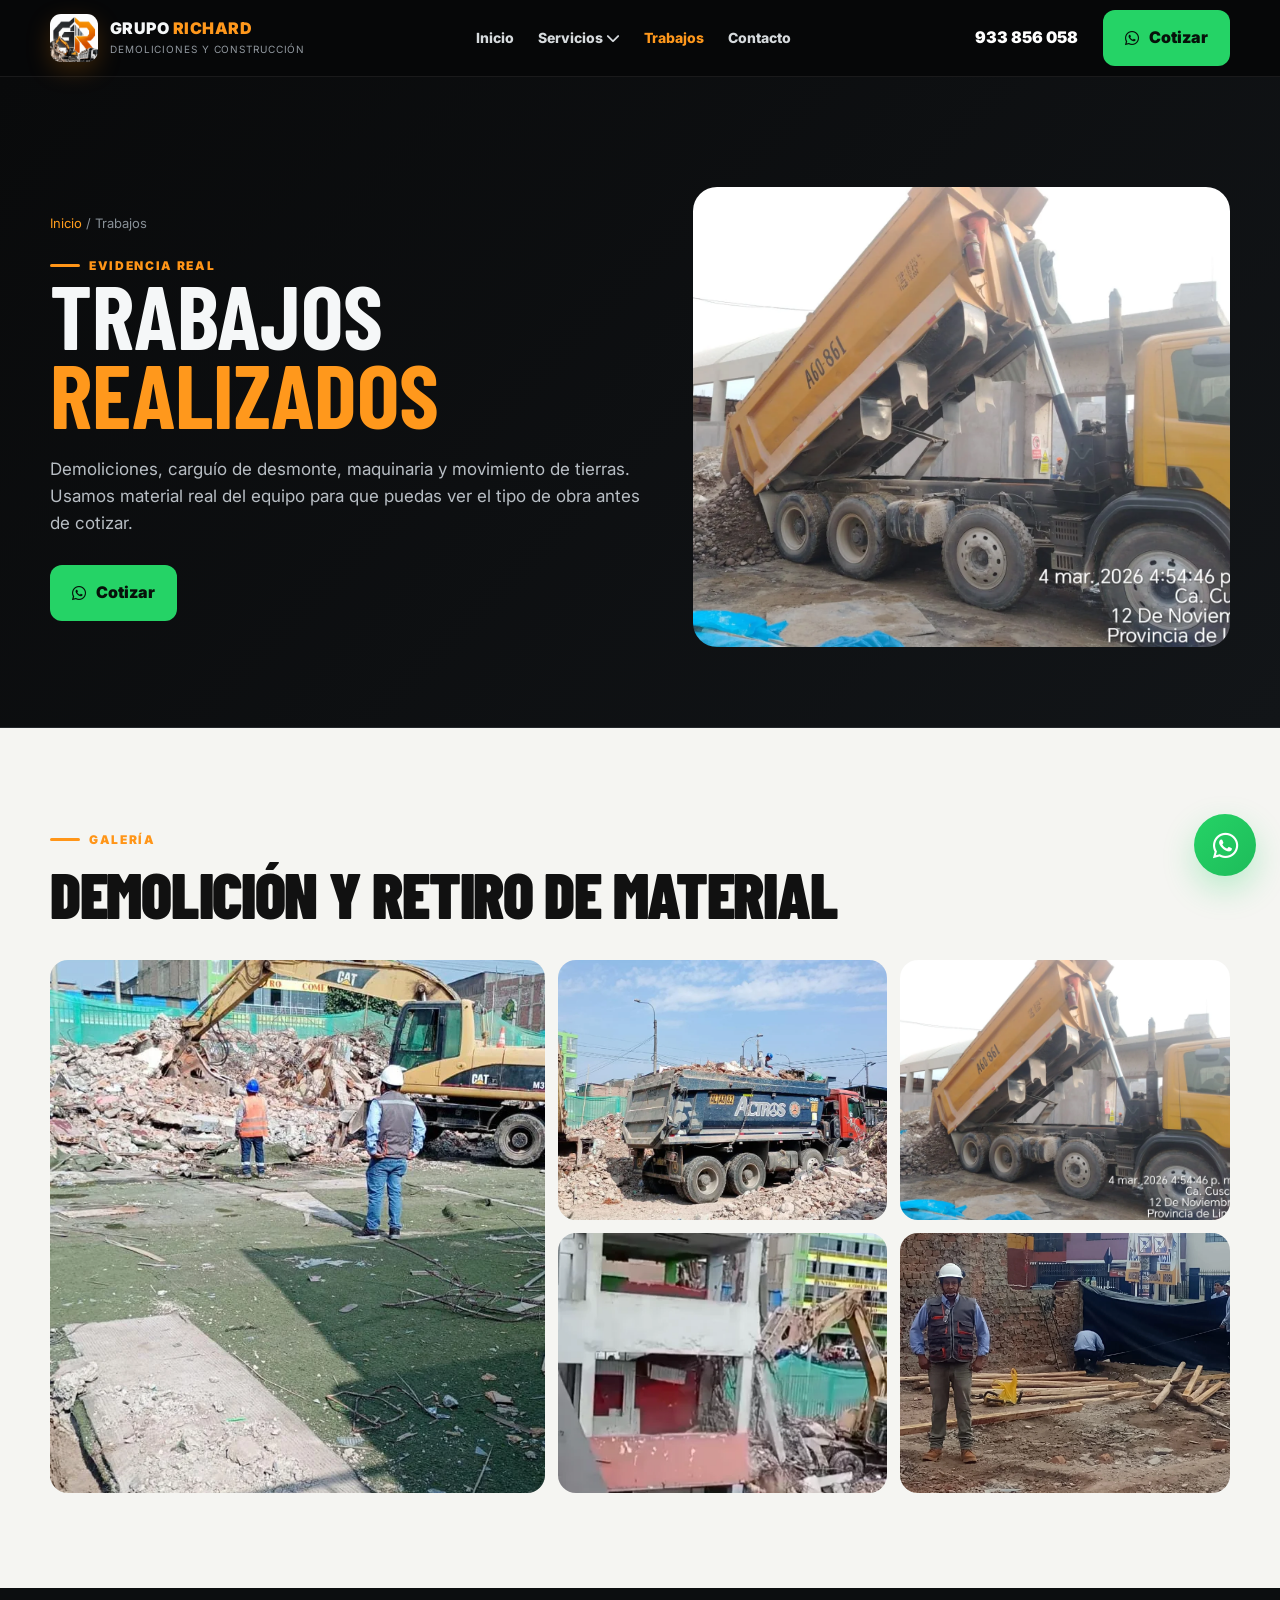
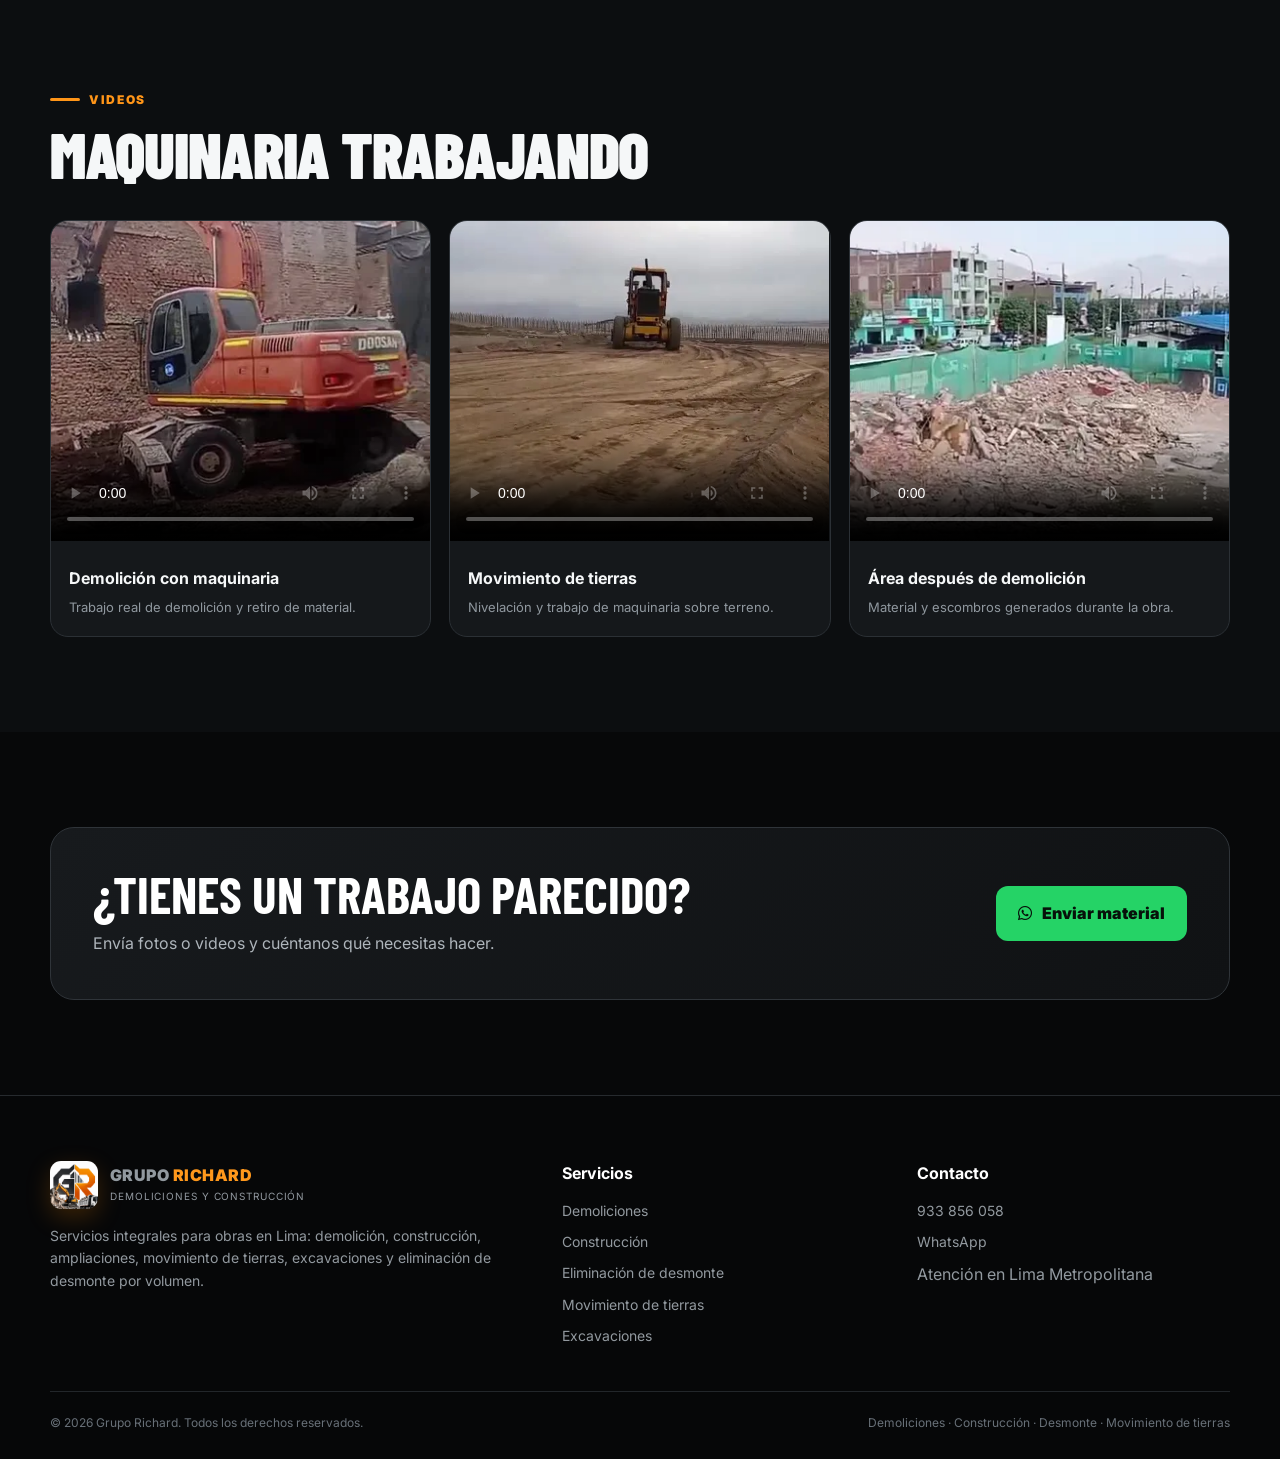
<file: trabajos/index.html>
<!doctype html>
<html lang="es-PE">

<head>
    <meta charset="utf-8">
    <meta name="viewport" content="width=device-width,initial-scale=1">
    <title>Trabajos de Demolición, Desmonte y Movimiento de Tierras | Grupo Richard</title>
    <meta name="description"
        content="Galería de trabajos reales de Grupo Richard en Lima: demoliciones, eliminación de desmonte, movimiento de tierras y construcción.">
    <meta name="robots" content="index,follow">
    <meta name="theme-color" content="#0c0e10">
    <link rel="canonical" href="https://gruporichard.pe/trabajos/">
    <meta property="og:type" content="website">
    <meta property="og:locale" content="es_PE">
    <meta property="og:title" content="Trabajos de Demolición, Desmonte y Movimiento de Tierras | Grupo Richard">
    <meta property="og:description"
        content="Galería de trabajos reales de Grupo Richard en Lima: demoliciones, eliminación de desmonte, movimiento de tierras y construcción.">
    <meta property="og:url" content="https://gruporichard.pe/trabajos/">
    <meta property="og:site_name" content="Grupo Richard">
    <meta property="og:image" content="https://gruporichard.pe/assets/img/proyectos/demolicion-volquete.webp">
    <link rel="icon" href="/assets/img/brand/favicon.png">
    <link rel="preconnect" href="https://fonts.googleapis.com">
    <link rel="preconnect" href="https://fonts.gstatic.com" crossorigin>
    <link
        href="https://fonts.googleapis.com/css2?family=Barlow+Condensed:wght@700;800;900&family=Inter:wght@400;500;600;700;800;900&display=swap"
        rel="stylesheet">
    <link rel="stylesheet" href="https://cdnjs.cloudflare.com/ajax/libs/font-awesome/6.6.0/css/all.min.css">
    <link rel="stylesheet" href="/assets/css/styles.css">
    <script
        type="application/ld+json">{"@context": "https://schema.org", "@type": "GeneralContractor", "name": "Grupo Richard – Demoliciones y Construcción", "url": "https://gruporichard.pe/", "telephone": "+51933856058", "image": "https://gruporichard.pe/assets/img/proyectos/demolicion-volquete.webp", "areaServed": {"@type": "AdministrativeArea", "name": "Lima Metropolitana, Perú"}, "description": "Contratista de demoliciones y construcción en Lima. Eliminación de desmonte por volumen, excavaciones, movimiento de tierras, ampliaciones y remodelaciones."}</script>
</head>

<body>
    <header class="header">
        <div class="container header__inner">
            <a class="brand" href="/" aria-label="Grupo Richard - inicio"><img class="brand__mark"
                    src="/assets/img/brand/favicon.png" alt="Logo Grupo Richard" width="48" height="48">
                <div>
                    <div class="brand__name">GRUPO <span>RICHARD</span></div>
                    <div class="brand__tag">Demoliciones y Construcción</div>
                </div>
            </a>
            <button class="menu-toggle" aria-label="Abrir menú" aria-expanded="false"><i
                    class="fa-solid fa-bars"></i></button>
            <ul class="nav">
                <li><a href="/">Inicio</a></li>
                <li class="nav__services"><a href="#">Servicios <i class="fa-solid fa-chevron-down"></i></a>
                    <div class="dropdown"><a href="/demoliciones-lima/">Demoliciones</a><a
                            href="/construccion-lima/">Construcción</a><a href="/eliminacion-desmonte-lima/">Eliminación
                            de desmonte</a><a href="/movimiento-tierras-lima/">Movimiento de tierras</a><a
                            href="/excavaciones-lima/">Excavaciones</a></div>
                           
                </li>
                <li><a href="/trabajos/" aria-current="page">Trabajos</a></li>
                <li><a href="/contacto/">Contacto</a></li>
            </ul>
            <div class="header__cta"><a class="phone" href="tel:+51933856058">933 856 058</a><a class="btn btn--wa"
                    href="https://wa.me/51933856058?text=Hola%20Grupo%20Richard%2C%20deseo%20cotizar%20un%20proyecto."
                    target="_blank" rel="noopener"><i class="fa-brands fa-whatsapp"></i> Cotizar</a></div>
        </div>
    </header>
    <main>
        <section class="page-hero">
            <div class="container page-hero__grid">
                <div>
                    <div class="breadcrumbs"><a href="/">Inicio</a> / Trabajos</div><span class="eyebrow">Evidencia
                        real</span>
                    <h1>Trabajos <span>realizados</span></h1>
                    <p>Demoliciones, carguío de desmonte, maquinaria y movimiento de tierras. Usamos material real del
                        equipo para que puedas ver el tipo de obra antes de cotizar.</p><a class="btn btn--wa"
                        href="https://wa.me/51933856058?text=Hola%20Grupo%20Richard%2C%20vi%20sus%20trabajos%20y%20deseo%20cotizar%20un%20proyecto."
                        target="_blank" rel="noopener"><i class="fa-brands fa-whatsapp"></i> Cotizar</a>
                </div><img src="/assets/img/proyectos/demolicion-volquete.webp"
                    alt="Trabajo de retiro de desmonte con volquete">
            </div>
        </section>
        <section class="section section--light">
            <div class="container"><span class="eyebrow">Galería</span>
                <h2 class="section-title">Demolición y retiro de material</h2>
                <div class="gallery"><img class="tall" src="/assets/img/proyectos/demolicion-excavadora-vertical.webp"
                        alt="Excavadora en demolición" loading="lazy"><img
                        src="/assets/img/proyectos/demolicion-excavadora.webp" alt="Demolición con excavadora"
                        loading="lazy"><img src="/assets/img/proyectos/demolicion-volquete.webp"
                        alt="Volquete cargado de desmonte" loading="lazy"><img
                        src="/assets/img/proyectos/demolicion-edificacion.webp" alt="Demolición de edificación"
                        loading="lazy"><img src="/assets/img/proyectos/obra-construccion.webp"
                        alt="Obra de construcción" loading="lazy"></div>
            </div>
        </section>
        <section class="section">
            <div class="container"><span class="eyebrow">Videos</span>
                <h2 class="section-title">Maquinaria trabajando</h2>
                <div class="video-grid">
                    <div class="video-card"><video controls preload="metadata"
                            poster="/assets/video/demolicion-maquinaria.webp">
                            <source src="/assets/video/demolicion-maquinaria.mp4" type="video/mp4">
                        </video>
                        <div class="video-card__body">
                            <h3>Demolición con maquinaria</h3>
                            <p>Trabajo real de demolición y retiro de material.</p>
                        </div>
                    </div>
                    <div class="video-card"><video controls preload="metadata"
                            poster="/assets/video/movimiento-tierras.webp">
                            <source src="/assets/video/movimiento-tierras.mp4" type="video/mp4">
                        </video>
                        <div class="video-card__body">
                            <h3>Movimiento de tierras</h3>
                            <p>Nivelación y trabajo de maquinaria sobre terreno.</p>
                        </div>
                    </div>
                    <div class="video-card"><video controls preload="metadata"
                            poster="/assets/video/demolicion-escombros.webp">
                            <source src="/assets/video/demolicion-escombros.mp4" type="video/mp4">
                        </video>
                        <div class="video-card__body">
                            <h3>Área después de demolición</h3>
                            <p>Material y escombros generados durante la obra.</p>
                        </div>
                    </div>
                </div>
            </div>
        </section>
        <section class="section section--black">
            <div class="container">
                <div class="cta-panel">
                    <div>
                        <h2>¿Tienes un trabajo parecido?</h2>
                        <p>Envía fotos o videos y cuéntanos qué necesitas hacer.</p>
                    </div><a class="btn btn--wa"
                        href="https://wa.me/51933856058?text=Hola%20Grupo%20Richard%2C%20tengo%20un%20trabajo%20parecido%20a%20los%20de%20su%20galer%C3%ADa.%20Te%20env%C3%ADo%20fotos%20y%20ubicaci%C3%B3n."
                        target="_blank" rel="noopener"><i class="fa-brands fa-whatsapp"></i> Enviar material</a>
                </div>
            </div>
        </section>
    </main>
    <footer class="footer">
        <div class="container">
            <div class="footer-grid">
                <div><a class="brand" href="/"><img class="brand__mark" src="/assets/img/brand/favicon.png"
                            alt="Logo Grupo Richard" width="48" height="48">
                        <div>
                            <div class="brand__name">GRUPO <span>RICHARD</span></div>
                            <div class="brand__tag">Demoliciones y Construcción</div>
                        </div>
                    </a>
                    <p style="margin-top:16px;max-width:450px">Servicios integrales para obras en Lima: demolición,
                        construcción, ampliaciones, movimiento de tierras, excavaciones y eliminación de desmonte por
                        volumen.</p>
                </div>
                <div>
                    <h4>Servicios</h4>
                    <div class="footer-links"><a href="/demoliciones-lima/">Demoliciones</a><a
                            href="/construccion-lima/">Construcción</a><a href="/eliminacion-desmonte-lima/">Eliminación
                            de desmonte</a><a href="/movimiento-tierras-lima/">Movimiento de tierras</a><a
                            href="/excavaciones-lima/">Excavaciones</a></div>
                           
                </div>
                <div>
                    <h4>Contacto</h4>
                    <div class="footer-links"><a href="tel:+51933856058">933 856 058</a><a
                            href="https://wa.me/51933856058" target="_blank" rel="noopener">WhatsApp</a><span
                            style="color:#92999f">Atención en Lima Metropolitana</span></div>
                </div>
            </div>
            <div class="footer-bottom"><span>© <span data-year></span> Grupo Richard. Todos los derechos
                    reservados.</span><span>Demoliciones · Construcción · Desmonte · Movimiento de tierras</span></div>
        </div>
    </footer><a class="floating-wa"
        href="https://wa.me/51933856058?text=Hola%20Grupo%20Richard%2C%20deseo%20una%20cotizaci%C3%B3n." target="_blank"
        rel="noopener" aria-label="Cotizar por WhatsApp"><i class="fa-brands fa-whatsapp"></i></a>
    <script src="/assets/js/app.js" defer></script>
</body>

</html>
</file>
<file: assets/css/styles.css>
/* ============================================================
   GRUPO RICHARD
   DEMOLICIONES · CONSTRUCCIÓN · DESMONTE · EXCAVACIONES
   ============================================================ */


/* ============================================================
   RESET
   ============================================================ */

* {
    box-sizing: border-box;
    margin: 0;
    padding: 0;
}

html {
    scroll-behavior: smooth;
}

body {
    font-family: "Inter", system-ui, -apple-system, BlinkMacSystemFont, "Segoe UI", sans-serif;
    background: #0c0e10;
    color: #f5f7f8;
    line-height: 1.6;
    overflow-x: hidden;
}

img {
    display: block;
    max-width: 100%;
}

a {
    color: inherit;
}

button,
input,
select,
textarea {
    font: inherit;
}

button {
    cursor: pointer;
}


/* ============================================================
   ESTRUCTURA GENERAL
   ============================================================ */

.container {
    width: min(1180px, calc(100% - 36px));
    margin-inline: auto;
}

.section {
    padding: 95px 0;
}

.section--light {
    background: #f5f5f2;
    color: #111;
}

.section--black {
    background: #070809;
    color: #fff;
}

.eyebrow {
    display: inline-flex;
    align-items: center;
    gap: 9px;

    color: #ff9518;

    text-transform: uppercase;
    font-size: 12px;
    font-weight: 900;
    letter-spacing: .14em;
}

.eyebrow::before {
    content: "";

    width: 30px;
    height: 3px;

    border-radius: 999px;

    background: #ff9518;
}

.section-title {
    max-width: 900px;

    margin: 15px 0 20px;

    font-family: "Barlow Condensed", sans-serif;
    font-size: clamp(42px, 5vw, 74px);
    font-weight: 900;

    line-height: .95;

    text-transform: uppercase;

    letter-spacing: -.02em;
}

.section-lead {
    max-width: 760px;

    color: #aeb4ba;

    font-size: 17px;
    line-height: 1.7;
}

.section--light .section-lead {
    color: #555d64;
}


/* ============================================================
   HEADER
   ============================================================ */

.header {
    position: sticky;

    top: 0;
    z-index: 1000;

    background: rgba(7, 8, 9, .96);

    backdrop-filter: blur(16px);

    border-bottom: 1px solid rgba(255, 255, 255, .08);

    transition:
        background .3s ease,
        box-shadow .3s ease;
}

.header.is-scrolled {
    background: rgba(7, 8, 9, .985);

    box-shadow:
        0 12px 35px rgba(0, 0, 0, .32);
}

.header__inner {
    position: relative;

    min-height: 76px;

    display: flex;
    align-items: center;
    justify-content: space-between;

    gap: 24px;
}


/* ============================================================
   MARCA
   ============================================================ */

.brand {
    display: flex;
    align-items: center;

    gap: 12px;

    min-width: max-content;

    text-decoration: none;
}

.brand__mark {
    width: 48px;
    height: 48px;

    flex: 0 0 48px;

    object-fit: cover;

    border-radius: 11px;

    background: #fff;

    box-shadow:
        0 8px 24px rgba(242, 132, 0, .22);
}

.brand__name {
    font-size: 16px;
    font-weight: 900;

    line-height: 1;

    letter-spacing: .03em;

    text-transform: uppercase;
}

.brand__name span {
    color: #ff981c;
}

.brand__tag {
    margin-top: 5px;

    color: #9299a0;

    font-size: 10px;

    letter-spacing: .09em;

    text-transform: uppercase;
}


/* ============================================================
   NAVEGACIÓN
   ============================================================ */

.nav {
    display: flex;
    align-items: center;

    gap: 24px;

    list-style: none;
}

.nav a {
    color: #d6dadd;

    text-decoration: none;

    font-size: 14px;
    font-weight: 800;

    transition: color .2s ease;
}

.nav a:hover,
.nav a[aria-current="page"] {
    color: #ff981c;
}

.nav__services {
    position: relative;
}

.dropdown {
    position: absolute;

    top: calc(100% + 18px);
    left: -20px;

    width: 310px;

    padding: 10px;

    background: #121518;

    border: 1px solid #2b3035;
    border-radius: 16px;

    box-shadow:
        0 25px 65px rgba(0, 0, 0, .48);

    opacity: 0;
    visibility: hidden;

    transform: translateY(10px);

    transition:
        opacity .2s ease,
        transform .2s ease,
        visibility .2s ease;
}

.nav__services:hover .dropdown,
.nav__services:focus-within .dropdown {
    opacity: 1;
    visibility: visible;

    transform: translateY(0);
}

.dropdown a {
    display: block;

    padding: 12px 13px;

    border-radius: 10px;
}

.dropdown a:hover {
    background: #1e2226;
}


/* ============================================================
   HEADER CTA
   ============================================================ */

.header__cta {
    display: flex;
    align-items: center;

    gap: 12px;
}

.header__cta .phone {
    display: inline-flex;
    align-items: center;
    justify-content: center;

    min-height: 48px;

    padding: 0 13px;

    color: white;

    font-size: 16px;
    font-weight: 900;

    text-decoration: none;
}

.btn {
    display: inline-flex;
    align-items: center;
    justify-content: center;

    gap: 10px;

    padding: 14px 21px;

    border: 1px solid transparent;
    border-radius: 12px;

    font-weight: 900;

    text-decoration: none;

    transition:
        transform .22s ease,
        box-shadow .22s ease,
        background .22s ease,
        border-color .22s ease;
}

.btn:hover {
    transform: translateY(-3px);
}

.btn--orange {
    background: #ff9518;

    color: #111;
}

.btn--orange:hover {
    box-shadow:
        0 12px 28px rgba(255, 149, 24, .28);
}

.btn--wa {
    background: #25d366;

    color: #07110a;
}

.btn--wa:hover {
    box-shadow:
        0 12px 30px rgba(37, 211, 102, .28);
}

.btn--ghost {
    color: #fff;

    background: rgba(255, 255, 255, .03);

    border-color: rgba(255, 255, 255, .25);
}

.menu-toggle {
    display: none;

    color: #fff;

    background: transparent;

    border: 0;

    font-size: 24px;
}


/* ============================================================
   HERO PREMIUM
   ============================================================ */

.hero--premium {
    position: relative;

    min-height: 790px;

    display: flex;
    align-items: center;

    overflow: hidden;

    background:
        url("../img/proyectos/demolicion-volquete.webp")
        center center / cover no-repeat;
}

.hero--premium::before {
    content: "";

    position: absolute;
    inset: 0;

    z-index: 0;

    background:
        linear-gradient(
            90deg,
            rgba(5, 7, 8, .99) 0%,
            rgba(5, 7, 8, .94) 30%,
            rgba(5, 7, 8, .72) 52%,
            rgba(5, 7, 8, .35) 78%,
            rgba(5, 7, 8, .20) 100%
        );
}

.hero--premium::after {
    content: "";

    position: absolute;
    inset: 0;

    z-index: 0;

    background:
        linear-gradient(
            0deg,
            rgba(0, 0, 0, .82) 0%,
            transparent 48%
        );
}

.hero__premium-inner {
    position: relative;

    z-index: 2;

    min-height: 790px;

    display: flex;
    align-items: center;

    padding-top: 75px;
    padding-bottom: 120px;
}

.hero__content--premium {
    width: 100%;
    max-width: 780px;
}


/* HERO BADGE */

.hero__badge--green {
    width: fit-content;

    display: inline-flex;
    align-items: center;

    gap: 9px;

    margin-bottom: 26px;

    padding: 8px 16px;

    color: #28e88e;

    background: rgba(18, 139, 84, .16);

    border: 1px solid rgba(37, 222, 126, .65);
    border-radius: 999px;

    font-size: 12px;
    font-weight: 900;

    text-transform: uppercase;

    letter-spacing: .08em;
}


/* HERO TITULO */

.hero__title-premium {
    max-width: 790px;

    color: white;

    font-family: "Barlow Condensed", sans-serif;

    font-size: clamp(68px, 7.5vw, 112px);

    font-weight: 900;

    line-height: .82;

    letter-spacing: -2.5px;

    text-transform: uppercase;
}

.hero__title-premium span {
    color: #ff9618;
}


/* HERO DESCRIPCIÓN */

.hero__description-premium {
    max-width: 660px;

    margin-top: 30px;

    color: #eef0f1;

    font-size: 18px;

    line-height: 1.65;
}

.hero__description-premium strong {
    color: white;
}

.hero__subdescription {
    margin-top: 5px;

    color: #abb1b5;

    font-size: 14px;
}


/* HERO BENEFICIOS */

.hero__benefits {
    display: flex;
    flex-wrap: wrap;

    gap: 12px 24px;

    margin-top: 26px;
}

.hero__benefits span {
    display: inline-flex;
    align-items: center;

    gap: 7px;

    color: white;

    font-size: 14px;
    font-weight: 700;
}

.hero__benefits i {
    color: #23de84;

    font-size: 13px;
}


/* HERO BOTONES */

.hero__actions--premium {
    display: flex;
    flex-wrap: wrap;

    gap: 14px;

    margin-top: 30px;
}

.hero-main-cta,
.hero-call-cta {
    display: flex;
    align-items: center;

    gap: 14px;

    min-height: 66px;

    padding: 0 23px;

    border-radius: 13px;

    text-decoration: none;

    transition:
        transform .25s ease,
        box-shadow .25s ease,
        border-color .25s ease;
}

.hero-main-cta {
    min-width: 310px;

    color: #07110b;

    background:
        linear-gradient(
            135deg,
            #25dc7b,
            #19c565
        );

    box-shadow:
        0 15px 36px rgba(32, 211, 113, .25);
}

.hero-main-cta i {
    font-size: 27px;
}

.hero-main-cta span,
.hero-call-cta span {
    display: flex;
    flex-direction: column;

    line-height: 1.15;
}

.hero-main-cta strong,
.hero-call-cta strong {
    font-size: 15px;
    font-weight: 900;
}

.hero-main-cta small {
    margin-top: 4px;

    color: rgba(0, 0, 0, .65);

    font-size: 11px;
}

.hero-call-cta {
    min-width: 200px;

    color: #fff;

    background: rgba(8, 10, 11, .68);

    border: 1px solid rgba(255, 255, 255, .24);

    backdrop-filter: blur(8px);
}

.hero-call-cta i {
    color: #ff981c;

    font-size: 20px;
}

.hero-call-cta small {
    margin-top: 4px;

    color: #aeb3b7;

    font-size: 11px;
}

.hero-main-cta:hover,
.hero-call-cta:hover {
    transform: translateY(-4px);
}

.hero-main-cta:hover {
    box-shadow:
        0 20px 45px rgba(32, 211, 113, .34);
}

.hero-call-cta:hover {
    border-color: #ff981c;
}


/* HERO PRUEBA */

.hero__proof {
    display: flex;
    align-items: center;

    gap: 14px;

    margin-top: 28px;
}

.hero__proof-icons {
    display: flex;
}

.hero__proof-icons span {
    width: 39px;
    height: 39px;

    display: flex;
    align-items: center;
    justify-content: center;

    margin-left: -8px;

    color: #ff981c;

    background: #16191b;

    border: 2px solid #080a0b;
    border-radius: 50%;

    font-size: 14px;
}

.hero__proof-icons span:first-child {
    margin-left: 0;
}

.hero__proof p {
    color: #b8bec2;

    font-size: 13px;
}

.hero__proof strong {
    color: white;
}


/* HERO TARJETA FLOTANTE */

.hero-contact-card {
    position: absolute;

    top: 58%;
    right: 2%;

    min-width: 330px;

    display: flex;
    align-items: center;

    gap: 14px;

    padding: 18px 21px;

    background: rgba(255, 255, 255, .96);

    border-radius: 16px;

    box-shadow:
        0 20px 55px rgba(0, 0, 0, .25);

    animation:
        heroCardFloat 4s ease-in-out infinite;
}

.hero-contact-card__icon {
    width: 48px;
    height: 48px;

    flex-shrink: 0;

    display: flex;
    align-items: center;
    justify-content: center;

    color: white;

    background: #20d873;

    border-radius: 50%;

    font-size: 24px;
}

.hero-contact-card strong,
.hero-contact-card span,
.hero-contact-card small {
    display: block;
}

.hero-contact-card strong {
    color: #111;

    font-size: 14px;
}

.hero-contact-card span {
    margin-top: 4px;

    color: #5e6469;

    font-size: 12px;
}

.hero-contact-card small {
    margin-top: 2px;

    color: #858a8e;

    font-size: 11px;
}

@keyframes heroCardFloat {

    0%,
    100% {
        transform: translateY(0);
    }

    50% {
        transform: translateY(-8px);
    }

}


/* HERO CAPACIDADES */

.hero__capabilities {
    position: absolute;

    left: 50%;
    bottom: 0;

    width: min(1180px, calc(100% - 36px));

    transform: translateX(-50%);

    display: grid;

    grid-template-columns: repeat(5, 1fr);

    background: rgba(9, 11, 12, .90);

    border-top: 1px solid rgba(255, 255, 255, .12);
    border-left: 1px solid rgba(255, 255, 255, .08);

    backdrop-filter: blur(12px);
}

.hero-capability {
    min-height: 88px;

    display: flex;
    align-items: center;

    gap: 12px;

    padding: 17px 18px;

    border-right: 1px solid rgba(255, 255, 255, .09);

    transition:
        background .25s ease;
}

.hero-capability:hover {
    background: rgba(255, 148, 24, .12);
}

.hero-capability i {
    color: #ff981c;

    font-size: 21px;
}

.hero-capability strong,
.hero-capability span {
    display: block;
}

.hero-capability strong {
    color: white;

    font-size: 13px;
    font-weight: 800;
}

.hero-capability span {
    margin-top: 3px;

    color: #92989d;

    font-size: 10px;
}


/* ============================================================
   SERVICIOS
   ============================================================ */

.services-grid--five {
    display: grid;

    grid-template-columns: repeat(6, 1fr);

    gap: 24px;

    margin-top: 40px;
}

.services-grid--five .service-card {
    grid-column: span 2;
}

.services-grid--five .service-card:nth-child(4) {
    grid-column: 2 / span 2;
}

.services-grid--five .service-card:nth-child(5) {
    grid-column: 4 / span 2;
}

.service-card {
    --mouse-x: 50%;
    --mouse-y: 50%;

    position: relative;

    min-height: 305px;

    display: flex;
    flex-direction: column;

    overflow: hidden;

    padding: 29px;

    color: #111;

    background:
        linear-gradient(
            180deg,
            #ffffff 0%,
            #fcfcfc 100%
        );

    border: 1px solid #dbdbd7;
    border-radius: 22px;

    text-decoration: none;

    box-shadow:
        0 12px 30px rgba(0, 0, 0, .05);

    opacity: 0;

    transform: translateY(24px);

    transition:
        transform .35s ease,
        opacity .5s ease,
        box-shadow .35s ease,
        border-color .35s ease,
        background .35s ease;
}

.service-card::before {
    content: "";

    position: absolute;
    inset: 0;

    background:
        radial-gradient(
            380px circle at var(--mouse-x) var(--mouse-y),
            rgba(255, 149, 24, .17),
            transparent 44%
        );

    opacity: 0;

    pointer-events: none;

    transition: opacity .3s ease;
}

.service-card::after {
    content: "";

    position: absolute;

    right: -55px;
    bottom: -55px;

    width: 130px;
    height: 130px;

    background: #ff9518;

    border-radius: 50%;

    opacity: 0;

    pointer-events: none;

    transition:
        transform .4s ease,
        opacity .4s ease;
}

.service-card.is-visible {
    opacity: 1;

    transform: translateY(0);
}

.service-card:hover,
.service-card.is-auto-active {
    transform: translateY(-9px);

    border-color: #ff981c;

    box-shadow:
        0 22px 50px rgba(0, 0, 0, .13);
}

.service-card:hover::before,
.service-card.is-auto-active::before {
    opacity: 1;
}

.service-card:hover::after,
.service-card.is-auto-active::after {
    opacity: .08;

    transform: scale(2.3);
}

.service-card__topline {
    position: relative;

    z-index: 2;

    width: 58px;
    height: 4px;

    margin-bottom: 22px;

    background: #ff981c;

    border-radius: 999px;
}

.service-card__icon {
    position: relative;

    z-index: 2;

    width: 58px;
    height: 58px;

    display: flex;
    align-items: center;
    justify-content: center;

    margin-bottom: 26px;

    color: #ff981c;

    background: #111;

    border-radius: 16px;

    font-size: 22px;

    transition:
        transform .35s ease,
        background .35s ease,
        color .35s ease;
}

.service-card:hover .service-card__icon,
.service-card.is-auto-active .service-card__icon {
    color: #111;

    background: #ff981c;

    transform:
        translateY(-4px)
        rotate(-4deg)
        scale(1.06);
}

.service-card h3 {
    position: relative;

    z-index: 2;

    margin-bottom: 13px;

    color: #111;

    font-family: "Barlow Condensed", sans-serif;

    font-size: 30px;

    line-height: 1;

    text-transform: uppercase;
}

.service-card p {
    position: relative;

    z-index: 2;

    margin-bottom: 24px;

    color: #62696f;

    font-size: 15px;

    line-height: 1.65;
}

.service-card__link {
    position: relative;

    z-index: 2;

    margin-top: auto;

    display: inline-flex;
    align-items: center;

    gap: 8px;

    color: #d76b00;

    font-size: 14px;
    font-weight: 900;
}

.service-card__link i {
    transition: transform .3s ease;
}

.service-card:hover .service-card__link i,
.service-card.is-auto-active .service-card__link i {
    transform: translateX(7px);
}


/* ============================================================
   SERVICIO INTEGRAL
   ============================================================ */

.split {
    display: grid;

    grid-template-columns: 1.05fr .95fr;

    gap: 58px;

    align-items: center;
}

.media-stack {
    position: relative;

    min-height: 560px;
}

.media-stack__main {
    width: 86%;
    height: 500px;

    object-fit: cover;

    border-radius: 25px;
}

.media-stack__small {
    position: absolute;

    right: 0;
    bottom: 0;

    width: 49%;
    height: 250px;

    object-fit: cover;

    border: 10px solid #0c0e10;
    border-radius: 24px;
}

.check-list {
    margin: 28px 0;

    list-style: none;
}

.check-list li {
    display: flex;
    align-items: flex-start;

    gap: 12px;

    padding: 10px 0;

    color: #c8cdd1;
}

.check-list i {
    margin-top: 5px;

    color: #ff981c;
}


/* ============================================================
   VOLUMEN
   ============================================================ */

.big-volume {
    display: grid;

    grid-template-columns: 1.2fr .8fr;

    align-items: center;

    gap: 30px;

    padding: 46px;

    color: #161008;

    background:
        linear-gradient(
            135deg,
            #ffa126,
            #ef7700
        );

    border-radius: 28px;

    box-shadow:
        0 25px 60px rgba(0, 0, 0, .26);
}

.big-volume h2 {
    font-family: "Barlow Condensed", sans-serif;

    font-size: clamp(44px, 5vw, 76px);

    line-height: .92;

    text-transform: uppercase;
}

.big-volume__numbers {
    display: flex;
    justify-content: flex-end;

    gap: 14px;
}

.volume-box {
    min-width: 135px;

    padding: 25px 16px;

    color: white;

    background: #111;

    border-radius: 19px;

    text-align: center;
}

.volume-box strong {
    display: block;

    color: #ff9d1d;

    font-family: "Barlow Condensed", sans-serif;

    font-size: 52px;

    line-height: 1;
}

.volume-box span {
    font-size: 12px;
    font-weight: 800;
}


/* ============================================================
   PASOS
   ============================================================ */

.steps {
    display: grid;

    grid-template-columns: repeat(4, 1fr);

    gap: 15px;

    margin-top: 40px;
}

.step {
    position: relative;

    overflow: hidden;

    padding: 29px 23px;

    background: #121518;

    border: 1px solid #2c3034;
    border-radius: 18px;

    transition:
        transform .25s ease,
        border-color .25s ease;
}

.step:hover {
    transform: translateY(-5px);

    border-color: #ff981c;
}

.step__num {
    color: #ff981c;

    font-family: "Barlow Condensed", sans-serif;

    font-size: 54px;

    line-height: 1;
}

.step h3 {
    margin: 12px 0 8px;

    font-size: 17px;
}

.step p {
    color: #969da3;

    font-size: 14px;
}


/* ============================================================
   GALERÍA
   ============================================================ */

.gallery {
    display: grid;

    grid-template-columns: 1.2fr .8fr .8fr;

    grid-auto-rows: 260px;

    gap: 13px;

    margin-top: 35px;
}

.gallery img {
    width: 100%;
    height: 100%;

    object-fit: cover;

    border-radius: 18px;

    transition:
        transform .3s ease,
        filter .3s ease;
}

.gallery img:hover {
    transform: scale(1.015);

    filter: brightness(1.05);
}

.gallery .tall {
    grid-row: span 2;
}

.gallery .wide {
    grid-column: span 2;
}


/* ============================================================
   VIDEOS
   ============================================================ */

.video-grid {
    display: grid;

    grid-template-columns: repeat(3, 1fr);

    gap: 18px;

    margin-top: 35px;
}

.video-card {
    overflow: hidden;

    background: #15181b;

    border: 1px solid #2b3035;
    border-radius: 18px;
}

.video-card video {
    width: 100%;
    height: 320px;

    object-fit: cover;

    background: #000;
}

.video-card__body {
    padding: 18px;
}

.video-card__body h3 {
    font-size: 16px;
}

.video-card__body p {
    margin-top: 5px;

    color: #90989f;

    font-size: 13px;
}


/* ============================================================
   CTA
   ============================================================ */

.cta-panel {
    display: grid;

    grid-template-columns: 1fr auto;

    gap: 28px;

    align-items: center;

    padding: 42px;

    background:
        linear-gradient(
            135deg,
            #171a1d,
            #101214
        );

    border: 1px solid #2f3439;
    border-radius: 24px;
}

.cta-panel h2 {
    font-family: "Barlow Condensed", sans-serif;

    font-size: clamp(38px, 4vw, 64px);

    line-height: .95;

    text-transform: uppercase;
}

.cta-panel p {
    margin-top: 13px;

    color: #aeb5bb;
}


/* ============================================================
   FAQ
   ============================================================ */

.faq {
    max-width: 900px;

    margin: 35px auto 0;
}

.faq-item {
    border-bottom: 1px solid #2f3438;
}

.faq-btn {
    width: 100%;

    display: flex;
    align-items: center;
    justify-content: space-between;

    gap: 18px;

    padding: 23px 0;

    color: white;

    background: none;

    border: 0;

    text-align: left;

    font-weight: 900;
}

.faq-btn i {
    color: #ff981c;

    transition: transform .25s ease;
}

.faq-item.open .faq-btn i {
    transform: rotate(45deg);
}

.faq-content {
    max-height: 0;

    overflow: hidden;

    color: #a8afb6;

    transition:
        max-height .3s ease;
}

.faq-content p {
    padding: 0 0 23px;
}

.faq-item.open .faq-content {
    max-height: 260px;
}


/* ============================================================
   PÁGINAS INTERNAS
   ============================================================ */

.page-hero {
    padding: 110px 0 80px;

    background:
        linear-gradient(
            135deg,
            #090a0b,
            #121518
        );

    border-bottom: 1px solid #24282c;
}

.page-hero__grid {
    display: grid;

    grid-template-columns: 1.05fr .95fr;

    gap: 50px;

    align-items: center;
}

.page-hero h1 {
    font-family: "Barlow Condensed", sans-serif;

    font-size: clamp(56px, 7vw, 104px);

    line-height: .88;

    text-transform: uppercase;
}

.page-hero h1 span {
    color: #ff981c;
}

.page-hero p {
    margin: 23px 0 28px;

    color: #b8bec4;

    font-size: 17px;
}

.page-hero img {
    width: 100%;
    height: 460px;

    object-fit: cover;

    border-radius: 24px;
}


/* ============================================================
   PROSA
   ============================================================ */

.prose h2 {
    margin: 31px 0 15px;

    font-family: "Barlow Condensed", sans-serif;

    font-size: 44px;

    line-height: 1;

    text-transform: uppercase;
}

.prose p {
    margin-bottom: 17px;

    color: #b9c0c6;
}

.section--light .prose p {
    color: #4f565d;
}


/* ============================================================
   FEATURES
   ============================================================ */

.feature-grid {
    display: grid;

    grid-template-columns: repeat(3, 1fr);

    gap: 17px;

    margin-top: 32px;
}

.feature {
    padding: 25px;

    background: white;

    border: 1px solid #d8d8d3;
    border-radius: 17px;
}

.feature i {
    color: #e47900;

    font-size: 23px;
}

.feature h3 {
    margin: 14px 0 8px;
}

.feature p {
    color: #626a71;

    font-size: 14px;
}


/* ============================================================
   CONTACTO
   ============================================================ */

.contact-grid {
    display: grid;

    grid-template-columns: .9fr 1.1fr;

    gap: 35px;
}

.contact-card {
    padding: 31px;

    background: #15181b;

    border: 1px solid #2c3135;
    border-radius: 20px;
}

.contact-card h2 {
    font-family: "Barlow Condensed", sans-serif;

    font-size: 40px;

    text-transform: uppercase;
}

.contact-method {
    display: flex;
    align-items: center;

    gap: 15px;

    padding: 19px 0;

    border-bottom: 1px solid #2d3236;
}

.contact-method i {
    width: 44px;
    height: 44px;

    display: grid;
    place-items: center;

    color: #111;

    background: #ff981c;

    border-radius: 12px;
}

.contact-method a {
    font-weight: 900;

    text-decoration: none;
}

.wa-form {
    padding: 31px;

    color: #111;

    background: #f5f5f2;

    border-radius: 20px;
}

.wa-form label {
    display: block;

    margin: 14px 0 7px;

    font-size: 13px;
    font-weight: 800;
}

.wa-form input,
.wa-form select,
.wa-form textarea {
    width: 100%;

    padding: 13px 14px;

    background: white;

    border: 1px solid #d3d4d4;
    border-radius: 10px;

    outline: none;

    transition:
        border-color .2s ease,
        box-shadow .2s ease;
}

.wa-form input:focus,
.wa-form select:focus,
.wa-form textarea:focus {
    border-color: #ff981c;

    box-shadow:
        0 0 0 3px rgba(255, 152, 28, .10);
}

.wa-form textarea {
    min-height: 125px;

    resize: vertical;
}


/* ============================================================
   BREADCRUMBS
   ============================================================ */

.breadcrumbs {
    margin-bottom: 15px;

    color: #899198;

    font-size: 13px;
}

.breadcrumbs a {
    color: #ff9d1d;

    text-decoration: none;
}


/* ============================================================
   NOTICES
   ============================================================ */

.notice {
    margin: 21px 0;

    padding: 18px;

    color: #bdc3c8;

    background: #171a1d;

    border-left: 4px solid #ff981c;
    border-radius: 8px;
}

.section--light .notice {
    color: #4b535a;

    background: #ecece8;
}


/* ============================================================
   HIGHLIGHTS
   ============================================================ */

.highlight-list {
    display: grid;

    grid-template-columns: repeat(2, 1fr);

    gap: 12px;

    margin: 22px 0;
}

.highlight {
    padding: 18px;

    background: #121518;

    border: 1px solid #2f3438;
    border-radius: 14px;
}

.highlight strong {
    display: block;

    color: white;
}

.highlight span {
    color: #8e979f;

    font-size: 13px;
}

.section--light .highlight {
    background: white;

    border-color: #d7d7d2;
}

.section--light .highlight strong {
    color: #111;
}

.section--light .highlight span {
    color: #5c646b;
}


/* ============================================================
   FOOTER
   ============================================================ */

.footer {
    padding: 65px 0 27px;

    background: #060708;

    border-top: 1px solid #262a2e;
}

.footer-grid {
    display: grid;

    grid-template-columns: 1.2fr .8fr .8fr;

    gap: 42px;
}

.footer p,
.footer a {
    color: #92999f;

    font-size: 14px;
}

.footer a {
    text-decoration: none;

    transition: color .2s ease;
}

.footer a:hover {
    color: #ff981c;
}

.footer h4 {
    margin-bottom: 13px;

    color: white;
}

.footer-links {
    display: grid;

    gap: 9px;
}

.footer-bottom {
    margin-top: 43px;

    padding-top: 21px;

    display: flex;
    justify-content: space-between;

    gap: 20px;

    color: #687078;

    border-top: 1px solid #22262a;

    font-size: 12px;
}

.brand-image {
    width: min(330px, 100%);

    margin-top: 22px;

    border-radius: 18px;
}


/* ============================================================
   WHATSAPP FLOTANTE
   ============================================================ */

.floating-wa {
    position: fixed;

    right: 24px;
    bottom: 24px;

    z-index: 999;

    width: 62px;
    height: 62px;

    display: flex;
    align-items: center;
    justify-content: center;

    color: white;

    background:
        linear-gradient(
            135deg,
            #25d366,
            #1ebc5a
        );

    border-radius: 50%;

    box-shadow:
        0 13px 32px rgba(37, 211, 102, .28);

    font-size: 29px;

    text-decoration: none;

    transition:
        transform .25s ease,
        box-shadow .25s ease;
}

.floating-wa:hover {
    transform:
        translateY(-4px)
        scale(1.04);

    box-shadow:
        0 18px 38px rgba(37, 211, 102, .36);
}


/* ============================================================
   TABLET GRANDE
   ============================================================ */

@media (max-width: 1150px) {

    .hero-contact-card {
        display: none;
    }

    .hero__title-premium {
        font-size: clamp(68px, 8vw, 98px);
    }

}


/* ============================================================
   TABLET / NOTEBOOK PEQUEÑO
   ============================================================ */

@media (max-width: 980px) {

    .nav {
        display: none;
    }

    .header__cta .phone {
        display: none;
    }

    .menu-toggle {
        display: block;
    }


    /* MENÚ MÓVIL */

    .nav.mobile-open {
        position: absolute;

        top: 76px;
        left: 18px;
        right: 18px;

        z-index: 1001;

        display: flex;
        flex-direction: column;
        align-items: stretch;

        gap: 3px;

        padding: 14px;

        background: #111417;

        border: 1px solid #2c3135;
        border-radius: 16px;

        box-shadow:
            0 22px 60px rgba(0, 0, 0, .55);
    }

    .nav.mobile-open li {
        width: 100%;
    }

    .nav.mobile-open a {
        display: block;

        padding: 12px;
    }

    .dropdown {
        position: static;

        width: 100%;

        display: none;

        margin-top: 4px;

        opacity: 1;
        visibility: visible;

        transform: none;

        box-shadow: none;
    }

    .nav__services.open .dropdown {
        display: block;
    }


    /* HERO */

    .hero--premium,
    .hero__premium-inner {
        min-height: auto;
    }

    .hero__premium-inner {
        display: block;

        padding-top: 90px;
        padding-bottom: 55px;
    }

    .hero--premium::before {
        background:
            linear-gradient(
                90deg,
                rgba(5, 7, 8, .97),
                rgba(5, 7, 8, .78)
            );
    }

    .hero__title-premium {
        font-size: clamp(62px, 11vw, 88px);
    }

    .hero__capabilities {
        position: relative;

        left: auto;
        bottom: auto;

        width: 100%;

        margin-top: 55px;

        grid-template-columns: repeat(2, 1fr);

        transform: none;
    }


    /* SERVICIOS */

    .services-grid--five {
        grid-template-columns: repeat(2, 1fr);
    }

    .services-grid--five .service-card,
    .services-grid--five .service-card:nth-child(4),
    .services-grid--five .service-card:nth-child(5) {
        grid-column: auto;
    }


    /* SECCIONES */

    .split,
    .page-hero__grid,
    .contact-grid {
        grid-template-columns: 1fr;
    }

    .media-stack {
        min-height: 510px;
    }

    .big-volume {
        grid-template-columns: 1fr;
    }

    .big-volume__numbers {
        justify-content: flex-start;
    }

    .steps {
        grid-template-columns: repeat(2, 1fr);
    }

    .gallery {
        grid-template-columns: 1fr 1fr;
    }

    .video-grid {
        grid-template-columns: 1fr 1fr;
    }

    .feature-grid {
        grid-template-columns: repeat(2, 1fr);
    }

    .footer-grid {
        grid-template-columns: 1fr 1fr;
    }

    .footer-grid > div:first-child {
        grid-column: 1 / -1;
    }

}


/* ============================================================
   TABLET VERTICAL
   ============================================================ */

@media (max-width: 768px) {

    .section {
        padding: 75px 0;
    }

    .hero__benefits {
        gap: 10px 16px;
    }

    .hero-main-cta,
    .hero-call-cta {
        flex: 1 1 260px;
    }

    .hero__capabilities {
        grid-template-columns: 1fr 1fr;
    }

    .gallery {
        grid-template-columns: 1fr;
        grid-auto-rows: 300px;
    }

    .gallery .tall,
    .gallery .wide {
        grid-row: auto;
        grid-column: auto;
    }

    .cta-panel {
        grid-template-columns: 1fr;
    }

    .cta-panel .btn {
        width: fit-content;
    }

}


/* ============================================================
   CELULAR
   ============================================================ */

@media (max-width: 640px) {

    .container {
        width: min(100% - 28px, 1180px);
    }

    .section {
        padding: 65px 0;
    }

    .section-title {
        font-size: clamp(39px, 12vw, 58px);
    }

    .section-lead {
        font-size: 15px;
    }


    /* HEADER */

    .header__inner {
        min-height: 68px;
    }

    .brand__mark {
        width: 40px;
        height: 40px;

        flex-basis: 40px;
    }

    .brand__tag {
        display: none;
    }

    .brand__name {
        font-size: 14px;
    }

    .header__cta {
        display: none;
    }

    .nav.mobile-open {
        top: 68px;
    }


    /* HERO */

    .hero--premium {
        background-position: 65% center;
    }

    .hero__premium-inner {
        padding-top: 65px;
        padding-bottom: 35px;
    }

    .hero--premium::before {
        background:
            linear-gradient(
                90deg,
                rgba(5, 7, 8, .98) 0%,
                rgba(5, 7, 8, .90) 65%,
                rgba(5, 7, 8, .68) 100%
            );
    }

    .hero__badge--green {
        padding: 7px 11px;

        font-size: 9px;

        letter-spacing: .04em;
    }

    .hero__title-premium {
        font-size: clamp(49px, 15vw, 67px);

        line-height: .88;

        letter-spacing: -1px;
    }

    .hero__description-premium {
        margin-top: 23px;

        font-size: 15px;

        line-height: 1.6;
    }

    .hero__subdescription {
        font-size: 13px;
    }

    .hero__benefits {
        display: grid;

        grid-template-columns: 1fr 1fr;

        gap: 10px;

        margin-top: 22px;
    }

    .hero__benefits span {
        font-size: 12px;
    }

    .hero__actions--premium {
        display: grid;

        grid-template-columns: 1fr;

        gap: 11px;
    }

    .hero-main-cta,
    .hero-call-cta {
        width: 100%;

        min-width: 0;
        min-height: 62px;
    }

    .hero__proof {
        align-items: flex-start;
    }

    .hero__proof p {
        font-size: 11px;
    }

    .hero__capabilities {
        grid-template-columns: 1fr;

        margin-top: 40px;

        border-radius: 15px;

        overflow: hidden;
    }

    .hero-capability {
        min-height: 65px;

        padding: 14px 16px;

        border-right: 0;

        border-bottom: 1px solid rgba(255, 255, 255, .08);
    }

    .hero-capability:last-child {
        border-bottom: 0;
    }


    /* SERVICIOS */

    .services-grid--five {
        grid-template-columns: 1fr;

        gap: 17px;

        margin-top: 30px;
    }

    .service-card {
        min-height: 260px;

        padding: 24px;
    }

    .service-card__icon {
        width: 52px;
        height: 52px;

        margin-bottom: 22px;
    }

    .service-card h3 {
        font-size: 27px;
    }

    .service-card p {
        font-size: 14px;
    }


    /* SERVICIO INTEGRAL */

    .split {
        gap: 34px;
    }

    .media-stack {
        min-height: auto;
    }

    .media-stack__main {
        width: 100%;
        height: 380px;
    }

    .media-stack__small {
        position: relative;

        width: 72%;
        height: 205px;

        margin: -68px 0 0 auto;

        border-width: 7px;
    }


    /* VOLUMEN */

    .big-volume {
        padding: 29px 21px;
    }

    .big-volume h2 {
        font-size: 48px;
    }

    .big-volume__numbers {
        display: grid;

        grid-template-columns: 1fr 1fr;

        width: 100%;
    }

    .volume-box {
        min-width: 0;
    }


    /* PASOS */

    .steps {
        grid-template-columns: 1fr;
    }


    /* GALERIA */

    .gallery {
        grid-template-columns: 1fr;

        grid-auto-rows: 260px;
    }


    /* VIDEOS */

    .video-grid {
        grid-template-columns: 1fr;
    }


    /* FEATURES */

    .feature-grid {
        grid-template-columns: 1fr;
    }


    /* CTA */

    .cta-panel {
        padding: 29px 22px;
    }

    .cta-panel .btn {
        width: 100%;
    }


    /* INTERNAS */

    .page-hero {
        padding: 80px 0 58px;
    }

    .page-hero h1 {
        font-size: clamp(50px, 15vw, 70px);
    }

    .page-hero img {
        height: 320px;
    }


    /* HIGHLIGHTS */

    .highlight-list {
        grid-template-columns: 1fr;
    }


    /* FOOTER */

    .footer-grid {
        grid-template-columns: 1fr;
    }

    .footer-grid > div:first-child {
        grid-column: auto;
    }

    .footer-bottom {
        flex-direction: column;
    }


    /* WHATSAPP */

    .floating-wa {
        right: 17px;
        bottom: 17px;

        width: 56px;
        height: 56px;

        font-size: 25px;
    }

}


/* ============================================================
   CELULARES MUY PEQUEÑOS
   ============================================================ */

@media (max-width: 420px) {

    .hero__title-premium {
        font-size: 47px;
    }

    .hero__benefits {
        grid-template-columns: 1fr;
    }

    .hero-main-cta,
    .hero-call-cta {
        padding-inline: 17px;
    }

    .hero-main-cta strong,
    .hero-call-cta strong {
        font-size: 13px;
    }

    .big-volume__numbers {
        grid-template-columns: 1fr;
    }

    .media-stack__main {
        height: 320px;
    }

    .media-stack__small {
        width: 82%;
        height: 180px;
    }

}
</file>
